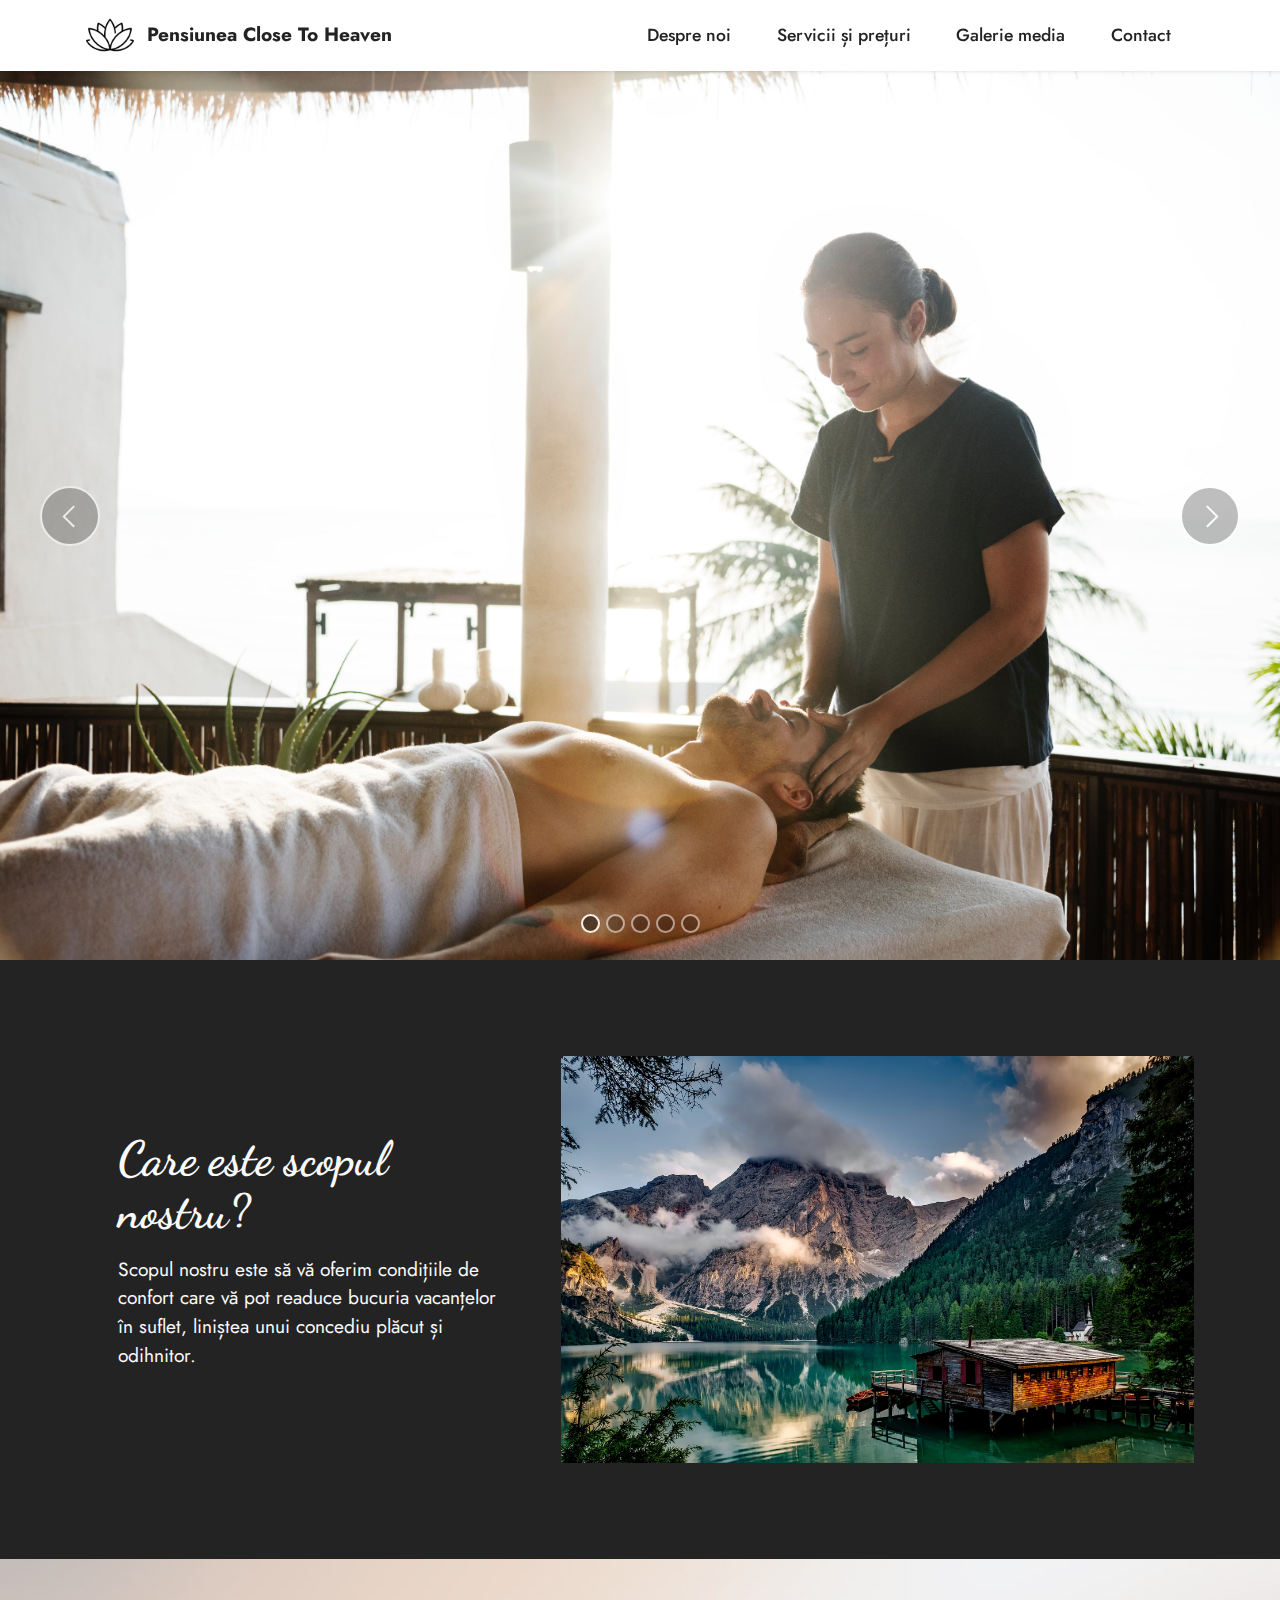
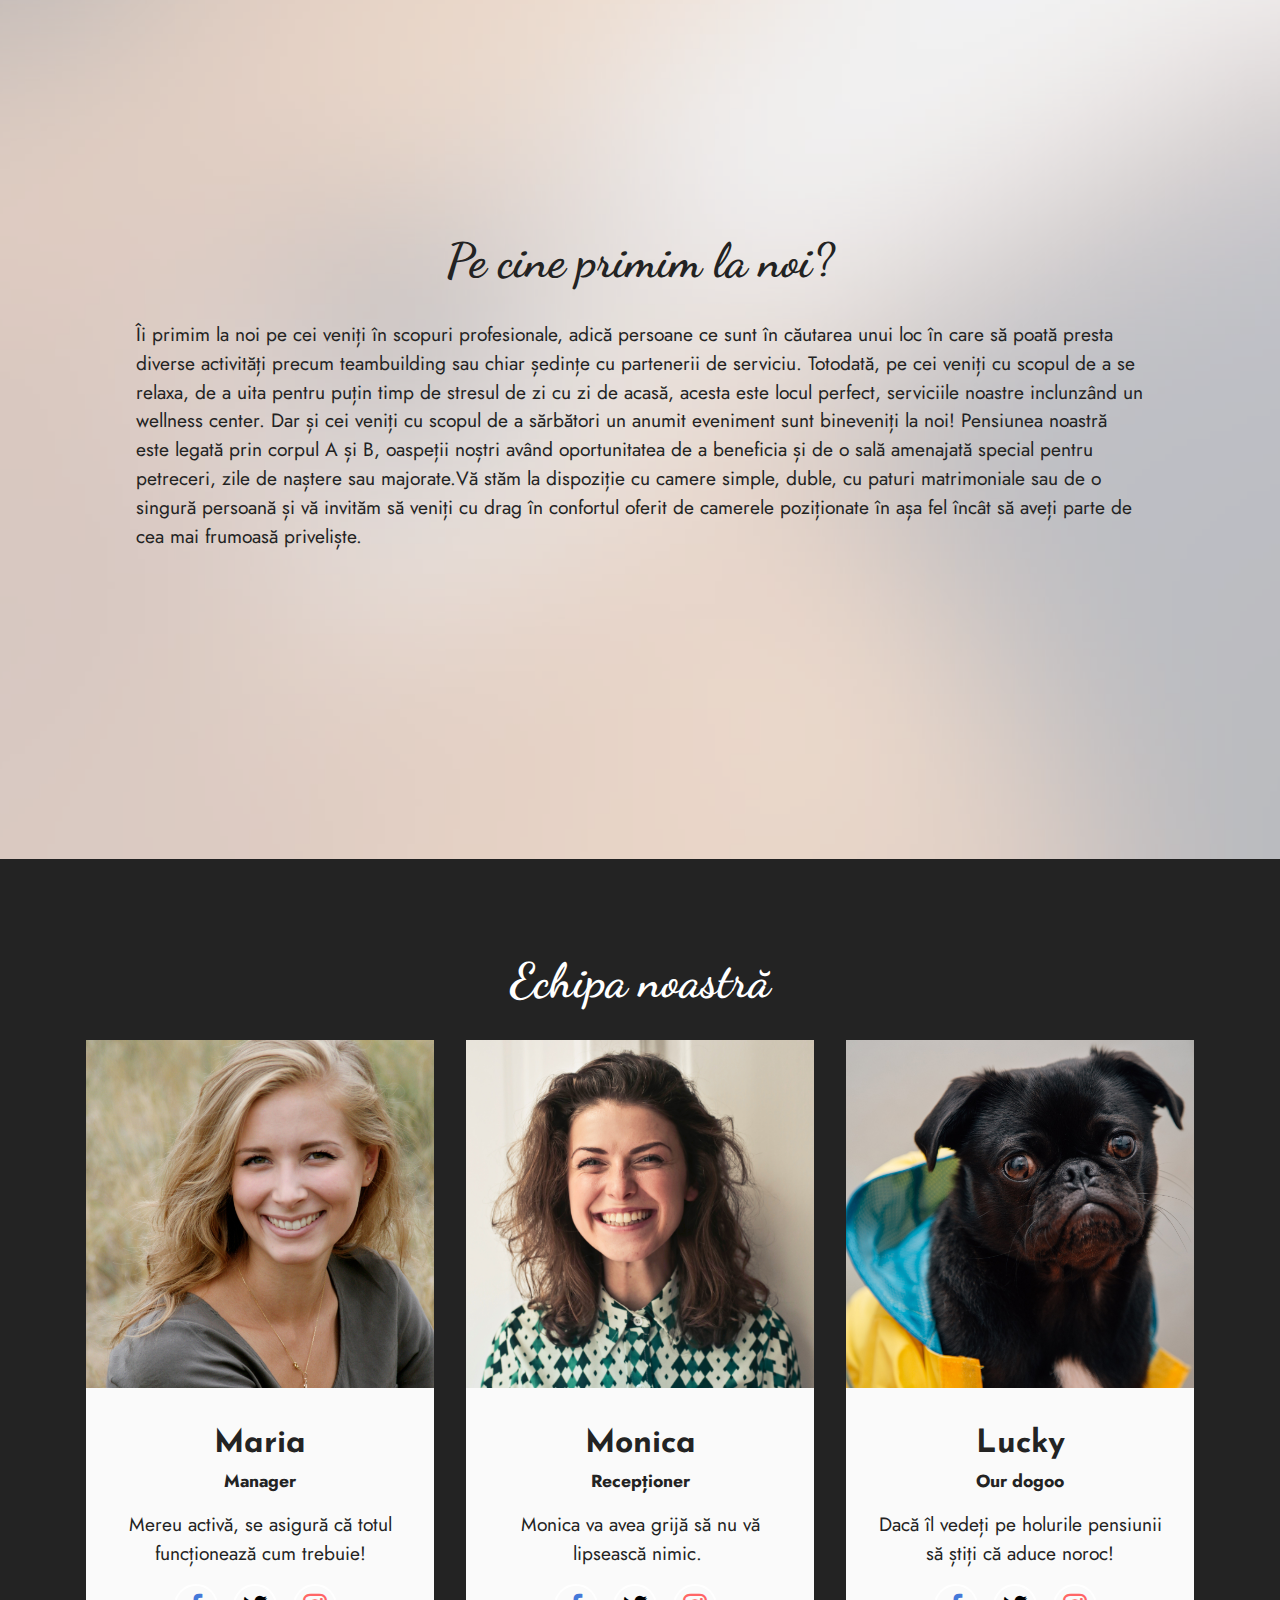
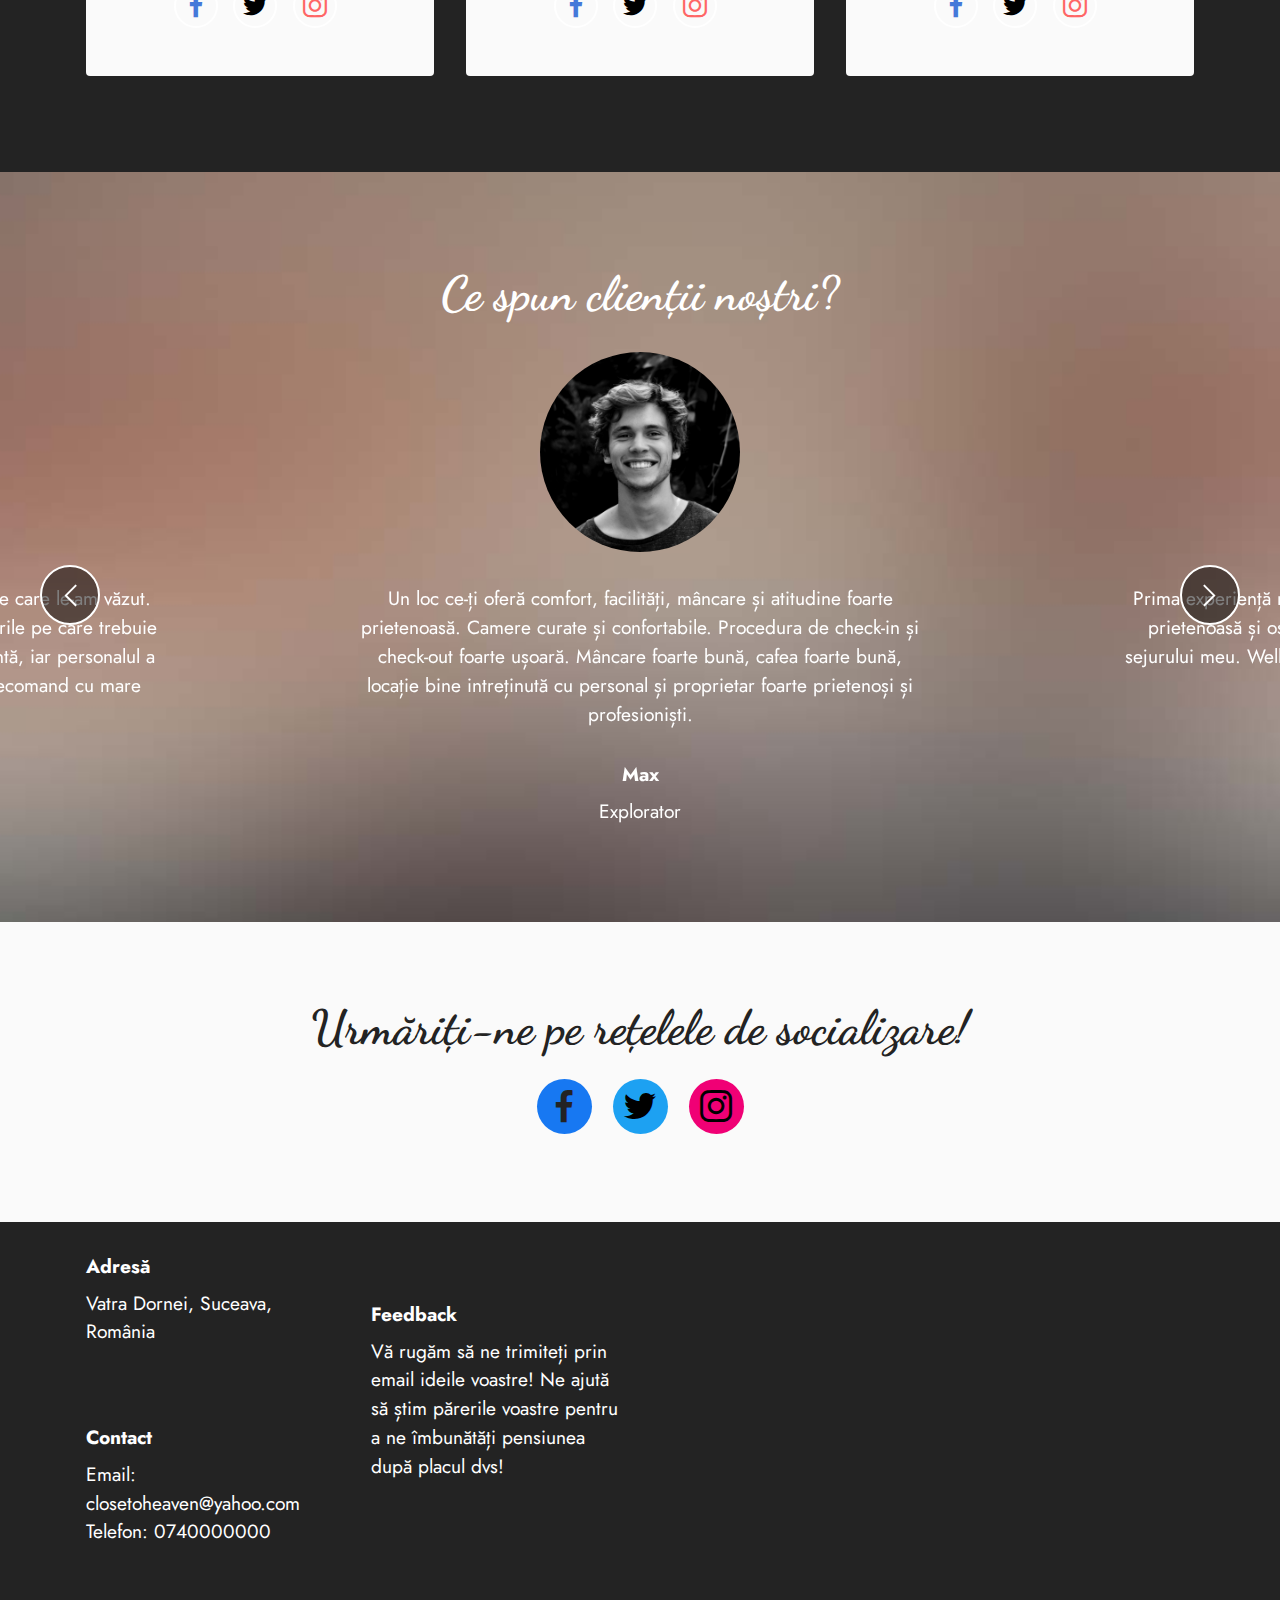
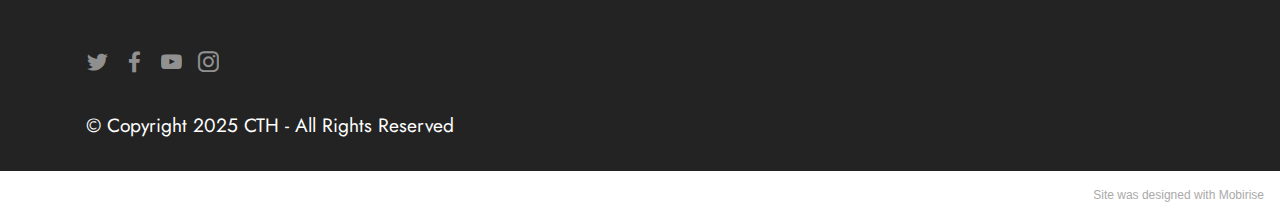
<file: index.html>
<!DOCTYPE html>
<html  >
<head>
  <!-- Site made with Mobirise Website Builder v5.5.8, https://mobirise.com -->
  <meta charset="UTF-8">
  <meta http-equiv="X-UA-Compatible" content="IE=edge">
  <meta name="generator" content="Mobirise v5.5.8, mobirise.com">
  <meta name="viewport" content="width=device-width, initial-scale=1, minimum-scale=1">
  <link rel="shortcut icon" href="assets/images/lotus.png" type="image/x-icon">
  <meta name="description" content="">
  
  
  <title>Despre noi</title>
  <link rel="stylesheet" href="assets/web/assets/mobirise-icons2/mobirise2.css">
  <link rel="stylesheet" href="assets/bootstrap/css/bootstrap.min.css">
  <link rel="stylesheet" href="assets/bootstrap/css/bootstrap-grid.min.css">
  <link rel="stylesheet" href="assets/bootstrap/css/bootstrap-reboot.min.css">
  <link rel="stylesheet" href="assets/dropdown/css/style.css">
  <link rel="stylesheet" href="assets/socicon/css/styles.css">
  <link rel="stylesheet" href="assets/theme/css/style.css">
  <link rel="preload" href="https://fonts.googleapis.com/css?family=Roboto+Slab:100,200,300,400,500,600,700,800,900&display=swap" as="style" onload="this.onload=null;this.rel='stylesheet'">
  <noscript><link rel="stylesheet" href="https://fonts.googleapis.com/css?family=Roboto+Slab:100,200,300,400,500,600,700,800,900&display=swap"></noscript>
  <link rel="preload" href="https://fonts.googleapis.com/css?family=Dancing+Script:400,500,600,700&display=swap" as="style" onload="this.onload=null;this.rel='stylesheet'">
  <noscript><link rel="stylesheet" href="https://fonts.googleapis.com/css?family=Dancing+Script:400,500,600,700&display=swap"></noscript>
  <link rel="preload" href="https://fonts.googleapis.com/css?family=Josefin+Sans:100,200,300,400,500,600,700,100i,200i,300i,400i,500i,600i,700i&display=swap" as="style" onload="this.onload=null;this.rel='stylesheet'">
  <noscript><link rel="stylesheet" href="https://fonts.googleapis.com/css?family=Josefin+Sans:100,200,300,400,500,600,700,100i,200i,300i,400i,500i,600i,700i&display=swap"></noscript>
  <link rel="preload" href="https://fonts.googleapis.com/css?family=Jost:100,200,300,400,500,600,700,800,900,100i,200i,300i,400i,500i,600i,700i,800i,900i&display=swap" as="style" onload="this.onload=null;this.rel='stylesheet'">
  <noscript><link rel="stylesheet" href="https://fonts.googleapis.com/css?family=Jost:100,200,300,400,500,600,700,800,900,100i,200i,300i,400i,500i,600i,700i,800i,900i&display=swap"></noscript>
  <link rel="preload" as="style" href="assets/mobirise/css/mbr-additional.css"><link rel="stylesheet" href="assets/mobirise/css/mbr-additional.css" type="text/css">
  
  
  
  
</head>
<body>
  
  <section data-bs-version="5.1" class="menu menu1 cid-sUjFfzLVn7" once="menu" id="menu1-10">
    

    <nav class="navbar navbar-dropdown navbar-fixed-top navbar-expand-lg">
        <div class="container">
            <div class="navbar-brand">
                <span class="navbar-logo">
                    <a href="https://mobiri.se">
                        <img src="assets/images/lotus.png" alt="Mobirise" style="height: 3rem;">
                    </a>
                </span>
                <span class="navbar-caption-wrap"><a class="navbar-caption text-black display-7" href="https://mobiri.se">Pensiunea Close To Heaven</a></span>
            </div>
            <button class="navbar-toggler" type="button" data-toggle="collapse" data-bs-toggle="collapse" data-target="#navbarSupportedContent" data-bs-target="#navbarSupportedContent" aria-controls="navbarNavAltMarkup" aria-expanded="false" aria-label="Toggle navigation">
                <div class="hamburger">
                    <span></span>
                    <span></span>
                    <span></span>
                    <span></span>
                </div>
            </button>
            <div class="collapse navbar-collapse" id="navbarSupportedContent">
                <ul class="navbar-nav nav-dropdown nav-right" data-app-modern-menu="true"><li class="nav-item"><a class="nav-link link text-black text-primary display-4" href="index.html">Despre noi</a></li>
                    <li class="nav-item"><a class="nav-link link text-black text-primary display-4" href="page1.html">
                            Servicii și prețuri</a></li>
                    <li class="nav-item"><a class="nav-link link text-black text-primary display-4" href="page2.html">Galerie media</a>
                    </li><li class="nav-item"><a class="nav-link link text-black text-primary display-4" href="page3.html">Contact</a></li></ul>
                
                
            </div>
        </div>
    </nav>
</section>

<section data-bs-version="5.1" class="slider1 cid-sU9jZKq3Vg mbr-fullscreen" id="slider1-3">
    
    <div class="carousel slide" id="sUjHEDwQ41" data-ride="carousel" data-bs-ride="carousel" data-interval="5000" data-bs-interval="5000">
        <ol class="carousel-indicators">
            <li data-slide-to="0" data-bs-slide-to="0" class="active" data-target="#sUjHEDwQ41" data-bs-target="#sUjHEDwQ41"></li>
            <li data-slide-to="1" data-bs-slide-to="1" data-target="#sUjHEDwQ41" data-bs-target="#sUjHEDwQ41"></li><li data-slide-to="2" data-bs-slide-to="2" data-target="#sUjHEDwQ41" data-bs-target="#sUjHEDwQ41"></li><li data-slide-to="3" data-bs-slide-to="3" data-target="#sUjHEDwQ41" data-bs-target="#sUjHEDwQ41"></li><li data-slide-to="4" data-bs-slide-to="4" data-target="#sUjHEDwQ41" data-bs-target="#sUjHEDwQ41"></li>
            
        </ol>
        <div class="carousel-inner">
            
            <div class="carousel-item slider-image item active">
                <div class="item-wrapper">
                    <img class="d-block w-100" src="assets/images/adult-aroma-aromatherapy.jpg" data-slide-to="0" data-bs-slide-to="0">
                    
                    
                </div>
            </div><div class="carousel-item slider-image item">
                <div class="item-wrapper">
                    <img class="d-block w-100" src="assets/images/sauna.jpg" data-slide-to="1" data-bs-slide-to="1">
                    
                    
                </div>
            </div><div class="carousel-item slider-image item">
                <div class="item-wrapper">
                    <img class="d-block w-100" src="assets/images/massage.jpg" data-slide-to="2" data-bs-slide-to="2">
                    
                    
                </div>
            </div><div class="carousel-item slider-image item">
                <div class="item-wrapper">
                    <img class="d-block w-100" src="assets/images/breakfast2.jpg" data-slide-to="3" data-bs-slide-to="3">
                    
                    
                </div>
            </div><div class="carousel-item slider-image item">
                <div class="item-wrapper">
                    <img class="d-block w-100" src="assets/images/bar.jpg" data-slide-to="4" data-bs-slide-to="4">
                    
                    
                </div>
            </div>
            
        </div>
        <a class="carousel-control carousel-control-prev" role="button" data-slide="prev" data-bs-slide="prev" href="#sUjHEDwQ41">
            <span class="mobi-mbri mobi-mbri-arrow-prev" aria-hidden="true"></span>
            <span class="sr-only visually-hidden">Previous</span>
        </a>
        <a class="carousel-control carousel-control-next" role="button" data-slide="next" data-bs-slide="next" href="#sUjHEDwQ41">
            <span class="mobi-mbri mobi-mbri-arrow-next" aria-hidden="true"></span>
            <span class="sr-only visually-hidden">Next</span>
        </a>
    </div>
</section>

<section data-bs-version="5.1" class="image2 cid-sU9nwUqSgV" id="image2-7">
    

    

    <div class="container">
        <div class="row align-items-center">
            <div class="col-12 col-lg-7">
                <div class="image-wrapper">
                    <img src="assets/images/cottage.jpg" alt="cabană">
                    
                </div>
            </div>
            <div class="col-12 col-lg">
                <div class="text-wrapper">
                    <h3 class="mbr-section-title mbr-fonts-style mb-3 display-2"><strong>Care este scopul nostru?</strong></h3>
                    <p class="mbr-text mbr-fonts-style display-7">Scopul nostru este să vă oferim condițiile de confort care vă pot readuce bucuria vacanțelor în suflet, liniștea unui concediu plăcut și odihnitor.</p>
                </div>
            </div>
        </div>
    </div>
</section>

<section data-bs-version="5.1" class="content4 cid-sUan4fIMvS mbr-fullscreen" id="content4-z">
    
    <div class="mbr-overlay" style="opacity: 0.7; background-color: rgb(255, 255, 255);">
    </div>
    <div class="container-fluid">
        <div class="row justify-content-center">
            <div class="title col-md-12 col-lg-10">
                <h3 class="mbr-section-title mbr-fonts-style align-center mb-4 display-2"><strong>Pe cine primim la noi?</strong></h3>
                <h4 class="mbr-section-subtitle align-center mbr-fonts-style mb-4 display-7">Îi primim la noi pe cei veniți în scopuri profesionale, adică persoane ce sunt în căutarea unui loc în care să poată presta diverse activități precum teambuilding sau chiar ședințe cu partenerii de serviciu. Totodată, pe cei veniți cu scopul de a se relaxa, de a uita pentru puțin timp de stresul de zi cu zi de acasă, acesta este locul perfect, serviciile noastre inclunzând un wellness center. Dar și cei veniți cu scopul de a sărbători un anumit eveniment sunt bineveniți la noi! Pensiunea noastră este legată prin corpul A și B, oaspeții noștri având oportunitatea de a beneficia și de o sală amenajată special pentru petreceri, zile de naștere sau majorate.Vă stăm la dispoziție cu camere simple, duble, cu paturi matrimoniale sau de o singură persoană și vă invităm să veniți cu drag în confortul oferit de camerele poziționate în așa fel încât să aveți parte de cea mai frumoasă priveliște.</h4>
                
            </div>
        </div>
    </div>
</section>

<section data-bs-version="5.1" class="team1 cid-sU9kh1TXMF" id="team1-5">
    

    
    <div class="container">
        <div class="row justify-content-center">
            <div class="col-12">
                <h3 class="mbr-section-title mbr-fonts-style align-center mb-4 display-2">
                    <strong>Echipa noastră</strong></h3>
                
            </div>
            <div class="col-sm-6 col-lg-4">
                <div class="card-wrap">
                    <div class="image-wrap">
                        <img src="assets/images/receptionera-2.jpg" alt="manager">
                    </div>
                    <div class="content-wrap">
                        <h5 class="mbr-section-title card-title mbr-fonts-style align-center m-0 display-5">
                            <strong>Maria</strong>
                        </h5>
                        <h6 class="mbr-role mbr-fonts-style align-center mb-3 display-4"><strong>Manager</strong></h6>
                        <p class="card-text mbr-fonts-style align-center display-7">Mereu activă, se asigură că totul funcționează cum trebuie!</p>
                        <div class="social-row display-7">
                            <div class="soc-item">
                                <a href="https://www.facebook.com/" target="_blank">
                                    <span class="mbr-iconfont socicon-facebook socicon" style="color: rgb(68, 121, 217); fill: rgb(68, 121, 217);"></span>
                                </a>
                            </div>
                            <div class="soc-item">
                                <a href="https://twitter.com/home?lang=ro" target="_blank">
                                    <span class="mbr-iconfont socicon-twitter socicon" style="color: rgb(0, 0, 0); fill: rgb(0, 0, 0);"></span>
                                </a>
                            </div>
                            <div class="soc-item">
                                <a href="https://www.instagram.com/" target="_blank">
                                    <span class="mbr-iconfont socicon-instagram socicon" style="color: rgb(255, 102, 102); fill: rgb(255, 102, 102);"></span>
                                </a>
                            </div>
                            
                            
                        </div>
                        
                    </div>
                </div>
            </div>

            <div class="col-sm-6 col-lg-4">
                <div class="card-wrap">
                    <div class="image-wrap">
                        <img src="assets/images/woman21.jpg" alt="recepționera">
                    </div>
                    <div class="content-wrap">
                        <h5 class="mbr-section-title card-title mbr-fonts-style align-center m-0 display-5"><strong>Monica</strong></h5>
                        <h6 class="mbr-role mbr-fonts-style align-center mb-3 display-4"><strong>Recepționer</strong></h6>
                        <p class="card-text mbr-fonts-style align-center display-7">Monica va avea grijă să nu vă lipsească nimic.&nbsp;</p>
                        <div class="social-row display-7">
                            <div class="soc-item">
                                <a href="https://www.facebook.com/" target="_blank">
                                    <span class="mbr-iconfont socicon-facebook socicon" style="color: rgb(68, 121, 217); fill: rgb(68, 121, 217);"></span>
                                </a>
                            </div>
                            <div class="soc-item">
                                <a href="https://twitter.com/home?lang=ro" target="_blank">
                                    <span class="mbr-iconfont socicon-twitter socicon" style="color: rgb(0, 0, 0); fill: rgb(0, 0, 0);"></span>
                                </a>
                            </div>
                            <div class="soc-item">
                                <a href="https://www.instagram.com/" target="_blank">
                                    <span class="mbr-iconfont socicon-instagram socicon" style="color: rgb(255, 102, 102); fill: rgb(255, 102, 102);"></span>
                                </a>
                            </div>
                            
                            
                        </div>
                        
                    </div>
                </div>
            </div>

            <div class="col-sm-6 col-lg-4">
                <div class="card-wrap">
                    <div class="image-wrap">
                        <img src="assets/images/dogoo-8.jpg" alt="">
                    </div>
                    <div class="content-wrap">
                        <h5 class="mbr-section-title card-title mbr-fonts-style align-center m-0 display-5"><strong>Lucky</strong></h5>
                        <h6 class="mbr-role mbr-fonts-style align-center mb-3 display-4"><strong>Our dogoo</strong></h6>
                        <p class="card-text mbr-fonts-style align-center display-7">Dacă îl vedeți pe holurile pensiunii să știți că aduce noroc!</p>
                        <div class="social-row display-7">
                            <div class="soc-item">
                                <a href="https://www.facebook.com/" target="_blank">
                                    <span class="mbr-iconfont socicon-facebook socicon" style="color: rgb(68, 121, 217); fill: rgb(68, 121, 217);"></span>
                                </a>
                            </div>
                            <div class="soc-item">
                                <a href="https://twitter.com/home?lang=ro" target="_blank">
                                    <span class="mbr-iconfont socicon-twitter socicon" style="color: rgb(0, 0, 0); fill: rgb(0, 0, 0);"></span>
                                </a>
                            </div>
                            <div class="soc-item">
                                <a href="https://www.instagram.com/" target="_blank">
                                    <span class="mbr-iconfont socicon-instagram socicon" style="color: rgb(255, 102, 102); fill: rgb(255, 102, 102);"></span>
                                </a>
                            </div>
                            
                            
                        </div>
                        
                    </div>
                </div>
            </div>

            
        </div>
    </div>
</section>

<section data-bs-version="5.1" class="people5 mbr-embla cid-sU9yqXu9Lp" id="people5-b">

    

    

    <div class="position-relative text-center">
        <h3 class="mb-4 mbr-fonts-style display-2">
            <strong>Ce spun clienții noștri?</strong></h3>

        <div class="embla" data-skip-snaps="true" data-align="center" data-loop="true" data-auto-play-interval="5" data-draggable="true">
            <div class="embla__viewport container-fluid">
                <div class="embla__container">
                    
                    <div class="embla__slide slider-image item active" style="margin-left: 6rem; margin-right: 6rem;">
                        <div class="user">
                            <div class="user_image">
                                <div class="item-wrapper position-relative">
                                    <img src="assets/images/man17-1.jpg" data-slide-to="0" data-bs-slide-to="0">
                                </div>
                            </div>
                            <div class="user_text mb-4">
                                <p class="mbr-fonts-style display-7">Un loc ce-ți oferă comfort, facilități, mâncare și atitudine foarte prietenoasă. Camere curate și confortabile. Procedura de check-in și check-out foarte ușoară. Mâncare foarte bună, cafea foarte bună, locație bine intreținută cu personal și proprietar foarte prietenoși și profesioniști.</p>
                            </div>
                            <div class="user_name mbr-fonts-style mb-2 display-7"><strong>Max</strong></div>
                            <div class="user_desk mbr-fonts-style display-7">
                                Explorator</div>
                        </div>
                    </div><div class="embla__slide slider-image item active" style="margin-left: 6rem; margin-right: 6rem;">
                        <div class="user">
                            <div class="user_image">
                                <div class="item-wrapper position-relative">
                                    <img src="assets/images/woman19.jpg" data-slide-to="1" data-bs-slide-to="1">
                                </div>
                            </div>
                            <div class="user_text mb-4">
                                <p class="mbr-fonts-style display-7">Prima experiență m-a lăsat profund impresionată! Toată lumea este prietenoasă și ospitalieră. M-am simțit foarte bine pe parcursul sejurului meu. Wellness center-ul mi-a adus relaxarea de care aveam nevoie.</p>
                            </div>
                            <div class="user_name mbr-fonts-style mb-2 display-7"><strong>Ioana</strong></div>
                            <div class="user_desk mbr-fonts-style display-7">
                                Studentă</div>
                        </div>
                    </div><div class="embla__slide slider-image item" style="margin-left: 6rem; margin-right: 6rem;">
                        <div class="user">
                            <div class="user_image">
                                <div class="item-wrapper position-relative">
                                    <img src="assets/images/woman29.jpg" data-slide-to="2" data-bs-slide-to="2">
                                </div>
                            </div>
                            <div class="user_text mb-4">
                                <p class="mbr-fonts-style display-7">Am venit pentru doar două zile și sunt sigură că dacă voi mai veni o dată aici, nu o să mai vreau să plec. Deja m-am împrietenit cu Lucky și abia aștept să-i fac și lui cunoștință cu Sara, labradorul meu.</p>
                            </div>
                            <div class="user_name mbr-fonts-style mb-2 display-7">
                                <strong>Alina</strong></div>
                            <div class="user_desk mbr-fonts-style display-7">
                                Designer</div>
                        </div>
                    </div>
                    <div class="embla__slide slider-image item" style="margin-left: 6rem; margin-right: 6rem;">
                        <div class="user">
                            <div class="user_image">
                                <div class="item-wrapper position-relative">
                                    <img src="assets/images/woman33.jpg" data-slide-to="3" data-bs-slide-to="3">
                                </div>
                            </div>
                            <div class="user_text mb-4">
                                <p class="mbr-fonts-style display-7">Cu siguranță una din cele mai frumoase locații pe care le-am văzut. Îmi place să călătoresc, iar acesta e unul din locurile pe care trebuie și voi neapărat să-l vizitați. Mâncarea este excelentă, iar personalul a avut grijă ca șederea mea să fie una plăcută. Recomand cu mare drag!</p>
                            </div>
                            <div class="user_name mbr-fonts-style mb-2 display-7"><strong>Anca</strong></div>
                            <div class="user_desk mbr-fonts-style display-7">Blogger</div>
                        </div>
                    </div>
                </div>
            </div>
            <button class="embla__button embla__button--prev">
                <span class="mobi-mbri mobi-mbri-arrow-prev mbr-iconfont" aria-hidden="true"></span>
                <span class="sr-only visually-hidden visually-hidden">Previous</span>
            </button>
            <button class="embla__button embla__button--next">
                <span class="mobi-mbri mobi-mbri-arrow-next mbr-iconfont" aria-hidden="true"></span>
                <span class="sr-only visually-hidden visually-hidden">Next</span>
            </button>
        </div>
    </div>
</section>

<section data-bs-version="5.1" class="share3 cid-sU9sNVQe1f" id="share3-8">
    
     
    
    

    <div class="container">
        <div class="media-container-row">
            <div class="col-12">
                <h3 class="mbr-section-title align-center mb-3 mbr-fonts-style display-2"><strong>Urmăriți-ne pe rețelele de socializare!</strong>
                </h3>
                <div class="social-list align-center">
                   
                    <a class="iconfont-wrapper bg-facebook m-2 " target="_blank" href="https://www.facebook.com/">
                            <span class="socicon-facebook socicon" style="color: rgb(35, 35, 35); fill: rgb(35, 35, 35);"></span>
                        </a>
                        <a class="iconfont-wrapper bg-twitter m-2" href="https://twitter.com/home?lang=ro" target="_blank">
                            <span class="socicon-twitter socicon" style="color: rgb(0, 0, 0); fill: rgb(0, 0, 0);"></span>
                        </a>
                        <a class="iconfont-wrapper bg-instagram m-2" href="https://www.instagram.com/" target="_blank">
                            <span class="socicon-instagram socicon" style="color: rgb(0, 0, 0); fill: rgb(0, 0, 0);"></span>
                        </a>
                        
                        
                        
                        
                        
                        
                        
                        
                </div>
            </div>
        </div>
    </div>
</section>

<section data-bs-version="5.1" class="footer6 cid-sUahqqloy4" once="footers" id="footer6-x">

    

    

    <div class="container">
        <div class="row content mbr-white">
            <div class="col-12 col-md-3 mbr-fonts-style display-7">
                <h5 class="mbr-section-subtitle mbr-fonts-style mb-2 display-7">
                    <strong>Adresă</strong></h5>
                <p class="mbr-text mbr-fonts-style display-7">Vatra Dornei, Suceava, România</p> <br>
                <h5 class="mbr-section-subtitle mbr-fonts-style mb-2 mt-4 display-7">
                    <strong>Contact</strong></h5>
                <p class="mbr-text mbr-fonts-style mb-4 display-7">
                    Email: closetoheaven@yahoo.com<br>Telefon: 0740000000<br><br></p>
            </div>
            <div class="col-12 col-md-3 mbr-fonts-style display-7">
                <h5 class="mbr-section-subtitle mbr-fonts-style mb-2 display-7"></h5>
                <ul class="list mbr-fonts-style mb-4 display-4"></ul>
                <h5 class="mbr-section-subtitle mbr-fonts-style mb-2 mt-5 display-7">
                    <strong>Feedback</strong>
                </h5>
                <p class="mbr-text mbr-fonts-style mb-4 display-7">
                    Vă rugăm să ne trimiteți prin email ideile voastre! Ne ajută să știm părerile voastre pentru a ne îmbunătăți pensiunea după placul dvs!</p>
            </div>
            <div class="col-12 col-md-6">
                <div class="google-map"><iframe frameborder="0" style="border:0" src="https://www.google.com/maps/embed?pb=!1m18!1m12!1m3!1d43251.5508939403!2d25.322219703166823!3d47.349064920850296!2m3!1f0!2f0!3f0!3m2!1i1024!2i768!4f13.1!3m3!1m2!1s0x473593b2313399d9%3A0xe49405b751778c57!2sVatra%20Dornei!5e0!3m2!1sro!2sro!4v1641862672357!5m2!1sro!2sro" allowfullscreen=""></iframe></div>
            </div>
            <div class="col-md-6">
                <div class="social-list align-left">
                    <div class="soc-item">
                        <a href="https://twitter.com/home?lang=ro" target="_blank">
                            <span class="mbr-iconfont mbr-iconfont-social socicon-twitter socicon" style="color: rgb(250, 250, 250); fill: rgb(250, 250, 250);"></span>
                        </a>
                    </div>
                    <div class="soc-item">
                        <a href="https://www.facebook.com/" target="_blank">
                            <span class="mbr-iconfont mbr-iconfont-social socicon-facebook socicon"></span>
                        </a>
                    </div>
                    <div class="soc-item">
                        <a href="https://www.youtube.com/" target="_blank">
                            <span class="mbr-iconfont mbr-iconfont-social socicon-youtube socicon"></span>
                        </a>
                    </div>
                    <div class="soc-item">
                        <a href="https://www.instagram.com/" target="_blank">
                            <span class="mbr-iconfont mbr-iconfont-social socicon-instagram socicon"></span>
                        </a>
                    </div>
                    
                    
                </div>
            </div>
        </div>
        <div class="footer-lower">
            <div class="media-container-row">
                <div class="col-sm-12">
                    <hr>
                </div>
            </div>
            <div class="col-sm-12 copyright pl-0">
                <p class="mbr-text mbr-fonts-style mbr-white display-7">
                    © Copyright 2025 CTH - All Rights Reserved
                </p>
            </div>
        </div>
    </div>
</section><section style="background-color: #fff; font-family: -apple-system, BlinkMacSystemFont, 'Segoe UI', 'Roboto', 'Helvetica Neue', Arial, sans-serif; color:#aaa; font-size:12px; padding: 0; align-items: center; display: flex;"><a href="https://mobirise.site/k" style="flex: 1 1; height: 3rem; padding-left: 1rem;"></a><p style="flex: 0 0 auto; margin:0; padding-right:1rem;">Site was <a href="https://mobirise.site/g" style="color:#aaa;">designed</a> with Mobirise</p></section><script src="assets/bootstrap/js/bootstrap.bundle.min.js"></script>  <script src="assets/smoothscroll/smooth-scroll.js"></script>  <script src="assets/ytplayer/index.js"></script>  <script src="assets/dropdown/js/navbar-dropdown.js"></script>  <script src="assets/embla/embla.min.js"></script>  <script src="assets/embla/script.js"></script>  <script src="assets/theme/js/script.js"></script>  
  
  
 <div id="scrollToTop" class="scrollToTop mbr-arrow-up"><a style="text-align: center;"><i class="mbr-arrow-up-icon mbr-arrow-up-icon-cm cm-icon cm-icon-smallarrow-up"></i></a></div>
  </body>
</html>
</file>
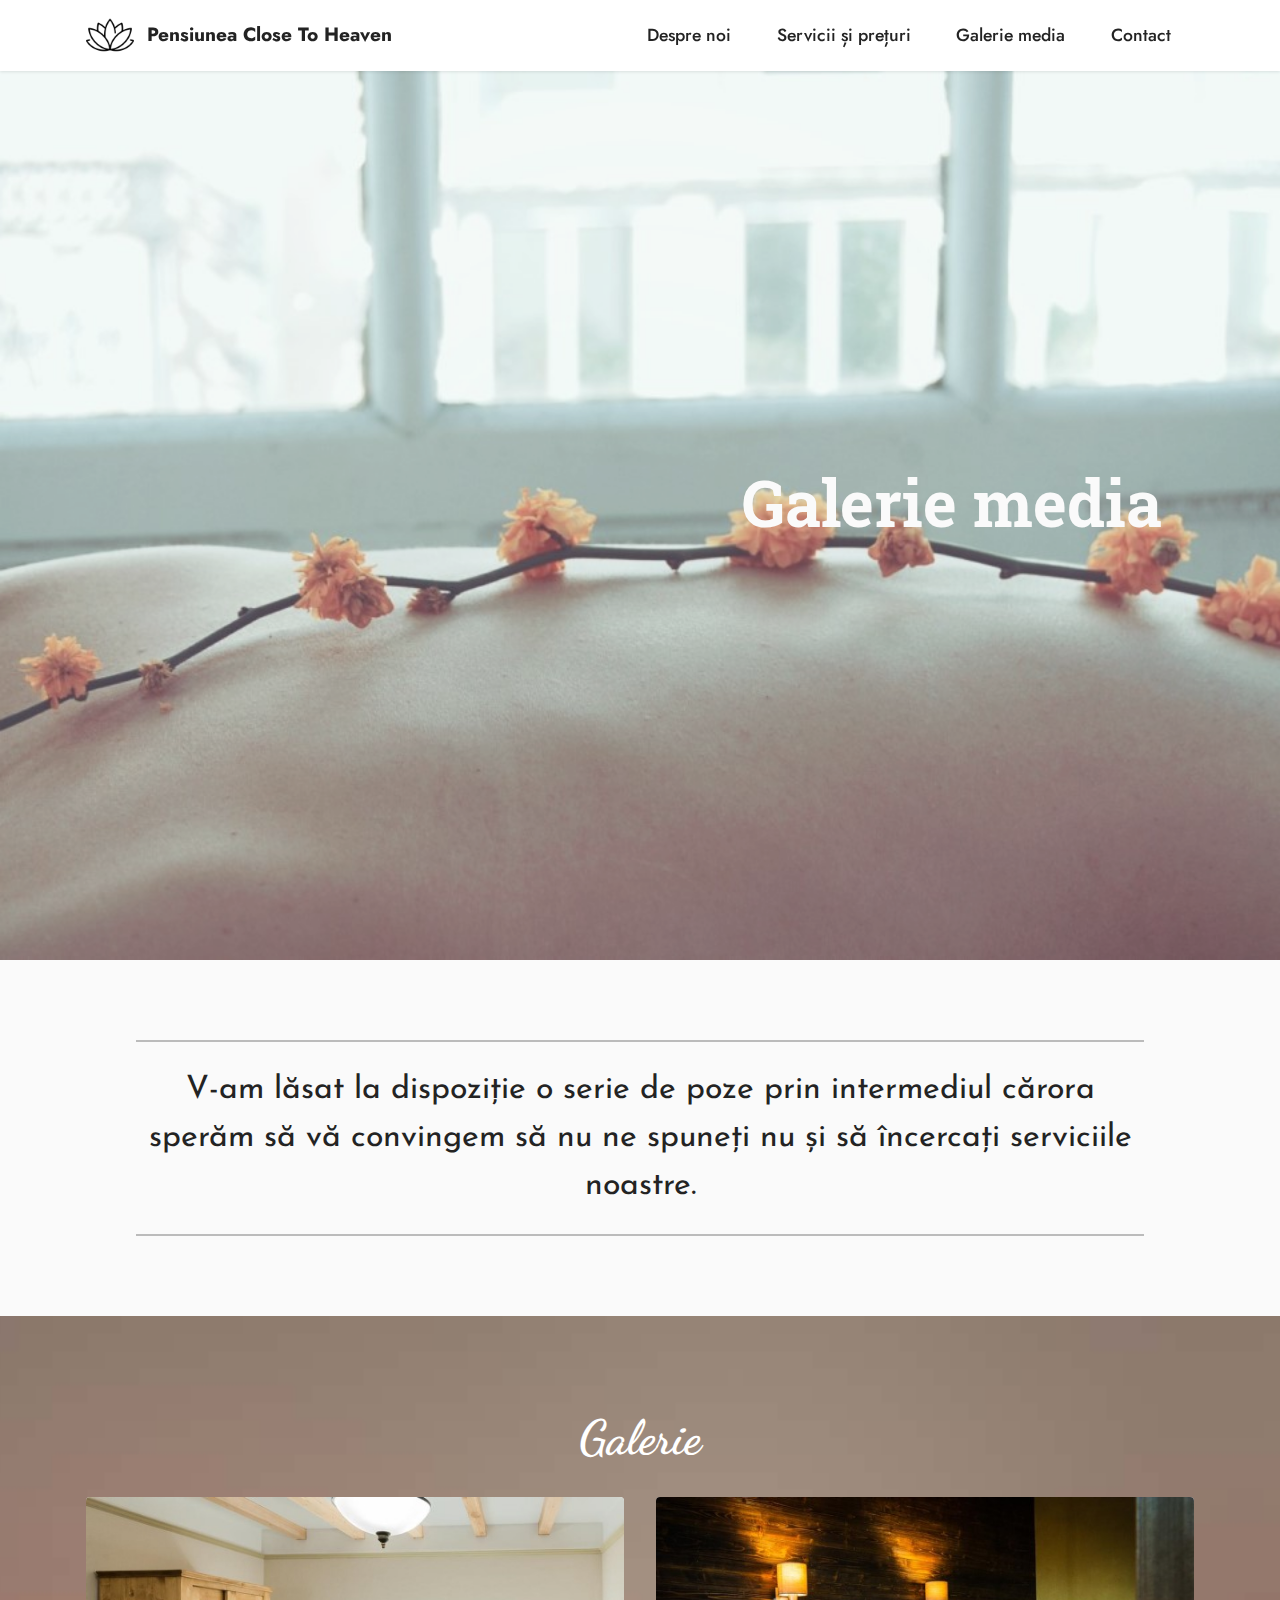
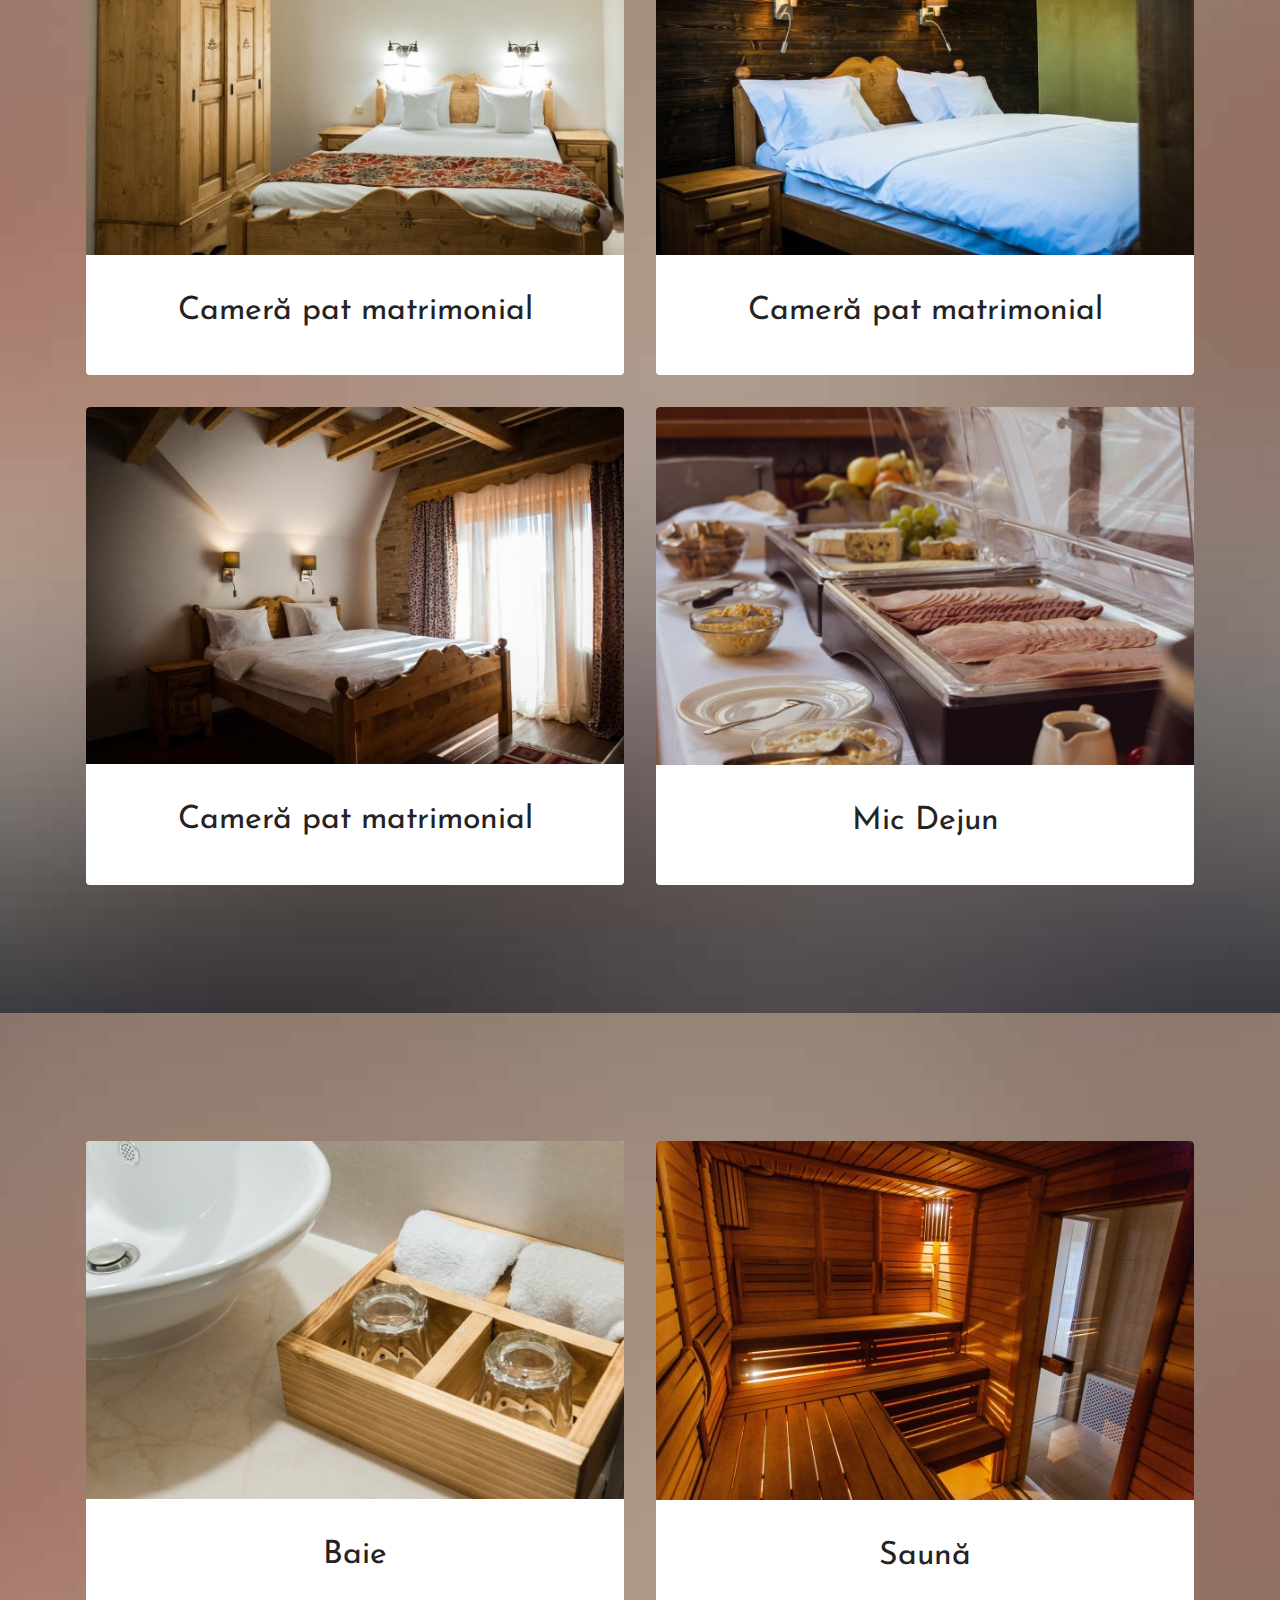
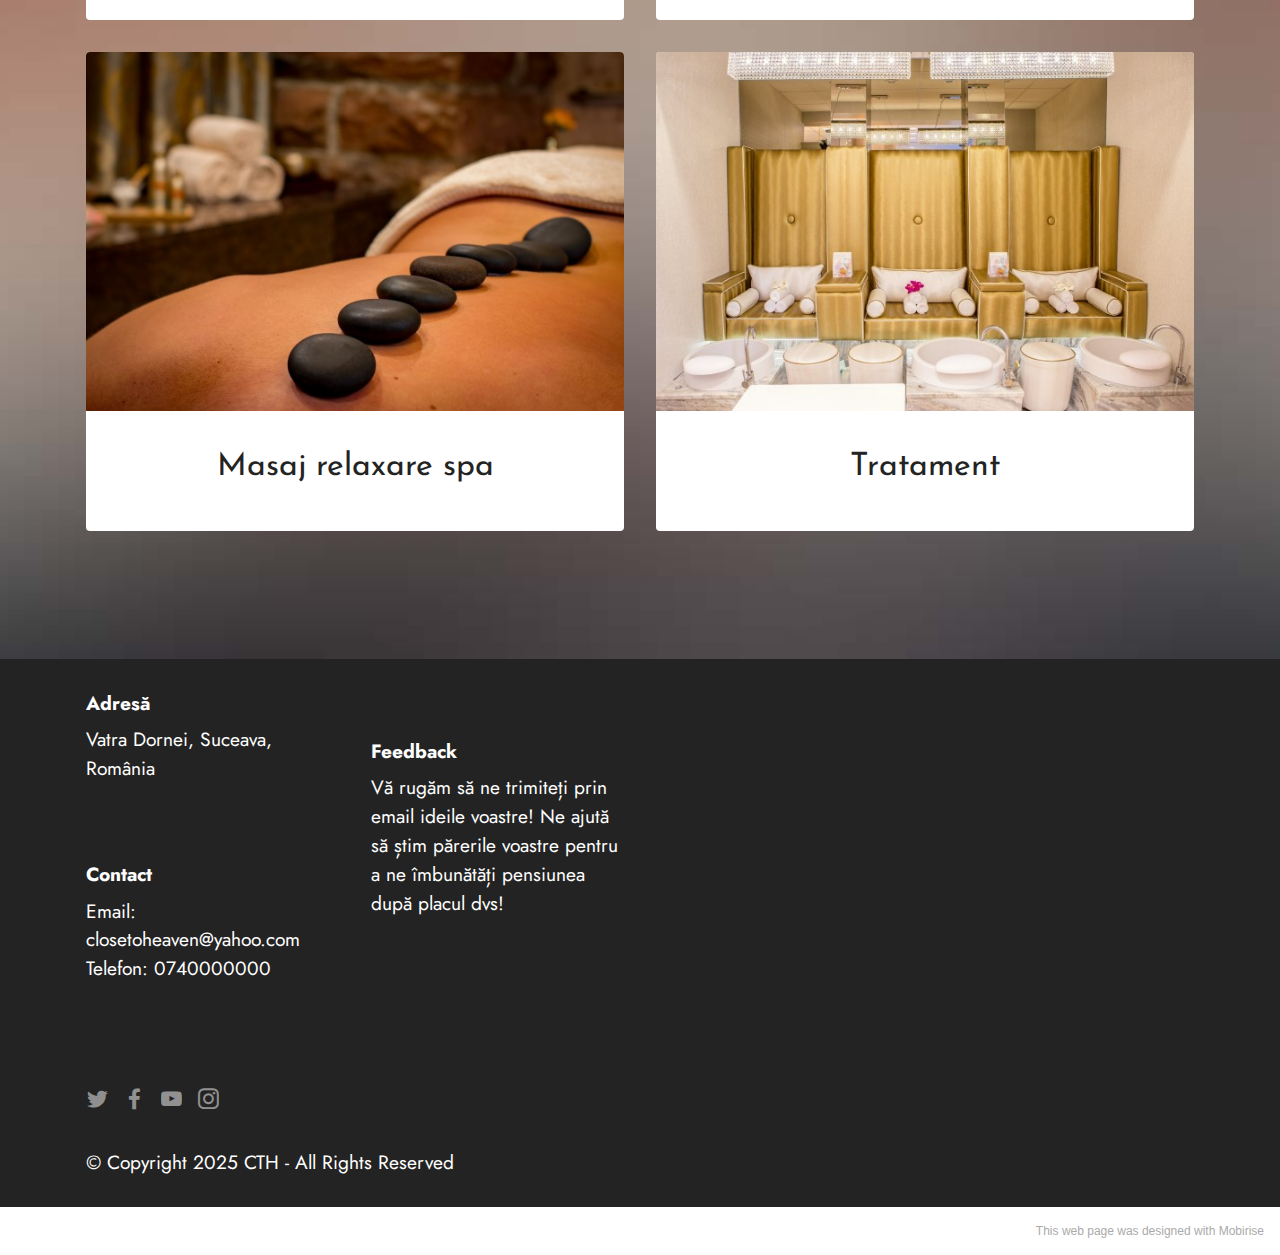
<file: page2.html>
<!DOCTYPE html>
<html  >
<head>
  <!-- Site made with Mobirise Website Builder v5.5.8, https://mobirise.com -->
  <meta charset="UTF-8">
  <meta http-equiv="X-UA-Compatible" content="IE=edge">
  <meta name="generator" content="Mobirise v5.5.8, mobirise.com">
  <meta name="viewport" content="width=device-width, initial-scale=1, minimum-scale=1">
  <link rel="shortcut icon" href="assets/images/lotus.png" type="image/x-icon">
  <meta name="description" content="">
  
  
  <title>Galerie media</title>
  <link rel="stylesheet" href="assets/bootstrap/css/bootstrap.min.css">
  <link rel="stylesheet" href="assets/bootstrap/css/bootstrap-grid.min.css">
  <link rel="stylesheet" href="assets/bootstrap/css/bootstrap-reboot.min.css">
  <link rel="stylesheet" href="assets/dropdown/css/style.css">
  <link rel="stylesheet" href="assets/socicon/css/styles.css">
  <link rel="stylesheet" href="assets/theme/css/style.css">
  <link rel="preload" href="https://fonts.googleapis.com/css?family=Roboto+Slab:100,200,300,400,500,600,700,800,900&display=swap" as="style" onload="this.onload=null;this.rel='stylesheet'">
  <noscript><link rel="stylesheet" href="https://fonts.googleapis.com/css?family=Roboto+Slab:100,200,300,400,500,600,700,800,900&display=swap"></noscript>
  <link rel="preload" href="https://fonts.googleapis.com/css?family=Dancing+Script:400,500,600,700&display=swap" as="style" onload="this.onload=null;this.rel='stylesheet'">
  <noscript><link rel="stylesheet" href="https://fonts.googleapis.com/css?family=Dancing+Script:400,500,600,700&display=swap"></noscript>
  <link rel="preload" href="https://fonts.googleapis.com/css?family=Josefin+Sans:100,200,300,400,500,600,700,100i,200i,300i,400i,500i,600i,700i&display=swap" as="style" onload="this.onload=null;this.rel='stylesheet'">
  <noscript><link rel="stylesheet" href="https://fonts.googleapis.com/css?family=Josefin+Sans:100,200,300,400,500,600,700,100i,200i,300i,400i,500i,600i,700i&display=swap"></noscript>
  <link rel="preload" href="https://fonts.googleapis.com/css?family=Jost:100,200,300,400,500,600,700,800,900,100i,200i,300i,400i,500i,600i,700i,800i,900i&display=swap" as="style" onload="this.onload=null;this.rel='stylesheet'">
  <noscript><link rel="stylesheet" href="https://fonts.googleapis.com/css?family=Jost:100,200,300,400,500,600,700,800,900,100i,200i,300i,400i,500i,600i,700i,800i,900i&display=swap"></noscript>
  <link rel="preload" as="style" href="assets/mobirise/css/mbr-additional.css"><link rel="stylesheet" href="assets/mobirise/css/mbr-additional.css" type="text/css">
  
  
  
  
</head>
<body>
  
  <section data-bs-version="5.1" class="menu menu1 cid-sUjFfzLVn7" once="menu" id="menu1-10">
    

    <nav class="navbar navbar-dropdown navbar-fixed-top navbar-expand-lg">
        <div class="container">
            <div class="navbar-brand">
                <span class="navbar-logo">
                    <a href="https://mobiri.se">
                        <img src="assets/images/lotus.png" alt="Mobirise" style="height: 3rem;">
                    </a>
                </span>
                <span class="navbar-caption-wrap"><a class="navbar-caption text-black display-7" href="https://mobiri.se">Pensiunea Close To Heaven</a></span>
            </div>
            <button class="navbar-toggler" type="button" data-toggle="collapse" data-bs-toggle="collapse" data-target="#navbarSupportedContent" data-bs-target="#navbarSupportedContent" aria-controls="navbarNavAltMarkup" aria-expanded="false" aria-label="Toggle navigation">
                <div class="hamburger">
                    <span></span>
                    <span></span>
                    <span></span>
                    <span></span>
                </div>
            </button>
            <div class="collapse navbar-collapse" id="navbarSupportedContent">
                <ul class="navbar-nav nav-dropdown nav-right" data-app-modern-menu="true"><li class="nav-item"><a class="nav-link link text-black text-primary display-4" href="index.html">Despre noi</a></li>
                    <li class="nav-item"><a class="nav-link link text-black text-primary display-4" href="page1.html">
                            Servicii și prețuri</a></li>
                    <li class="nav-item"><a class="nav-link link text-black text-primary display-4" href="page2.html">Galerie media</a>
                    </li><li class="nav-item"><a class="nav-link link text-black text-primary display-4" href="page3.html">Contact</a></li></ul>
                
                
            </div>
        </div>
    </nav>
</section>

<section data-bs-version="5.1" class="header3 cid-sUa8I3Jf3g mbr-fullscreen" id="header3-q">

    

    <div class="mbr-overlay" style="opacity: 0.2; background-color: rgb(255, 255, 255);"></div>

    <div class="align-center container-fluid">
        <div class="row justify-content-end">
            <div class="col-12 col-lg-6">
                <h1 class="mbr-section-title mbr-fonts-style mb-3 display-1"><strong>Galerie media</strong></h1>
                
                
                
            </div>
        </div>
    </div>
</section>

<section data-bs-version="5.1" class="content6 cid-sUa8NbjE9R" id="content6-r">
    
    <div class="container-fluid">
        <div class="row justify-content-center">
            <div class="col-md-12 col-lg-10">
                <hr class="line">
                <p class="mbr-text align-center mbr-fonts-style my-4 display-5">V-am lăsat la dispoziție o serie de poze prin intermediul cărora sperăm să vă convingem să nu ne spuneți nu și să încercați serviciile noastre.</p>
                <hr class="line">
            </div>
        </div>
    </div>
</section>

<section data-bs-version="5.1" class="gallery2 cid-sUa8Fk9pSh" id="gallery2-p">
    
    
    <div class="container">
        <div class="mbr-section-head">
            <h4 class="mbr-section-title mbr-fonts-style align-center mb-0 display-2"><strong>Galerie</strong></h4>
            
        </div>
        <div class="row mt-4">
            <div class="item features-image сol-12 col-md-6 col-lg-6">
                <div class="item-wrapper">
                    <div class="item-img">
                        <img src="assets/images/bedroom2-1.jpg" alt="">
                    </div>
                    <div class="item-content">
                        <h5 class="item-title mbr-fonts-style display-5">Cameră pat matrimonial</h5>
                        
                        
                    </div>
                    
                </div>
            </div>
            <div class="item features-image сol-12 col-md-6 col-lg-6">
                <div class="item-wrapper">
                    <div class="item-img">
                        <img src="assets/images/bedroom9.jpg" alt="">
                    </div>
                    <div class="item-content">
                        <h5 class="item-title mbr-fonts-style display-5">Cameră pat matrimonial</h5>
                        
                        
                    </div>
                    
                </div>
            </div>
            <div class="item features-image сol-12 col-md-6 col-lg-6">
                <div class="item-wrapper">
                    <div class="item-img">
                        <img src="assets/images/bedroom7.jpg" alt="">
                    </div>
                    <div class="item-content">
                        <h5 class="item-title mbr-fonts-style display-5">Cameră pat matrimonial</h5>
                        
                        
                    </div>
                    
                </div>
            </div>
            <div class="item features-image сol-12 col-md-6 col-lg-6">
                <div class="item-wrapper">
                    <div class="item-img">
                        <img src="assets/images/breakfast.jpg" alt="" title="">
                    </div>
                    <div class="item-content">
                        <h5 class="item-title mbr-fonts-style display-5">Mic Dejun</h5>
                        
                        
                    </div>
                    
                </div>
            </div>
        </div>
    </div>
</section>

<section data-bs-version="5.1" class="gallery2 cid-sUaa67OS5U" id="gallery2-s">
    
    
    <div class="container">
        
        <div class="row mt-4">
            <div class="item features-image сol-12 col-md-6 col-lg-6">
                <div class="item-wrapper">
                    <div class="item-img">
                        <img src="assets/images/bathroom5.jpg" alt="">
                    </div>
                    <div class="item-content">
                        <h5 class="item-title mbr-fonts-style display-5">Baie</h5>
                        
                        
                    </div>
                    
                </div>
            </div>
            <div class="item features-image сol-12 col-md-6 col-lg-6">
                <div class="item-wrapper">
                    <div class="item-img">
                        <img src="assets/images/sauna3.jpg" alt="">
                    </div>
                    <div class="item-content">
                        <h5 class="item-title mbr-fonts-style display-5">Saună</h5>
                        
                        
                    </div>
                    
                </div>
            </div>
            <div class="item features-image сol-12 col-md-6 col-lg-6">
                <div class="item-wrapper">
                    <div class="item-img">
                        <img src="assets/images/spa.jpg" alt="">
                    </div>
                    <div class="item-content">
                        <h5 class="item-title mbr-fonts-style display-5">Masaj relaxare spa</h5>
                        
                        
                    </div>
                    
                </div>
            </div>
            <div class="item features-image сol-12 col-md-6 col-lg-6">
                <div class="item-wrapper">
                    <div class="item-img">
                        <img src="assets/images/tratament.jpg" alt="" title="">
                    </div>
                    <div class="item-content">
                        <h5 class="item-title mbr-fonts-style display-5">Tratament</h5>
                        
                        
                    </div>
                    
                </div>
            </div>
        </div>
    </div>
</section>

<section data-bs-version="5.1" class="footer6 cid-sUahqqloy4" once="footers" id="footer6-x">

    

    

    <div class="container">
        <div class="row content mbr-white">
            <div class="col-12 col-md-3 mbr-fonts-style display-7">
                <h5 class="mbr-section-subtitle mbr-fonts-style mb-2 display-7">
                    <strong>Adresă</strong></h5>
                <p class="mbr-text mbr-fonts-style display-7">Vatra Dornei, Suceava, România</p> <br>
                <h5 class="mbr-section-subtitle mbr-fonts-style mb-2 mt-4 display-7">
                    <strong>Contact</strong></h5>
                <p class="mbr-text mbr-fonts-style mb-4 display-7">
                    Email: closetoheaven@yahoo.com<br>Telefon: 0740000000<br><br></p>
            </div>
            <div class="col-12 col-md-3 mbr-fonts-style display-7">
                <h5 class="mbr-section-subtitle mbr-fonts-style mb-2 display-7"></h5>
                <ul class="list mbr-fonts-style mb-4 display-4"></ul>
                <h5 class="mbr-section-subtitle mbr-fonts-style mb-2 mt-5 display-7">
                    <strong>Feedback</strong>
                </h5>
                <p class="mbr-text mbr-fonts-style mb-4 display-7">
                    Vă rugăm să ne trimiteți prin email ideile voastre! Ne ajută să știm părerile voastre pentru a ne îmbunătăți pensiunea după placul dvs!</p>
            </div>
            <div class="col-12 col-md-6">
                <div class="google-map"><iframe frameborder="0" style="border:0" src="https://www.google.com/maps/embed?pb=!1m18!1m12!1m3!1d43251.5508939403!2d25.322219703166823!3d47.349064920850296!2m3!1f0!2f0!3f0!3m2!1i1024!2i768!4f13.1!3m3!1m2!1s0x473593b2313399d9%3A0xe49405b751778c57!2sVatra%20Dornei!5e0!3m2!1sro!2sro!4v1641862672357!5m2!1sro!2sro" allowfullscreen=""></iframe></div>
            </div>
            <div class="col-md-6">
                <div class="social-list align-left">
                    <div class="soc-item">
                        <a href="https://twitter.com/home?lang=ro" target="_blank">
                            <span class="mbr-iconfont mbr-iconfont-social socicon-twitter socicon" style="color: rgb(250, 250, 250); fill: rgb(250, 250, 250);"></span>
                        </a>
                    </div>
                    <div class="soc-item">
                        <a href="https://www.facebook.com/" target="_blank">
                            <span class="mbr-iconfont mbr-iconfont-social socicon-facebook socicon"></span>
                        </a>
                    </div>
                    <div class="soc-item">
                        <a href="https://www.youtube.com/" target="_blank">
                            <span class="mbr-iconfont mbr-iconfont-social socicon-youtube socicon"></span>
                        </a>
                    </div>
                    <div class="soc-item">
                        <a href="https://www.instagram.com/" target="_blank">
                            <span class="mbr-iconfont mbr-iconfont-social socicon-instagram socicon"></span>
                        </a>
                    </div>
                    
                    
                </div>
            </div>
        </div>
        <div class="footer-lower">
            <div class="media-container-row">
                <div class="col-sm-12">
                    <hr>
                </div>
            </div>
            <div class="col-sm-12 copyright pl-0">
                <p class="mbr-text mbr-fonts-style mbr-white display-7">
                    © Copyright 2025 CTH - All Rights Reserved
                </p>
            </div>
        </div>
    </div>
</section><section style="background-color: #fff; font-family: -apple-system, BlinkMacSystemFont, 'Segoe UI', 'Roboto', 'Helvetica Neue', Arial, sans-serif; color:#aaa; font-size:12px; padding: 0; align-items: center; display: flex;"><a href="https://mobirise.site/a" style="flex: 1 1; height: 3rem; padding-left: 1rem;"></a><p style="flex: 0 0 auto; margin:0; padding-right:1rem;">This <a href="https://mobirise.site/e" style="color:#aaa;">web page</a> was designed with Mobirise</p></section><script src="assets/bootstrap/js/bootstrap.bundle.min.js"></script>  <script src="assets/smoothscroll/smooth-scroll.js"></script>  <script src="assets/ytplayer/index.js"></script>  <script src="assets/dropdown/js/navbar-dropdown.js"></script>  <script src="assets/theme/js/script.js"></script>  
  
  
 <div id="scrollToTop" class="scrollToTop mbr-arrow-up"><a style="text-align: center;"><i class="mbr-arrow-up-icon mbr-arrow-up-icon-cm cm-icon cm-icon-smallarrow-up"></i></a></div>
  </body>
</html>
</file>
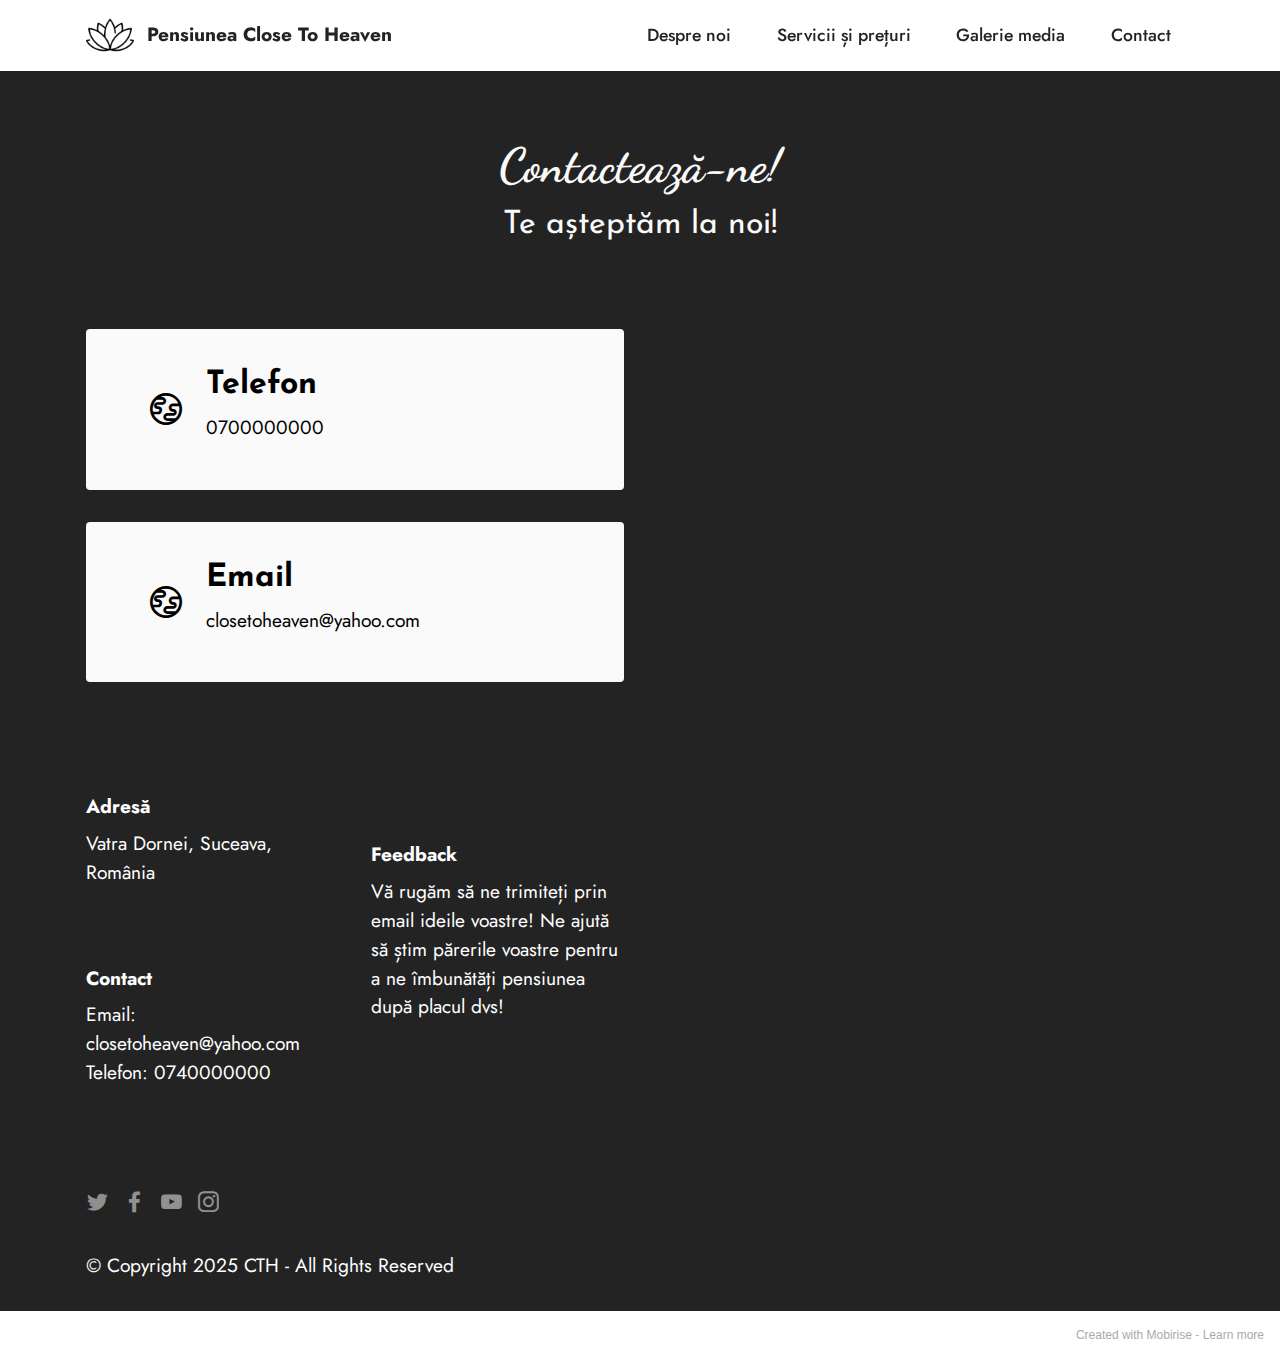
<file: page3.html>
<!DOCTYPE html>
<html  >
<head>
  <!-- Site made with Mobirise Website Builder v5.5.8, https://mobirise.com -->
  <meta charset="UTF-8">
  <meta http-equiv="X-UA-Compatible" content="IE=edge">
  <meta name="generator" content="Mobirise v5.5.8, mobirise.com">
  <meta name="viewport" content="width=device-width, initial-scale=1, minimum-scale=1">
  <link rel="shortcut icon" href="assets/images/lotus.png" type="image/x-icon">
  <meta name="description" content="">
  
  
  <title>Contact</title>
  <link rel="stylesheet" href="assets/web/assets/mobirise-icons2/mobirise2.css">
  <link rel="stylesheet" href="assets/bootstrap/css/bootstrap.min.css">
  <link rel="stylesheet" href="assets/bootstrap/css/bootstrap-grid.min.css">
  <link rel="stylesheet" href="assets/bootstrap/css/bootstrap-reboot.min.css">
  <link rel="stylesheet" href="assets/dropdown/css/style.css">
  <link rel="stylesheet" href="assets/socicon/css/styles.css">
  <link rel="stylesheet" href="assets/theme/css/style.css">
  <link rel="preload" href="https://fonts.googleapis.com/css?family=Roboto+Slab:100,200,300,400,500,600,700,800,900&display=swap" as="style" onload="this.onload=null;this.rel='stylesheet'">
  <noscript><link rel="stylesheet" href="https://fonts.googleapis.com/css?family=Roboto+Slab:100,200,300,400,500,600,700,800,900&display=swap"></noscript>
  <link rel="preload" href="https://fonts.googleapis.com/css?family=Dancing+Script:400,500,600,700&display=swap" as="style" onload="this.onload=null;this.rel='stylesheet'">
  <noscript><link rel="stylesheet" href="https://fonts.googleapis.com/css?family=Dancing+Script:400,500,600,700&display=swap"></noscript>
  <link rel="preload" href="https://fonts.googleapis.com/css?family=Josefin+Sans:100,200,300,400,500,600,700,100i,200i,300i,400i,500i,600i,700i&display=swap" as="style" onload="this.onload=null;this.rel='stylesheet'">
  <noscript><link rel="stylesheet" href="https://fonts.googleapis.com/css?family=Josefin+Sans:100,200,300,400,500,600,700,100i,200i,300i,400i,500i,600i,700i&display=swap"></noscript>
  <link rel="preload" href="https://fonts.googleapis.com/css?family=Jost:100,200,300,400,500,600,700,800,900,100i,200i,300i,400i,500i,600i,700i,800i,900i&display=swap" as="style" onload="this.onload=null;this.rel='stylesheet'">
  <noscript><link rel="stylesheet" href="https://fonts.googleapis.com/css?family=Jost:100,200,300,400,500,600,700,800,900,100i,200i,300i,400i,500i,600i,700i,800i,900i&display=swap"></noscript>
  <link rel="preload" as="style" href="assets/mobirise/css/mbr-additional.css"><link rel="stylesheet" href="assets/mobirise/css/mbr-additional.css" type="text/css">
  
  
  
  
</head>
<body>
  
  <section data-bs-version="5.1" class="menu menu1 cid-sUjFfzLVn7" once="menu" id="menu1-10">
    

    <nav class="navbar navbar-dropdown navbar-fixed-top navbar-expand-lg">
        <div class="container">
            <div class="navbar-brand">
                <span class="navbar-logo">
                    <a href="https://mobiri.se">
                        <img src="assets/images/lotus.png" alt="Mobirise" style="height: 3rem;">
                    </a>
                </span>
                <span class="navbar-caption-wrap"><a class="navbar-caption text-black display-7" href="https://mobiri.se">Pensiunea Close To Heaven</a></span>
            </div>
            <button class="navbar-toggler" type="button" data-toggle="collapse" data-bs-toggle="collapse" data-target="#navbarSupportedContent" data-bs-target="#navbarSupportedContent" aria-controls="navbarNavAltMarkup" aria-expanded="false" aria-label="Toggle navigation">
                <div class="hamburger">
                    <span></span>
                    <span></span>
                    <span></span>
                    <span></span>
                </div>
            </button>
            <div class="collapse navbar-collapse" id="navbarSupportedContent">
                <ul class="navbar-nav nav-dropdown nav-right" data-app-modern-menu="true"><li class="nav-item"><a class="nav-link link text-black text-primary display-4" href="index.html">Despre noi</a></li>
                    <li class="nav-item"><a class="nav-link link text-black text-primary display-4" href="page1.html">
                            Servicii și prețuri</a></li>
                    <li class="nav-item"><a class="nav-link link text-black text-primary display-4" href="page2.html">Galerie media</a>
                    </li><li class="nav-item"><a class="nav-link link text-black text-primary display-4" href="page3.html">Contact</a></li></ul>
                
                
            </div>
        </div>
    </nav>
</section>

<section data-bs-version="5.1" class="contacts3 map1 cid-sUabl2Rhrb" id="contacts3-u">

    
    
    <div class="container">
        <div class="mbr-section-head">
            <h3 class="mbr-section-title mbr-fonts-style align-center mb-0 display-2">
                <strong>Contactează-ne!</strong></h3>
            <h4 class="mbr-section-subtitle mbr-fonts-style align-center mb-0 mt-2 display-5"><div>Te așteptăm la noi!
</div><div><br></div><div>
</div><div>
</div></h4>
        </div>
        <div class="row justify-content-center mt-4">
            <div class="card col-12 col-md-6">
                <div class="card-wrapper">
                    <div class="image-wrapper">
                        <span class="mbr-iconfont mobi-mbri-globe mobi-mbri" style="color: rgb(0, 0, 0); fill: rgb(0, 0, 0);"></span>
                    </div>
                    <div class="text-wrapper">
                        <h6 class="card-title mbr-fonts-style mb-1 display-5">
                            <strong>Telefon</strong></h6>
                        <p class="mbr-text mbr-fonts-style display-7">0700000000</p>
                    </div>
                </div>
                <div class="card-wrapper">
                    <div class="image-wrapper">
                        <span class="mbr-iconfont mobi-mbri-globe mobi-mbri" style="color: rgb(0, 0, 0); fill: rgb(0, 0, 0);"></span>
                    </div>
                    <div class="text-wrapper">
                        <h6 class="card-title mbr-fonts-style mb-1 display-5">
                            <strong>Email</strong>
                        </h6>
                        <p class="mbr-text mbr-fonts-style display-7">closetoheaven@yahoo.com</p>
                    </div>
                </div>
            </div>
            <div class="map-wrapper col-12 col-md-6">
                <div class="google-map"><iframe frameborder="0" style="border:0" src="https://www.google.com/maps/embed?pb=!1m18!1m12!1m3!1d43251.5508939403!2d25.322219703166823!3d47.349064920850296!2m3!1f0!2f0!3f0!3m2!1i1024!2i768!4f13.1!3m3!1m2!1s0x473593b2313399d9%3A0xe49405b751778c57!2sVatra%20Dornei%2C%20Rom%C3%A2nia!5e0!3m2!1sro!2sus!4v1641860664433!5m2!1sro!2sus" allowfullscreen=""></iframe></div>
            </div>
        </div>
    </div>
</section>

<section data-bs-version="5.1" class="footer6 cid-sUahqqloy4" once="footers" id="footer6-x">

    

    

    <div class="container">
        <div class="row content mbr-white">
            <div class="col-12 col-md-3 mbr-fonts-style display-7">
                <h5 class="mbr-section-subtitle mbr-fonts-style mb-2 display-7">
                    <strong>Adresă</strong></h5>
                <p class="mbr-text mbr-fonts-style display-7">Vatra Dornei, Suceava, România</p> <br>
                <h5 class="mbr-section-subtitle mbr-fonts-style mb-2 mt-4 display-7">
                    <strong>Contact</strong></h5>
                <p class="mbr-text mbr-fonts-style mb-4 display-7">
                    Email: closetoheaven@yahoo.com<br>Telefon: 0740000000<br><br></p>
            </div>
            <div class="col-12 col-md-3 mbr-fonts-style display-7">
                <h5 class="mbr-section-subtitle mbr-fonts-style mb-2 display-7"></h5>
                <ul class="list mbr-fonts-style mb-4 display-4"></ul>
                <h5 class="mbr-section-subtitle mbr-fonts-style mb-2 mt-5 display-7">
                    <strong>Feedback</strong>
                </h5>
                <p class="mbr-text mbr-fonts-style mb-4 display-7">
                    Vă rugăm să ne trimiteți prin email ideile voastre! Ne ajută să știm părerile voastre pentru a ne îmbunătăți pensiunea după placul dvs!</p>
            </div>
            <div class="col-12 col-md-6">
                <div class="google-map"><iframe frameborder="0" style="border:0" src="https://www.google.com/maps/embed?pb=!1m18!1m12!1m3!1d43251.5508939403!2d25.322219703166823!3d47.349064920850296!2m3!1f0!2f0!3f0!3m2!1i1024!2i768!4f13.1!3m3!1m2!1s0x473593b2313399d9%3A0xe49405b751778c57!2sVatra%20Dornei!5e0!3m2!1sro!2sro!4v1641862672357!5m2!1sro!2sro" allowfullscreen=""></iframe></div>
            </div>
            <div class="col-md-6">
                <div class="social-list align-left">
                    <div class="soc-item">
                        <a href="https://twitter.com/home?lang=ro" target="_blank">
                            <span class="mbr-iconfont mbr-iconfont-social socicon-twitter socicon" style="color: rgb(250, 250, 250); fill: rgb(250, 250, 250);"></span>
                        </a>
                    </div>
                    <div class="soc-item">
                        <a href="https://www.facebook.com/" target="_blank">
                            <span class="mbr-iconfont mbr-iconfont-social socicon-facebook socicon"></span>
                        </a>
                    </div>
                    <div class="soc-item">
                        <a href="https://www.youtube.com/" target="_blank">
                            <span class="mbr-iconfont mbr-iconfont-social socicon-youtube socicon"></span>
                        </a>
                    </div>
                    <div class="soc-item">
                        <a href="https://www.instagram.com/" target="_blank">
                            <span class="mbr-iconfont mbr-iconfont-social socicon-instagram socicon"></span>
                        </a>
                    </div>
                    
                    
                </div>
            </div>
        </div>
        <div class="footer-lower">
            <div class="media-container-row">
                <div class="col-sm-12">
                    <hr>
                </div>
            </div>
            <div class="col-sm-12 copyright pl-0">
                <p class="mbr-text mbr-fonts-style mbr-white display-7">
                    © Copyright 2025 CTH - All Rights Reserved
                </p>
            </div>
        </div>
    </div>
</section><section style="background-color: #fff; font-family: -apple-system, BlinkMacSystemFont, 'Segoe UI', 'Roboto', 'Helvetica Neue', Arial, sans-serif; color:#aaa; font-size:12px; padding: 0; align-items: center; display: flex;"><a href="https://mobirise.site/s" style="flex: 1 1; height: 3rem; padding-left: 1rem;"></a><p style="flex: 0 0 auto; margin:0; padding-right:1rem;">Created with Mobirise - <a href="https://mobirise.site/m" style="color:#aaa;">Learn more</a></p></section><script src="assets/bootstrap/js/bootstrap.bundle.min.js"></script>  <script src="assets/smoothscroll/smooth-scroll.js"></script>  <script src="assets/ytplayer/index.js"></script>  <script src="assets/dropdown/js/navbar-dropdown.js"></script>  <script src="assets/theme/js/script.js"></script>  
  
  
 <div id="scrollToTop" class="scrollToTop mbr-arrow-up"><a style="text-align: center;"><i class="mbr-arrow-up-icon mbr-arrow-up-icon-cm cm-icon cm-icon-smallarrow-up"></i></a></div>
  </body>
</html>
</file>
<file: assets/web/assets/mobirise-icons2/mobirise2.css>
@font-face {
  font-family: 'Moririse2';
  font-display: swap;
  src:  url('mobirise2.eot?f2bix4');
  src:  url('mobirise2.eot?f2bix4#iefix') format('embedded-opentype'),
    url('mobirise2.ttf?f2bix4') format('truetype'),
    url('mobirise2.woff?f2bix4') format('woff'),
    url('mobirise2.svg?f2bix4#mobirise2') format('svg');
  font-weight: normal;
  font-style: normal;
}

[class^="mobi-"], [class*=" mobi-"] {
  /* use !important to prevent issues with browser extensions that change fonts */
  font-family: 'Moririse2' !important;
  speak: none;
  font-style: normal;
  font-weight: normal;
  font-variant: normal;
  text-transform: none;
  line-height: 1;

  /* Better Font Rendering =========== */
  -webkit-font-smoothing: antialiased;
  -moz-osx-font-smoothing: grayscale;
}

.mobi-mbri-add-submenu:before {
  content: "\e900";
}
.mobi-mbri-alert:before {
  content: "\e901";
}
.mobi-mbri-align-center:before {
  content: "\e902";
}
.mobi-mbri-align-justify:before {
  content: "\e903";
}
.mobi-mbri-align-left:before {
  content: "\e904";
}
.mobi-mbri-align-right:before {
  content: "\e905";
}
.mobi-mbri-android:before {
  content: "\e906";
}
.mobi-mbri-apple:before {
  content: "\e907";
}
.mobi-mbri-arrow-down:before {
  content: "\e908";
}
.mobi-mbri-arrow-next:before {
  content: "\e909";
}
.mobi-mbri-arrow-prev:before {
  content: "\e90a";
}
.mobi-mbri-arrow-up:before {
  content: "\e90b";
}
.mobi-mbri-bold:before {
  content: "\e90c";
}
.mobi-mbri-bookmark:before {
  content: "\e90d";
}
.mobi-mbri-bootstrap:before {
  content: "\e90e";
}
.mobi-mbri-briefcase:before {
  content: "\e90f";
}
.mobi-mbri-browse:before {
  content: "\e910";
}
.mobi-mbri-bulleted-list:before {
  content: "\e911";
}
.mobi-mbri-calendar:before {
  content: "\e912";
}
.mobi-mbri-camera:before {
  content: "\e913";
}
.mobi-mbri-cart-add:before {
  content: "\e914";
}
.mobi-mbri-cart-full:before {
  content: "\e915";
}
.mobi-mbri-cash:before {
  content: "\e916";
}
.mobi-mbri-change-style:before {
  content: "\e917";
}
.mobi-mbri-chat:before {
  content: "\e918";
}
.mobi-mbri-clock:before {
  content: "\e919";
}
.mobi-mbri-close:before {
  content: "\e91a";
}
.mobi-mbri-cloud:before {
  content: "\e91b";
}
.mobi-mbri-code:before {
  content: "\e91c";
}
.mobi-mbri-contact-form:before {
  content: "\e91d";
}
.mobi-mbri-credit-card:before {
  content: "\e91e";
}
.mobi-mbri-cursor-click:before {
  content: "\e91f";
}
.mobi-mbri-cust-feedback:before {
  content: "\e920";
}
.mobi-mbri-database:before {
  content: "\e921";
}
.mobi-mbri-delivery:before {
  content: "\e922";
}
.mobi-mbri-desktop:before {
  content: "\e923";
}
.mobi-mbri-devices:before {
  content: "\e924";
}
.mobi-mbri-down:before {
  content: "\e925";
}
.mobi-mbri-download-2:before {
  content: "\e926";
}
.mobi-mbri-download:before {
  content: "\e927";
}
.mobi-mbri-drag-n-drop-2:before {
  content: "\e928";
}
.mobi-mbri-drag-n-drop:before {
  content: "\e929";
}
.mobi-mbri-edit-2:before {
  content: "\e92a";
}
.mobi-mbri-edit:before {
  content: "\e92b";
}
.mobi-mbri-error:before {
  content: "\e92c";
}
.mobi-mbri-extension:before {
  content: "\e92d";
}
.mobi-mbri-features:before {
  content: "\e92e";
}
.mobi-mbri-file:before {
  content: "\e92f";
}
.mobi-mbri-flag:before {
  content: "\e930";
}
.mobi-mbri-folder:before {
  content: "\e931";
}
.mobi-mbri-gift:before {
  content: "\e932";
}
.mobi-mbri-github:before {
  content: "\e933";
}
.mobi-mbri-globe-2:before {
  content: "\e934";
}
.mobi-mbri-globe:before {
  content: "\e935";
}
.mobi-mbri-growing-chart:before {
  content: "\e936";
}
.mobi-mbri-hearth:before {
  content: "\e937";
}
.mobi-mbri-help:before {
  content: "\e938";
}
.mobi-mbri-home:before {
  content: "\e939";
}
.mobi-mbri-hot-cup:before {
  content: "\e93a";
}
.mobi-mbri-idea:before {
  content: "\e93b";
}
.mobi-mbri-image-gallery:before {
  content: "\e93c";
}
.mobi-mbri-image-slider:before {
  content: "\e93d";
}
.mobi-mbri-info:before {
  content: "\e93e";
}
.mobi-mbri-italic:before {
  content: "\e93f";
}
.mobi-mbri-key:before {
  content: "\e940";
}
.mobi-mbri-laptop:before {
  content: "\e941";
}
.mobi-mbri-layers:before {
  content: "\e942";
}
.mobi-mbri-left-right:before {
  content: "\e943";
}
.mobi-mbri-left:before {
  content: "\e944";
}
.mobi-mbri-letter:before {
  content: "\e945";
}
.mobi-mbri-like:before {
  content: "\e946";
}
.mobi-mbri-link:before {
  content: "\e947";
}
.mobi-mbri-lock:before {
  content: "\e948";
}
.mobi-mbri-login:before {
  content: "\e949";
}
.mobi-mbri-logout:before {
  content: "\e94a";
}
.mobi-mbri-magic-stick:before {
  content: "\e94b";
}
.mobi-mbri-map-pin:before {
  content: "\e94c";
}
.mobi-mbri-menu:before {
  content: "\e94d";
}
.mobi-mbri-mobile-2:before {
  content: "\e94e";
}
.mobi-mbri-mobile-horizontal:before {
  content: "\e94f";
}
.mobi-mbri-mobile:before {
  content: "\e950";
}
.mobi-mbri-mobirise:before {
  content: "\e951";
}
.mobi-mbri-more-horizontal:before {
  content: "\e952";
}
.mobi-mbri-more-vertical:before {
  content: "\e953";
}
.mobi-mbri-music:before {
  content: "\e954";
}
.mobi-mbri-new-file:before {
  content: "\e955";
}
.mobi-mbri-numbered-list:before {
  content: "\e956";
}
.mobi-mbri-opened-folder:before {
  content: "\e957";
}
.mobi-mbri-pages:before {
  content: "\e958";
}
.mobi-mbri-paper-plane:before {
  content: "\e959";
}
.mobi-mbri-paperclip:before {
  content: "\e95a";
}
.mobi-mbri-phone:before {
  content: "\e95b";
}
.mobi-mbri-photo:before {
  content: "\e95c";
}
.mobi-mbri-photos:before {
  content: "\e95d";
}
.mobi-mbri-pin:before {
  content: "\e95e";
}
.mobi-mbri-play:before {
  content: "\e95f";
}
.mobi-mbri-plus:before {
  content: "\e960";
}
.mobi-mbri-preview:before {
  content: "\e961";
}
.mobi-mbri-print:before {
  content: "\e962";
}
.mobi-mbri-protect:before {
  content: "\e963";
}
.mobi-mbri-question:before {
  content: "\e964";
}
.mobi-mbri-quote-left:before {
  content: "\e965";
}
.mobi-mbri-quote-right:before {
  content: "\e966";
}
.mobi-mbri-redo:before {
  content: "\e967";
}
.mobi-mbri-refresh:before {
  content: "\e968";
}
.mobi-mbri-responsive-2:before {
  content: "\e969";
}
.mobi-mbri-responsive:before {
  content: "\e96a";
}
.mobi-mbri-right:before {
  content: "\e96b";
}
.mobi-mbri-rocket:before {
  content: "\e96c";
}
.mobi-mbri-sad-face:before {
  content: "\e96d";
}
.mobi-mbri-sale:before {
  content: "\e96e";
}
.mobi-mbri-save:before {
  content: "\e96f";
}
.mobi-mbri-search:before {
  content: "\e970";
}
.mobi-mbri-setting-2:before {
  content: "\e971";
}
.mobi-mbri-setting-3:before {
  content: "\e972";
}
.mobi-mbri-setting:before {
  content: "\e973";
}
.mobi-mbri-share:before {
  content: "\e974";
}
.mobi-mbri-shopping-bag:before {
  content: "\e975";
}
.mobi-mbri-shopping-basket:before {
  content: "\e976";
}
.mobi-mbri-shopping-cart:before {
  content: "\e977";
}
.mobi-mbri-sites:before {
  content: "\e978";
}
.mobi-mbri-smile-face:before {
  content: "\e979";
}
.mobi-mbri-speed:before {
  content: "\e97a";
}
.mobi-mbri-star:before {
  content: "\e97b";
}
.mobi-mbri-success:before {
  content: "\e97c";
}
.mobi-mbri-sun:before {
  content: "\e97d";
}
.mobi-mbri-sun2:before {
  content: "\e97e";
}
.mobi-mbri-tablet-vertical:before {
  content: "\e97f";
}
.mobi-mbri-tablet:before {
  content: "\e980";
}
.mobi-mbri-target:before {
  content: "\e981";
}
.mobi-mbri-timer:before {
  content: "\e982";
}
.mobi-mbri-to-ftp:before {
  content: "\e983";
}
.mobi-mbri-to-local-drive:before {
  content: "\e984";
}
.mobi-mbri-touch-swipe:before {
  content: "\e985";
}
.mobi-mbri-touch:before {
  content: "\e986";
}
.mobi-mbri-trash:before {
  content: "\e987";
}
.mobi-mbri-underline:before {
  content: "\e988";
}
.mobi-mbri-undo:before {
  content: "\e989";
}
.mobi-mbri-unlink:before {
  content: "\e98a";
}
.mobi-mbri-unlock:before {
  content: "\e98b";
}
.mobi-mbri-up-down:before {
  content: "\e98c";
}
.mobi-mbri-up:before {
  content: "\e98d";
}
.mobi-mbri-update:before {
  content: "\e98e";
}
.mobi-mbri-upload-2:before {
  content: "\e98f";
}
.mobi-mbri-upload:before {
  content: "\e990";
}
.mobi-mbri-user-2:before {
  content: "\e991";
}
.mobi-mbri-user:before {
  content: "\e992";
}
.mobi-mbri-users:before {
  content: "\e993";
}
.mobi-mbri-video-play:before {
  content: "\e994";
}
.mobi-mbri-video:before {
  content: "\e995";
}
.mobi-mbri-watch:before {
  content: "\e996";
}
.mobi-mbri-website-theme-2:before {
  content: "\e997";
}
.mobi-mbri-website-theme:before {
  content: "\e998";
}
.mobi-mbri-wifi:before {
  content: "\e999";
}
.mobi-mbri-windows:before {
  content: "\e99a";
}
.mobi-mbri-zoom-in:before {
  content: "\e99b";
}
.mobi-mbri-zoom-out:before {
  content: "\e99c";
}
</file>
<file: assets/dropdown/css/style.css>
.navbar-dropdown {
  left: 0;
  padding: 0;
  position: absolute;
  right: 0;
  top: 0;
  transition: all 0.45s ease;
  z-index: 1030;
  background: #282828; }
  .navbar-dropdown .navbar-logo {
    margin-right: 0.8rem;
    transition: margin 0.3s ease-in-out;
    vertical-align: middle; }
    .navbar-dropdown .navbar-logo img {
      height: 3.125rem;
      transition: all 0.3s ease-in-out; }
    .navbar-dropdown .navbar-logo.mbr-iconfont {
      font-size: 3.125rem;
      line-height: 3.125rem; }
  .navbar-dropdown .navbar-caption {
    font-weight: 700;
    white-space: normal;
    vertical-align: -4px;
    line-height: 3.125rem !important; }
    .navbar-dropdown .navbar-caption, .navbar-dropdown .navbar-caption:hover {
      color: inherit;
      text-decoration: none; }
  .navbar-dropdown .mbr-iconfont + .navbar-caption {
    vertical-align: -1px; }
  .navbar-dropdown.navbar-fixed-top {
    position: fixed; }
  .navbar-dropdown .navbar-brand span {
    vertical-align: -4px; }
  .navbar-dropdown.bg-color.transparent {
    background: none; }
  .navbar-dropdown.navbar-short .navbar-brand {
    padding: 0.625rem 0; }
    .navbar-dropdown.navbar-short .navbar-brand span {
      vertical-align: -1px; }
  .navbar-dropdown.navbar-short .navbar-caption {
    line-height: 2.375rem !important;
    vertical-align: -2px; }
  .navbar-dropdown.navbar-short .navbar-logo {
    margin-right: 0.5rem; }
    .navbar-dropdown.navbar-short .navbar-logo img {
      height: 2.375rem; }
    .navbar-dropdown.navbar-short .navbar-logo.mbr-iconfont {
      font-size: 2.375rem;
      line-height: 2.375rem; }
  .navbar-dropdown.navbar-short .mbr-table-cell {
    height: 3.625rem; }
  .navbar-dropdown .navbar-close {
    left: 0.6875rem;
    position: fixed;
    top: 0.75rem;
    z-index: 1000; }
  .navbar-dropdown .hamburger-icon {
    content: "";
    display: inline-block;
    vertical-align: middle;
    width: 16px;
    -webkit-box-shadow: 0 -6px 0 1px #282828,0 0 0 1px #282828,0 6px 0 1px #282828;
    -moz-box-shadow: 0 -6px 0 1px #282828,0 0 0 1px #282828,0 6px 0 1px #282828;
    box-shadow: 0 -6px 0 1px #282828,0 0 0 1px #282828,0 6px 0 1px #282828; }

.dropdown-menu .dropdown-toggle[data-toggle="dropdown-submenu"]::after {
  border-bottom: 0.35em solid transparent;
  border-left: 0.35em solid;
  border-right: 0;
  border-top: 0.35em solid transparent;
  margin-left: 0.3rem; }

.dropdown-menu .dropdown-item:focus {
  outline: 0; }

.nav-dropdown {
  font-size: 0.75rem;
  font-weight: 500;
  height: auto !important; }
  .nav-dropdown .nav-btn {
    padding-left: 1rem; }
  .nav-dropdown .link {
    margin: .667em 1.667em;
    font-weight: 500;
    padding: 0;
    transition: color .2s ease-in-out; }
    .nav-dropdown .link.dropdown-toggle {
      margin-right: 2.583em; }
      .nav-dropdown .link.dropdown-toggle::after {
        margin-left: .25rem;
        border-top: 0.35em solid;
        border-right: 0.35em solid transparent;
        border-left: 0.35em solid transparent;
        border-bottom: 0; }
      .nav-dropdown .link.dropdown-toggle[aria-expanded="true"] {
        margin: 0;
        padding: 0.667em 3.263em  0.667em 1.667em; }
  .nav-dropdown .link::after,
  .nav-dropdown .dropdown-item::after {
    color: inherit; }
  .nav-dropdown .btn {
    font-size: 0.75rem;
    font-weight: 700;
    letter-spacing: 0;
    margin-bottom: 0;
    padding-left: 1.25rem;
    padding-right: 1.25rem; }
  .nav-dropdown .dropdown-menu {
    border-radius: 0;
    border: 0;
    left: 0;
    margin: 0;
    padding-bottom: 1.25rem;
    padding-top: 1.25rem;
    position: relative; }
  .nav-dropdown .dropdown-submenu {
    margin-left: 0.125rem;
    top: 0; }
  .nav-dropdown .dropdown-item {
    font-weight: 500;
    line-height: 2;
    padding: 0.3846em 4.615em 0.3846em 1.5385em;
    position: relative;
    transition: color .2s ease-in-out, background-color .2s ease-in-out; }
    .nav-dropdown .dropdown-item::after {
      margin-top: -0.3077em;
      position: absolute;
      right: 1.1538em;
      top: 50%; }
    .nav-dropdown .dropdown-item:focus, .nav-dropdown .dropdown-item:hover {
      background: none; }

@media (max-width: 767px) {
  .nav-dropdown.navbar-toggleable-sm {
    bottom: 0;
    display: none;
    left: 0;
    overflow-x: hidden;
    position: fixed;
    top: 0;
    transform: translateX(-100%);
    -ms-transform: translateX(-100%);
    -webkit-transform: translateX(-100%);
    width: 18.75rem;
    z-index: 999; } }
.nav-dropdown.navbar-toggleable-xl {
  bottom: 0;
  display: none;
  left: 0;
  overflow-x: hidden;
  position: fixed;
  top: 0;
  transform: translateX(-100%);
  -ms-transform: translateX(-100%);
  -webkit-transform: translateX(-100%);
  width: 18.75rem;
  z-index: 999; }

.nav-dropdown-sm {
  display: block !important;
  overflow-x: hidden;
  overflow: auto;
  padding-top: 3.875rem; }
  .nav-dropdown-sm::after {
    content: "";
    display: block;
    height: 3rem;
    width: 100%; }
  .nav-dropdown-sm.collapse.in ~ .navbar-close {
    display: block !important; }
  .nav-dropdown-sm.collapsing, .nav-dropdown-sm.collapse.in {
    transform: translateX(0);
    -ms-transform: translateX(0);
    -webkit-transform: translateX(0);
    transition: all 0.25s ease-out;
    -webkit-transition: all 0.25s ease-out;
    background: #282828; }
  .nav-dropdown-sm.collapsing[aria-expanded="false"] {
    transform: translateX(-100%);
    -ms-transform: translateX(-100%);
    -webkit-transform: translateX(-100%); }
  .nav-dropdown-sm .nav-item {
    display: block;
    margin-left: 0 !important;
    padding-left: 0; }
  .nav-dropdown-sm .link,
  .nav-dropdown-sm .dropdown-item {
    border-top: 1px dotted rgba(255, 255, 255, 0.1);
    font-size: 0.8125rem;
    line-height: 1.6;
    margin: 0 !important;
    padding: 0.875rem 2.4rem 0.875rem 1.5625rem !important;
    position: relative;
    white-space: normal; }
    .nav-dropdown-sm .link:focus, .nav-dropdown-sm .link:hover,
    .nav-dropdown-sm .dropdown-item:focus,
    .nav-dropdown-sm .dropdown-item:hover {
      background: rgba(0, 0, 0, 0.2) !important;
      color: #c0a375; }
  .nav-dropdown-sm .nav-btn {
    position: relative;
    padding: 1.5625rem 1.5625rem 0 1.5625rem; }
    .nav-dropdown-sm .nav-btn::before {
      border-top: 1px dotted rgba(255, 255, 255, 0.1);
      content: "";
      left: 0;
      position: absolute;
      top: 0;
      width: 100%; }
    .nav-dropdown-sm .nav-btn + .nav-btn {
      padding-top: 0.625rem; }
      .nav-dropdown-sm .nav-btn + .nav-btn::before {
        display: none; }
  .nav-dropdown-sm .btn {
    padding: 0.625rem 0; }
  .nav-dropdown-sm .dropdown-toggle[data-toggle="dropdown-submenu"]::after {
    margin-left: .25rem;
    border-top: 0.35em solid;
    border-right: 0.35em solid transparent;
    border-left: 0.35em solid transparent;
    border-bottom: 0; }
  .nav-dropdown-sm .dropdown-toggle[data-toggle="dropdown-submenu"][aria-expanded="true"]::after {
    border-top: 0;
    border-right: 0.35em solid transparent;
    border-left: 0.35em solid transparent;
    border-bottom: 0.35em solid; }
  .nav-dropdown-sm .dropdown-menu {
    margin: 0;
    padding: 0;
    position: relative;
    top: 0;
    left: 0;
    width: 100%;
    border: 0;
    float: none;
    border-radius: 0;
    background: none; }
  .nav-dropdown-sm .dropdown-submenu {
    left: 100%;
    margin-left: 0.125rem;
    margin-top: -1.25rem;
    top: 0; }

.navbar-toggleable-sm .nav-dropdown .dropdown-menu {
  position: absolute; }

.navbar-toggleable-sm .nav-dropdown .dropdown-submenu {
  left: 100%;
  margin-left: 0.125rem;
  margin-top: -1.25rem;
  top: 0; }

.navbar-toggleable-sm.opened .nav-dropdown .dropdown-menu {
  position: relative; }

.navbar-toggleable-sm.opened .nav-dropdown .dropdown-submenu {
  left: 0;
  margin-left: 00rem;
  margin-top: 0rem;
  top: 0; }

.is-builder .nav-dropdown.collapsing {
  transition: none !important; }
</file>
<file: assets/socicon/css/styles.css>
@charset "UTF-8";

@font-face {
  font-family: 'Socicon';
  src:  url('../fonts/socicon.eot');
  src:  url('../fonts/socicon.eot?#iefix') format('embedded-opentype'),
    url('../fonts/socicon.woff2') format('woff2'),
    url('../fonts/socicon.ttf') format('truetype'),
    url('../fonts/socicon.woff') format('woff'),
    url('../fonts/socicon.svg#socicon') format('svg');
  font-weight: normal;
  font-style: normal;
  font-display: swap;
}

[data-icon]:before {
  font-family: "socicon" !important;
  content: attr(data-icon);
  font-style: normal !important;
  font-weight: normal !important;
  font-variant: normal !important;
  text-transform: none !important;
  speak: none;
  line-height: 1;
  -webkit-font-smoothing: antialiased;
  -moz-osx-font-smoothing: grayscale;
}

[class^="socicon-"], [class*=" socicon-"] {
  /* use !important to prevent issues with browser extensions that change fonts */
  font-family: 'Socicon' !important;
  speak: none;
  font-style: normal;
  font-weight: normal;
  font-variant: normal;
  text-transform: none;
  line-height: 1;

  /* Better Font Rendering =========== */
  -webkit-font-smoothing: antialiased;
  -moz-osx-font-smoothing: grayscale;
}

.socicon-eitaa:before {
  content: "\e97c";
}
.socicon-soroush:before {
  content: "\e97d";
}
.socicon-bale:before {
  content: "\e97e";
}
.socicon-zazzle:before {
  content: "\e97b";
}
.socicon-society6:before {
  content: "\e97a";
}
.socicon-redbubble:before {
  content: "\e979";
}
.socicon-avvo:before {
  content: "\e978";
}
.socicon-stitcher:before {
  content: "\e977";
}
.socicon-googlehangouts:before {
  content: "\e974";
}
.socicon-dlive:before {
  content: "\e975";
}
.socicon-vsco:before {
  content: "\e976";
}
.socicon-flipboard:before {
  content: "\e973";
}
.socicon-ubuntu:before {
  content: "\e958";
}
.socicon-artstation:before {
  content: "\e959";
}
.socicon-invision:before {
  content: "\e95a";
}
.socicon-torial:before {
  content: "\e95b";
}
.socicon-collectorz:before {
  content: "\e95c";
}
.socicon-seenthis:before {
  content: "\e95d";
}
.socicon-googleplaymusic:before {
  content: "\e95e";
}
.socicon-debian:before {
  content: "\e95f";
}
.socicon-filmfreeway:before {
  content: "\e960";
}
.socicon-gnome:before {
  content: "\e961";
}
.socicon-itchio:before {
  content: "\e962";
}
.socicon-jamendo:before {
  content: "\e963";
}
.socicon-mix:before {
  content: "\e964";
}
.socicon-sharepoint:before {
  content: "\e965";
}
.socicon-tinder:before {
  content: "\e966";
}
.socicon-windguru:before {
  content: "\e967";
}
.socicon-cdbaby:before {
  content: "\e968";
}
.socicon-elementaryos:before {
  content: "\e969";
}
.socicon-stage32:before {
  content: "\e96a";
}
.socicon-tiktok:before {
  content: "\e96b";
}
.socicon-gitter:before {
  content: "\e96c";
}
.socicon-letterboxd:before {
  content: "\e96d";
}
.socicon-threema:before {
  content: "\e96e";
}
.socicon-splice:before {
  content: "\e96f";
}
.socicon-metapop:before {
  content: "\e970";
}
.socicon-naver:before {
  content: "\e971";
}
.socicon-remote:before {
  content: "\e972";
}
.socicon-internet:before {
  content: "\e957";
}
.socicon-moddb:before {
  content: "\e94b";
}
.socicon-indiedb:before {
  content: "\e94c";
}
.socicon-traxsource:before {
  content: "\e94d";
}
.socicon-gamefor:before {
  content: "\e94e";
}
.socicon-pixiv:before {
  content: "\e94f";
}
.socicon-myanimelist:before {
  content: "\e950";
}
.socicon-blackberry:before {
  content: "\e951";
}
.socicon-wickr:before {
  content: "\e952";
}
.socicon-spip:before {
  content: "\e953";
}
.socicon-napster:before {
  content: "\e954";
}
.socicon-beatport:before {
  content: "\e955";
}
.socicon-hackerone:before {
  content: "\e956";
}
.socicon-hackernews:before {
  content: "\e946";
}
.socicon-smashwords:before {
  content: "\e947";
}
.socicon-kobo:before {
  content: "\e948";
}
.socicon-bookbub:before {
  content: "\e949";
}
.socicon-mailru:before {
  content: "\e94a";
}
.socicon-gitlab:before {
  content: "\e945";
}
.socicon-instructables:before {
  content: "\e944";
}
.socicon-portfolio:before {
  content: "\e943";
}
.socicon-codered:before {
  content: "\e940";
}
.socicon-origin:before {
  content: "\e941";
}
.socicon-nextdoor:before {
  content: "\e942";
}
.socicon-udemy:before {
  content: "\e93f";
}
.socicon-livemaster:before {
  content: "\e93e";
}
.socicon-crunchbase:before {
  content: "\e93b";
}
.socicon-homefy:before {
  content: "\e93c";
}
.socicon-calendly:before {
  content: "\e93d";
}
.socicon-realtor:before {
  content: "\e90f";
}
.socicon-tidal:before {
  content: "\e910";
}
.socicon-qobuz:before {
  content: "\e911";
}
.socicon-natgeo:before {
  content: "\e912";
}
.socicon-mastodon:before {
  content: "\e913";
}
.socicon-unsplash:before {
  content: "\e914";
}
.socicon-homeadvisor:before {
  content: "\e915";
}
.socicon-angieslist:before {
  content: "\e916";
}
.socicon-codepen:before {
  content: "\e917";
}
.socicon-slack:before {
  content: "\e918";
}
.socicon-openaigym:before {
  content: "\e919";
}
.socicon-logmein:before {
  content: "\e91a";
}
.socicon-fiverr:before {
  content: "\e91b";
}
.socicon-gotomeeting:before {
  content: "\e91c";
}
.socicon-aliexpress:before {
  content: "\e91d";
}
.socicon-guru:before {
  content: "\e91e";
}
.socicon-appstore:before {
  content: "\e91f";
}
.socicon-homes:before {
  content: "\e920";
}
.socicon-zoom:before {
  content: "\e921";
}
.socicon-alibaba:before {
  content: "\e922";
}
.socicon-craigslist:before {
  content: "\e923";
}
.socicon-wix:before {
  content: "\e924";
}
.socicon-redfin:before {
  content: "\e925";
}
.socicon-googlecalendar:before {
  content: "\e926";
}
.socicon-shopify:before {
  content: "\e927";
}
.socicon-freelancer:before {
  content: "\e928";
}
.socicon-seedrs:before {
  content: "\e929";
}
.socicon-bing:before {
  content: "\e92a";
}
.socicon-doodle:before {
  content: "\e92b";
}
.socicon-bonanza:before {
  content: "\e92c";
}
.socicon-squarespace:before {
  content: "\e92d";
}
.socicon-toptal:before {
  content: "\e92e";
}
.socicon-gust:before {
  content: "\e92f";
}
.socicon-ask:before {
  content: "\e930";
}
.socicon-trulia:before {
  content: "\e931";
}
.socicon-loomly:before {
  content: "\e932";
}
.socicon-ghost:before {
  content: "\e933";
}
.socicon-upwork:before {
  content: "\e934";
}
.socicon-fundable:before {
  content: "\e935";
}
.socicon-booking:before {
  content: "\e936";
}
.socicon-googlemaps:before {
  content: "\e937";
}
.socicon-zillow:before {
  content: "\e938";
}
.socicon-niconico:before {
  content: "\e939";
}
.socicon-toneden:before {
  content: "\e93a";
}
.socicon-augment:before {
  content: "\e908";
}
.socicon-bitbucket:before {
  content: "\e909";
}
.socicon-fyuse:before {
  content: "\e90a";
}
.socicon-yt-gaming:before {
  content: "\e90b";
}
.socicon-sketchfab:before {
  content: "\e90c";
}
.socicon-mobcrush:before {
  content: "\e90d";
}
.socicon-microsoft:before {
  content: "\e90e";
}
.socicon-pandora:before {
  content: "\e907";
}
.socicon-messenger:before {
  content: "\e906";
}
.socicon-gamewisp:before {
  content: "\e905";
}
.socicon-bloglovin:before {
  content: "\e904";
}
.socicon-tunein:before {
  content: "\e903";
}
.socicon-gamejolt:before {
  content: "\e901";
}
.socicon-trello:before {
  content: "\e902";
}
.socicon-spreadshirt:before {
  content: "\e900";
}
.socicon-500px:before {
  content: "\e000";
}
.socicon-8tracks:before {
  content: "\e001";
}
.socicon-airbnb:before {
  content: "\e002";
}
.socicon-alliance:before {
  content: "\e003";
}
.socicon-amazon:before {
  content: "\e004";
}
.socicon-amplement:before {
  content: "\e005";
}
.socicon-android:before {
  content: "\e006";
}
.socicon-angellist:before {
  content: "\e007";
}
.socicon-apple:before {
  content: "\e008";
}
.socicon-appnet:before {
  content: "\e009";
}
.socicon-baidu:before {
  content: "\e00a";
}
.socicon-bandcamp:before {
  content: "\e00b";
}
.socicon-battlenet:before {
  content: "\e00c";
}
.socicon-mixer:before {
  content: "\e00d";
}
.socicon-bebee:before {
  content: "\e00e";
}
.socicon-bebo:before {
  content: "\e00f";
}
.socicon-behance:before {
  content: "\e010";
}
.socicon-blizzard:before {
  content: "\e011";
}
.socicon-blogger:before {
  content: "\e012";
}
.socicon-buffer:before {
  content: "\e013";
}
.socicon-chrome:before {
  content: "\e014";
}
.socicon-coderwall:before {
  content: "\e015";
}
.socicon-curse:before {
  content: "\e016";
}
.socicon-dailymotion:before {
  content: "\e017";
}
.socicon-deezer:before {
  content: "\e018";
}
.socicon-delicious:before {
  content: "\e019";
}
.socicon-deviantart:before {
  content: "\e01a";
}
.socicon-diablo:before {
  content: "\e01b";
}
.socicon-digg:before {
  content: "\e01c";
}
.socicon-discord:before {
  content: "\e01d";
}
.socicon-disqus:before {
  content: "\e01e";
}
.socicon-douban:before {
  content: "\e01f";
}
.socicon-draugiem:before {
  content: "\e020";
}
.socicon-dribbble:before {
  content: "\e021";
}
.socicon-drupal:before {
  content: "\e022";
}
.socicon-ebay:before {
  content: "\e023";
}
.socicon-ello:before {
  content: "\e024";
}
.socicon-endomodo:before {
  content: "\e025";
}
.socicon-envato:before {
  content: "\e026";
}
.socicon-etsy:before {
  content: "\e027";
}
.socicon-facebook:before {
  content: "\e028";
}
.socicon-feedburner:before {
  content: "\e029";
}
.socicon-filmweb:before {
  content: "\e02a";
}
.socicon-firefox:before {
  content: "\e02b";
}
.socicon-flattr:before {
  content: "\e02c";
}
.socicon-flickr:before {
  content: "\e02d";
}
.socicon-formulr:before {
  content: "\e02e";
}
.socicon-forrst:before {
  content: "\e02f";
}
.socicon-foursquare:before {
  content: "\e030";
}
.socicon-friendfeed:before {
  content: "\e031";
}
.socicon-github:before {
  content: "\e032";
}
.socicon-goodreads:before {
  content: "\e033";
}
.socicon-google:before {
  content: "\e034";
}
.socicon-googlescholar:before {
  content: "\e035";
}
.socicon-googlegroups:before {
  content: "\e036";
}
.socicon-googlephotos:before {
  content: "\e037";
}
.socicon-googleplus:before {
  content: "\e038";
}
.socicon-grooveshark:before {
  content: "\e039";
}
.socicon-hackerrank:before {
  content: "\e03a";
}
.socicon-hearthstone:before {
  content: "\e03b";
}
.socicon-hellocoton:before {
  content: "\e03c";
}
.socicon-heroes:before {
  content: "\e03d";
}
.socicon-smashcast:before {
  content: "\e03e";
}
.socicon-horde:before {
  content: "\e03f";
}
.socicon-houzz:before {
  content: "\e040";
}
.socicon-icq:before {
  content: "\e041";
}
.socicon-identica:before {
  content: "\e042";
}
.socicon-imdb:before {
  content: "\e043";
}
.socicon-instagram:before {
  content: "\e044";
}
.socicon-issuu:before {
  content: "\e045";
}
.socicon-istock:before {
  content: "\e046";
}
.socicon-itunes:before {
  content: "\e047";
}
.socicon-keybase:before {
  content: "\e048";
}
.socicon-lanyrd:before {
  content: "\e049";
}
.socicon-lastfm:before {
  content: "\e04a";
}
.socicon-line:before {
  content: "\e04b";
}
.socicon-linkedin:before {
  content: "\e04c";
}
.socicon-livejournal:before {
  content: "\e04d";
}
.socicon-lyft:before {
  content: "\e04e";
}
.socicon-macos:before {
  content: "\e04f";
}
.socicon-mail:before {
  content: "\e050";
}
.socicon-medium:before {
  content: "\e051";
}
.socicon-meetup:before {
  content: "\e052";
}
.socicon-mixcloud:before {
  content: "\e053";
}
.socicon-modelmayhem:before {
  content: "\e054";
}
.socicon-mumble:before {
  content: "\e055";
}
.socicon-myspace:before {
  content: "\e056";
}
.socicon-newsvine:before {
  content: "\e057";
}
.socicon-nintendo:before {
  content: "\e058";
}
.socicon-npm:before {
  content: "\e059";
}
.socicon-odnoklassniki:before {
  content: "\e05a";
}
.socicon-openid:before {
  content: "\e05b";
}
.socicon-opera:before {
  content: "\e05c";
}
.socicon-outlook:before {
  content: "\e05d";
}
.socicon-overwatch:before {
  content: "\e05e";
}
.socicon-patreon:before {
  content: "\e05f";
}
.socicon-paypal:before {
  content: "\e060";
}
.socicon-periscope:before {
  content: "\e061";
}
.socicon-persona:before {
  content: "\e062";
}
.socicon-pinterest:before {
  content: "\e063";
}
.socicon-play:before {
  content: "\e064";
}
.socicon-player:before {
  content: "\e065";
}
.socicon-playstation:before {
  content: "\e066";
}
.socicon-pocket:before {
  content: "\e067";
}
.socicon-qq:before {
  content: "\e068";
}
.socicon-quora:before {
  content: "\e069";
}
.socicon-raidcall:before {
  content: "\e06a";
}
.socicon-ravelry:before {
  content: "\e06b";
}
.socicon-reddit:before {
  content: "\e06c";
}
.socicon-renren:before {
  content: "\e06d";
}
.socicon-researchgate:before {
  content: "\e06e";
}
.socicon-residentadvisor:before {
  content: "\e06f";
}
.socicon-reverbnation:before {
  content: "\e070";
}
.socicon-rss:before {
  content: "\e071";
}
.socicon-sharethis:before {
  content: "\e072";
}
.socicon-skype:before {
  content: "\e073";
}
.socicon-slideshare:before {
  content: "\e074";
}
.socicon-smugmug:before {
  content: "\e075";
}
.socicon-snapchat:before {
  content: "\e076";
}
.socicon-songkick:before {
  content: "\e077";
}
.socicon-soundcloud:before {
  content: "\e078";
}
.socicon-spotify:before {
  content: "\e079";
}
.socicon-stackexchange:before {
  content: "\e07a";
}
.socicon-stackoverflow:before {
  content: "\e07b";
}
.socicon-starcraft:before {
  content: "\e07c";
}
.socicon-stayfriends:before {
  content: "\e07d";
}
.socicon-steam:before {
  content: "\e07e";
}
.socicon-storehouse:before {
  content: "\e07f";
}
.socicon-strava:before {
  content: "\e080";
}
.socicon-streamjar:before {
  content: "\e081";
}
.socicon-stumbleupon:before {
  content: "\e082";
}
.socicon-swarm:before {
  content: "\e083";
}
.socicon-teamspeak:before {
  content: "\e084";
}
.socicon-teamviewer:before {
  content: "\e085";
}
.socicon-technorati:before {
  content: "\e086";
}
.socicon-telegram:before {
  content: "\e087";
}
.socicon-tripadvisor:before {
  content: "\e088";
}
.socicon-tripit:before {
  content: "\e089";
}
.socicon-triplej:before {
  content: "\e08a";
}
.socicon-tumblr:before {
  content: "\e08b";
}
.socicon-twitch:before {
  content: "\e08c";
}
.socicon-twitter:before {
  content: "\e08d";
}
.socicon-uber:before {
  content: "\e08e";
}
.socicon-ventrilo:before {
  content: "\e08f";
}
.socicon-viadeo:before {
  content: "\e090";
}
.socicon-viber:before {
  content: "\e091";
}
.socicon-viewbug:before {
  content: "\e092";
}
.socicon-vimeo:before {
  content: "\e093";
}
.socicon-vine:before {
  content: "\e094";
}
.socicon-vkontakte:before {
  content: "\e095";
}
.socicon-warcraft:before {
  content: "\e096";
}
.socicon-wechat:before {
  content: "\e097";
}
.socicon-weibo:before {
  content: "\e098";
}
.socicon-whatsapp:before {
  content: "\e099";
}
.socicon-wikipedia:before {
  content: "\e09a";
}
.socicon-windows:before {
  content: "\e09b";
}
.socicon-wordpress:before {
  content: "\e09c";
}
.socicon-wykop:before {
  content: "\e09d";
}
.socicon-xbox:before {
  content: "\e09e";
}
.socicon-xing:before {
  content: "\e09f";
}
.socicon-yahoo:before {
  content: "\e0a0";
}
.socicon-yammer:before {
  content: "\e0a1";
}
.socicon-yandex:before {
  content: "\e0a2";
}
.socicon-yelp:before {
  content: "\e0a3";
}
.socicon-younow:before {
  content: "\e0a4";
}
.socicon-youtube:before {
  content: "\e0a5";
}
.socicon-zapier:before {
  content: "\e0a6";
}
.socicon-zerply:before {
  content: "\e0a7";
}
.socicon-zomato:before {
  content: "\e0a8";
}
.socicon-zynga:before {
  content: "\e0a9";
}
</file>
<file: assets/theme/css/style.css>
@charset "UTF-8";
section {
  background-color: #ffffff;
}

body {
  font-style: normal;
  line-height: 1.5;
  font-weight: 400;
  color: #232323;
  position: relative;
}

button {
  background-color: transparent;
  border-color: transparent;
}

section,
.container,
.container-fluid {
  position: relative;
  word-wrap: break-word;
}

a.mbr-iconfont:hover {
  text-decoration: none;
}

.article .lead p,
.article .lead ul,
.article .lead ol,
.article .lead pre,
.article .lead blockquote {
  margin-bottom: 0;
}

a {
  font-style: normal;
  font-weight: 400;
  cursor: pointer;
}
a, a:hover {
  text-decoration: none;
}

.mbr-section-title {
  font-style: normal;
  line-height: 1.3;
}

.mbr-section-subtitle {
  line-height: 1.3;
}

.mbr-text {
  font-style: normal;
  line-height: 1.7;
}

h1,
h2,
h3,
h4,
h5,
h6,
.display-1,
.display-2,
.display-4,
.display-5,
.display-7,
span,
p,
a {
  line-height: 1;
  word-break: break-word;
  word-wrap: break-word;
  font-weight: 400;
}

b,
strong {
  font-weight: bold;
}

input:-webkit-autofill, input:-webkit-autofill:hover, input:-webkit-autofill:focus, input:-webkit-autofill:active {
  transition-delay: 9999s;
  -webkit-transition-property: background-color, color;
  transition-property: background-color, color;
}

textarea[type=hidden] {
  display: none;
}

section {
  background-position: 50% 50%;
  background-repeat: no-repeat;
  background-size: cover;
}
section .mbr-background-video,
section .mbr-background-video-preview {
  position: absolute;
  bottom: 0;
  left: 0;
  right: 0;
  top: 0;
}

.hidden {
  visibility: hidden;
}

.mbr-z-index20 {
  z-index: 20;
}

/*! Base colors */
.mbr-white {
  color: #ffffff;
}

.mbr-black {
  color: #111111;
}

.mbr-bg-white {
  background-color: #ffffff;
}

.mbr-bg-black {
  background-color: #000000;
}

/*! Text-aligns */
.align-left {
  text-align: left;
}

.align-center {
  text-align: center;
}

.align-right {
  text-align: right;
}

/*! Font-weight  */
.mbr-light {
  font-weight: 300;
}

.mbr-regular {
  font-weight: 400;
}

.mbr-semibold {
  font-weight: 500;
}

.mbr-bold {
  font-weight: 700;
}

/*! Media  */
.media-content {
  flex-basis: 100%;
}

.media-container-row {
  display: flex;
  flex-direction: row;
  flex-wrap: wrap;
  justify-content: center;
  align-content: center;
  align-items: start;
}
.media-container-row .media-size-item {
  width: 400px;
}

.media-container-column {
  display: flex;
  flex-direction: column;
  flex-wrap: wrap;
  justify-content: center;
  align-content: center;
  align-items: stretch;
}
.media-container-column > * {
  width: 100%;
}

@media (min-width: 992px) {
  .media-container-row {
    flex-wrap: nowrap;
  }
}
figure {
  margin-bottom: 0;
  overflow: hidden;
}

figure[mbr-media-size] {
  transition: width 0.1s;
}

img,
iframe {
  display: block;
  width: 100%;
}

.card {
  background-color: transparent;
  border: none;
}

.card-box {
  width: 100%;
}

.card-img {
  text-align: center;
  flex-shrink: 0;
  -webkit-flex-shrink: 0;
}

.media {
  max-width: 100%;
  margin: 0 auto;
}

.mbr-figure {
  align-self: center;
}

.media-container > div {
  max-width: 100%;
}

.mbr-figure img,
.card-img img {
  width: 100%;
}

@media (max-width: 991px) {
  .media-size-item {
    width: auto !important;
  }

  .media {
    width: auto;
  }

  .mbr-figure {
    width: 100% !important;
  }
}
/*! Buttons */
.mbr-section-btn {
  margin-left: -0.6rem;
  margin-right: -0.6rem;
  font-size: 0;
}

.btn {
  font-weight: 600;
  border-width: 1px;
  font-style: normal;
  margin: 0.6rem 0.6rem;
  white-space: normal;
  transition: all 0.2s ease-in-out;
  display: inline-flex;
  align-items: center;
  justify-content: center;
  word-break: break-word;
}

.btn-sm {
  font-weight: 600;
  letter-spacing: 0px;
  transition: all 0.3s ease-in-out;
}

.btn-md {
  font-weight: 600;
  letter-spacing: 0px;
  transition: all 0.3s ease-in-out;
}

.btn-lg {
  font-weight: 600;
  letter-spacing: 0px;
  transition: all 0.3s ease-in-out;
}

.btn-form {
  margin: 0;
}
.btn-form:hover {
  cursor: pointer;
}

nav .mbr-section-btn {
  margin-left: 0rem;
  margin-right: 0rem;
}

/*! Btn icon margin */
.btn .mbr-iconfont,
.btn.btn-sm .mbr-iconfont {
  order: 1;
  cursor: pointer;
  margin-left: 0.5rem;
  vertical-align: sub;
}

.btn.btn-md .mbr-iconfont,
.btn.btn-md .mbr-iconfont {
  margin-left: 0.8rem;
}

.mbr-regular {
  font-weight: 400;
}

.mbr-semibold {
  font-weight: 500;
}

.mbr-bold {
  font-weight: 700;
}

[type=submit] {
  -webkit-appearance: none;
}

/*! Full-screen */
.mbr-fullscreen .mbr-overlay {
  min-height: 100vh;
}

.mbr-fullscreen {
  display: flex;
  display: -moz-flex;
  display: -ms-flex;
  display: -o-flex;
  align-items: center;
  min-height: 100vh;
  padding-top: 3rem;
  padding-bottom: 3rem;
}

/*! Map */
.map {
  height: 25rem;
  position: relative;
}
.map iframe {
  width: 100%;
  height: 100%;
}

/*! Scroll to top arrow */
.mbr-arrow-up {
  bottom: 25px;
  right: 90px;
  position: fixed;
  text-align: right;
  z-index: 5000;
  color: #ffffff;
  font-size: 22px;
}

.mbr-arrow-up a {
  background: rgba(0, 0, 0, 0.2);
  border-radius: 50%;
  color: #fff;
  display: inline-block;
  height: 60px;
  width: 60px;
  border: 2px solid #fff;
  outline-style: none !important;
  position: relative;
  text-decoration: none;
  transition: all 0.3s ease-in-out;
  cursor: pointer;
  text-align: center;
}
.mbr-arrow-up a:hover {
  background-color: rgba(0, 0, 0, 0.4);
}
.mbr-arrow-up a i {
  line-height: 60px;
}

.mbr-arrow-up-icon {
  display: block;
  color: #fff;
}

.mbr-arrow-up-icon::before {
  content: "›";
  display: inline-block;
  font-family: serif;
  font-size: 22px;
  line-height: 1;
  font-style: normal;
  position: relative;
  top: 6px;
  left: -4px;
  transform: rotate(-90deg);
}

/*! Arrow Down */
.mbr-arrow {
  position: absolute;
  bottom: 45px;
  left: 50%;
  width: 60px;
  height: 60px;
  cursor: pointer;
  background-color: rgba(80, 80, 80, 0.5);
  border-radius: 50%;
  transform: translateX(-50%);
}
@media (max-width: 767px) {
  .mbr-arrow {
    display: none;
  }
}
.mbr-arrow > a {
  display: inline-block;
  text-decoration: none;
  outline-style: none;
  -webkit-animation: arrowdown 1.7s ease-in-out infinite;
          animation: arrowdown 1.7s ease-in-out infinite;
  color: #ffffff;
}
.mbr-arrow > a > i {
  position: absolute;
  top: -2px;
  left: 15px;
  font-size: 2rem;
}

#scrollToTop a i::before {
  content: "";
  position: absolute;
  display: block;
  border-bottom: 2.5px solid #fff;
  border-left: 2.5px solid #fff;
  width: 27.8%;
  height: 27.8%;
  left: 50%;
  top: 51%;
  transform: translateY(-30%) translateX(-50%) rotate(135deg);
}

@keyframes arrowdown {
  0% {
    transform: translateY(0px);
  }
  50% {
    transform: translateY(-5px);
  }
  100% {
    transform: translateY(0px);
  }
}
@-webkit-keyframes arrowdown {
  0% {
    transform: translateY(0px);
  }
  50% {
    transform: translateY(-5px);
  }
  100% {
    transform: translateY(0px);
  }
}
@media (max-width: 500px) {
  .mbr-arrow-up {
    left: 0;
    right: 0;
    text-align: center;
  }
}
/*Gradients animation*/
@keyframes gradient-animation {
  from {
    background-position: 0% 100%;
    -webkit-animation-timing-function: ease-in-out;
            animation-timing-function: ease-in-out;
  }
  to {
    background-position: 100% 0%;
    -webkit-animation-timing-function: ease-in-out;
            animation-timing-function: ease-in-out;
  }
}
@-webkit-keyframes gradient-animation {
  from {
    background-position: 0% 100%;
    -webkit-animation-timing-function: ease-in-out;
            animation-timing-function: ease-in-out;
  }
  to {
    background-position: 100% 0%;
    -webkit-animation-timing-function: ease-in-out;
            animation-timing-function: ease-in-out;
  }
}
.bg-gradient {
  background-size: 200% 200%;
  animation: gradient-animation 5s infinite alternate;
  -webkit-animation: gradient-animation 5s infinite alternate;
}

.menu .navbar-brand {
  display: -webkit-flex;
}
.menu .navbar-brand span {
  display: flex;
  display: -webkit-flex;
}
.menu .navbar-brand .navbar-caption-wrap {
  display: -webkit-flex;
}
.menu .navbar-brand .navbar-logo img {
  display: -webkit-flex;
  width: auto;
}
@media (min-width: 768px) and (max-width: 991px) {
  .menu .navbar-toggleable-sm .navbar-nav {
    display: -ms-flexbox;
  }
}
@media (max-width: 991px) {
  .menu .navbar-collapse {
    max-height: 93.5vh;
  }
  .menu .navbar-collapse.show {
    overflow: auto;
  }
}
@media (min-width: 992px) {
  .menu .navbar-nav.nav-dropdown {
    display: -webkit-flex;
  }
  .menu .navbar-toggleable-sm .navbar-collapse {
    display: -webkit-flex !important;
  }
  .menu .collapsed .navbar-collapse {
    max-height: 93.5vh;
  }
  .menu .collapsed .navbar-collapse.show {
    overflow: auto;
  }
}
@media (max-width: 767px) {
  .menu .navbar-collapse {
    max-height: 80vh;
  }
}

.nav-link .mbr-iconfont {
  margin-right: 0.5rem;
}

.navbar {
  display: -webkit-flex;
  -webkit-flex-wrap: wrap;
  -webkit-align-items: center;
  -webkit-justify-content: space-between;
}

.navbar-collapse {
  -webkit-flex-basis: 100%;
  -webkit-flex-grow: 1;
  -webkit-align-items: center;
}

.nav-dropdown .link {
  padding: 0.667em 1.667em !important;
  margin: 0 !important;
}

.nav {
  display: -webkit-flex;
  -webkit-flex-wrap: wrap;
}

.row {
  display: -webkit-flex;
  -webkit-flex-wrap: wrap;
}

.justify-content-center {
  -webkit-justify-content: center;
}

.form-inline {
  display: -webkit-flex;
}

.card-wrapper {
  -webkit-flex: 1;
}

.carousel-control {
  z-index: 10;
  display: -webkit-flex;
}

.carousel-controls {
  display: -webkit-flex;
}

.media {
  display: -webkit-flex;
}

.form-group:focus {
  outline: none;
}

.jq-selectbox__select {
  padding: 7px 0;
  position: relative;
}

.jq-selectbox__dropdown {
  overflow: hidden;
  border-radius: 10px;
  position: absolute;
  top: 100%;
  left: 0 !important;
  width: 100% !important;
}

.jq-selectbox__trigger-arrow {
  right: 0;
  transform: translateY(-50%);
}

.jq-selectbox li {
  padding: 1.07em 0.5em;
}

input[type=range] {
  padding-left: 0 !important;
  padding-right: 0 !important;
}

.modal-dialog,
.modal-content {
  height: 100%;
}

.modal-dialog .carousel-inner {
  height: calc(100vh - 1.75rem);
}
@media (max-width: 575px) {
  .modal-dialog .carousel-inner {
    height: calc(100vh - 1rem);
  }
}

.carousel-item {
  text-align: center;
}

.carousel-item img {
  margin: auto;
}

.navbar-toggler {
  align-self: flex-start;
  padding: 0.25rem 0.75rem;
  font-size: 1.25rem;
  line-height: 1;
  background: transparent;
  border: 1px solid transparent;
  border-radius: 0.25rem;
}

.navbar-toggler:focus,
.navbar-toggler:hover {
  text-decoration: none;
  box-shadow: none;
}

.navbar-toggler-icon {
  display: inline-block;
  width: 1.5em;
  height: 1.5em;
  vertical-align: middle;
  content: "";
  background: no-repeat center center;
  background-size: 100% 100%;
}

.navbar-toggler-left {
  position: absolute;
  left: 1rem;
}

.navbar-toggler-right {
  position: absolute;
  right: 1rem;
}

.card-img {
  width: auto;
}

.menu .navbar.collapsed:not(.beta-menu) {
  flex-direction: column;
}

.carousel-item.active,
.carousel-item-next,
.carousel-item-prev {
  display: flex;
}

.note-air-layout .dropup .dropdown-menu,
.note-air-layout .navbar-fixed-bottom .dropdown .dropdown-menu {
  bottom: initial !important;
}

html,
body {
  height: auto;
  min-height: 100vh;
}

.dropup .dropdown-toggle::after {
  display: none;
}

.form-asterisk {
  font-family: initial;
  position: absolute;
  top: -2px;
  font-weight: normal;
}

.form-control-label {
  position: relative;
  cursor: pointer;
  margin-bottom: 0.357em;
  padding: 0;
}

.alert {
  color: #ffffff;
  border-radius: 0;
  border: 0;
  font-size: 1.1rem;
  line-height: 1.5;
  margin-bottom: 1.875rem;
  padding: 1.25rem;
  position: relative;
  text-align: center;
}
.alert.alert-form::after {
  background-color: inherit;
  bottom: -7px;
  content: "";
  display: block;
  height: 14px;
  left: 50%;
  margin-left: -7px;
  position: absolute;
  transform: rotate(45deg);
  width: 14px;
}

.form-control {
  background-color: #ffffff;
  background-clip: border-box;
  color: #232323;
  line-height: 1rem !important;
  height: auto;
  padding: 0.6rem 1.2rem;
  transition: border-color 0.25s ease 0s;
  border: 1px solid transparent !important;
  border-radius: 4px;
  box-shadow: rgba(0, 0, 0, 0.07) 0px 1px 1px 0px, rgba(0, 0, 0, 0.07) 0px 1px 3px 0px, rgba(0, 0, 0, 0.03) 0px 0px 0px 1px;
}
.form-active .form-control:invalid {
  border-color: red;
}

form .row {
  margin-left: -0.6rem;
  margin-right: -0.6rem;
}
form .row [class*=col] {
  padding-left: 0.6rem;
  padding-right: 0.6rem;
}

form .mbr-section-btn {
  margin: 0;
  padding-left: 0.6rem;
  padding-right: 0.6rem;
}

form .btn {
  display: flex;
  padding: 0.6rem 1.2rem;
  margin: 0;
}

form .form-check-input {
  margin-top: 0.5;
}

textarea.form-control {
  line-height: 1.5rem !important;
}

.form-group {
  margin-bottom: 1.2rem;
}

.form-control,
form .btn {
  min-height: 48px;
}

.gdpr-block label span.textGDPR input[name=gdpr] {
  top: 7px;
}

.form-control:focus {
  box-shadow: none;
}

:focus {
  outline: none;
}

.mbr-overlay {
  background-color: #000;
  bottom: 0;
  left: 0;
  opacity: 0.5;
  position: absolute;
  right: 0;
  top: 0;
  z-index: 0;
  pointer-events: none;
}

blockquote {
  font-style: italic;
  padding: 3rem;
  font-size: 1.09rem;
  position: relative;
  border-left: 3px solid;
}

ul,
ol,
pre,
blockquote {
  margin-bottom: 2.3125rem;
}

.mt-4 {
  margin-top: 2rem !important;
}

.mb-4 {
  margin-bottom: 2rem !important;
}

@media (min-width: 992px) {
  .container {
    padding-left: 16px;
    padding-right: 16px;
  }

  .row {
    margin-left: -16px;
    margin-right: -16px;
  }
  .row > [class*=col] {
    padding-left: 16px;
    padding-right: 16px;
  }
}
@media (min-width: 768px) {
  .container-fluid {
    padding-left: 32px;
    padding-right: 32px;
  }
}
@media (min-width: 768px) and (max-width: 991px) {
  .mbr-container {
    padding-left: 32px;
    padding-right: 32px;
  }
}
@media (max-width: 767px) {
  .mbr-container {
    padding-left: 16px;
    padding-right: 16px;
  }
}
.card-wrapper,
.item-wrapper {
  overflow: hidden;
}

.app-video-wrapper > img {
  opacity: 1;
}

.item {
  position: relative;
}

.dropdown-menu .dropdown-menu {
  left: 100%;
}

.dropdown-item + .dropdown-menu {
  display: none;
}

.dropdown-item:hover + .dropdown-menu,
.dropdown-menu:hover {
  display: block;
}

@media (min-aspect-ratio: 16/9) {
  .mbr-video-foreground {
    height: 300% !important;
    top: -100% !important;
  }
}
@media (max-aspect-ratio: 16/9) {
  .mbr-video-foreground {
    width: 300% !important;
    left: -100% !important;
  }
}.engine {
	position: absolute;
	text-indent: -2400px;
	text-align: center;
	padding: 0;
	top: 0;
	left: -2400px;
}
</file>
<file: assets/mobirise/css/mbr-additional.css>
body {
  font-family: Jost;
}
.display-1 {
  font-family: 'Roboto Slab', serif;
  font-size: 4rem;
  line-height: 1.1;
}
.display-1 > .mbr-iconfont {
  font-size: 5rem;
}
.display-2 {
  font-family: 'Dancing Script', handwriting;
  font-size: 3rem;
  line-height: 1.1;
}
.display-2 > .mbr-iconfont {
  font-size: 3.75rem;
}
.display-4 {
  font-family: 'Jost', sans-serif;
  font-size: 1.1rem;
  line-height: 1.5;
}
.display-4 > .mbr-iconfont {
  font-size: 1.375rem;
}
.display-5 {
  font-family: 'Josefin Sans', sans-serif;
  font-size: 2rem;
  line-height: 1.5;
}
.display-5 > .mbr-iconfont {
  font-size: 2.5rem;
}
.display-7 {
  font-family: 'Jost', sans-serif;
  font-size: 1.2rem;
  line-height: 1.5;
}
.display-7 > .mbr-iconfont {
  font-size: 1.5rem;
}
/* ---- Fluid typography for mobile devices ---- */
/* 1.4 - font scale ratio ( bootstrap == 1.42857 ) */
/* 100vw - current viewport width */
/* (48 - 20)  48 == 48rem == 768px, 20 == 20rem == 320px(minimal supported viewport) */
/* 0.65 - min scale variable, may vary */
@media (max-width: 992px) {
  .display-1 {
    font-size: 3.2rem;
  }
}
@media (max-width: 768px) {
  .display-1 {
    font-size: 2.8rem;
    font-size: calc( 2.05rem + (4 - 2.05) * ((100vw - 20rem) / (48 - 20)));
    line-height: calc( 1.1 * (2.05rem + (4 - 2.05) * ((100vw - 20rem) / (48 - 20))));
  }
  .display-2 {
    font-size: 2.4rem;
    font-size: calc( 1.7rem + (3 - 1.7) * ((100vw - 20rem) / (48 - 20)));
    line-height: calc( 1.3 * (1.7rem + (3 - 1.7) * ((100vw - 20rem) / (48 - 20))));
  }
  .display-4 {
    font-size: 0.88rem;
    font-size: calc( 1.0350000000000001rem + (1.1 - 1.0350000000000001) * ((100vw - 20rem) / (48 - 20)));
    line-height: calc( 1.4 * (1.0350000000000001rem + (1.1 - 1.0350000000000001) * ((100vw - 20rem) / (48 - 20))));
  }
  .display-5 {
    font-size: 1.6rem;
    font-size: calc( 1.35rem + (2 - 1.35) * ((100vw - 20rem) / (48 - 20)));
    line-height: calc( 1.4 * (1.35rem + (2 - 1.35) * ((100vw - 20rem) / (48 - 20))));
  }
  .display-7 {
    font-size: 0.96rem;
    font-size: calc( 1.07rem + (1.2 - 1.07) * ((100vw - 20rem) / (48 - 20)));
    line-height: calc( 1.4 * (1.07rem + (1.2 - 1.07) * ((100vw - 20rem) / (48 - 20))));
  }
}
/* Buttons */
.btn {
  padding: 0.6rem 1.2rem;
  border-radius: 4px;
}
.btn-sm {
  padding: 0.6rem 1.2rem;
  border-radius: 4px;
}
.btn-md {
  padding: 0.6rem 1.2rem;
  border-radius: 4px;
}
.btn-lg {
  padding: 1rem 2.6rem;
  border-radius: 4px;
}
.bg-primary {
  background-color: #6592e6 !important;
}
.bg-success {
  background-color: #40b0bf !important;
}
.bg-info {
  background-color: #47b5ed !important;
}
.bg-warning {
  background-color: #ffe161 !important;
}
.bg-danger {
  background-color: #ff9966 !important;
}
.btn-primary,
.btn-primary:active {
  background-color: #6592e6 !important;
  border-color: #6592e6 !important;
  color: #ffffff !important;
  box-shadow: 0 2px 2px 0 rgba(0, 0, 0, 0.2);
}
.btn-primary:hover,
.btn-primary:focus,
.btn-primary.focus,
.btn-primary.active {
  color: #ffffff !important;
  background-color: #2260d2 !important;
  border-color: #2260d2 !important;
  box-shadow: 0 2px 5px 0 rgba(0, 0, 0, 0.2);
}
.btn-primary.disabled,
.btn-primary:disabled {
  color: #ffffff !important;
  background-color: #2260d2 !important;
  border-color: #2260d2 !important;
}
.btn-secondary,
.btn-secondary:active {
  background-color: #ff6666 !important;
  border-color: #ff6666 !important;
  color: #ffffff !important;
  box-shadow: 0 2px 2px 0 rgba(0, 0, 0, 0.2);
}
.btn-secondary:hover,
.btn-secondary:focus,
.btn-secondary.focus,
.btn-secondary.active {
  color: #ffffff !important;
  background-color: #ff0f0f !important;
  border-color: #ff0f0f !important;
  box-shadow: 0 2px 5px 0 rgba(0, 0, 0, 0.2);
}
.btn-secondary.disabled,
.btn-secondary:disabled {
  color: #ffffff !important;
  background-color: #ff0f0f !important;
  border-color: #ff0f0f !important;
}
.btn-info,
.btn-info:active {
  background-color: #47b5ed !important;
  border-color: #47b5ed !important;
  color: #ffffff !important;
  box-shadow: 0 2px 2px 0 rgba(0, 0, 0, 0.2);
}
.btn-info:hover,
.btn-info:focus,
.btn-info.focus,
.btn-info.active {
  color: #ffffff !important;
  background-color: #148cca !important;
  border-color: #148cca !important;
  box-shadow: 0 2px 5px 0 rgba(0, 0, 0, 0.2);
}
.btn-info.disabled,
.btn-info:disabled {
  color: #ffffff !important;
  background-color: #148cca !important;
  border-color: #148cca !important;
}
.btn-success,
.btn-success:active {
  background-color: #40b0bf !important;
  border-color: #40b0bf !important;
  color: #ffffff !important;
  box-shadow: 0 2px 2px 0 rgba(0, 0, 0, 0.2);
}
.btn-success:hover,
.btn-success:focus,
.btn-success.focus,
.btn-success.active {
  color: #ffffff !important;
  background-color: #2a747e !important;
  border-color: #2a747e !important;
  box-shadow: 0 2px 5px 0 rgba(0, 0, 0, 0.2);
}
.btn-success.disabled,
.btn-success:disabled {
  color: #ffffff !important;
  background-color: #2a747e !important;
  border-color: #2a747e !important;
}
.btn-warning,
.btn-warning:active {
  background-color: #ffe161 !important;
  border-color: #ffe161 !important;
  color: #614f00 !important;
  box-shadow: 0 2px 2px 0 rgba(0, 0, 0, 0.2);
}
.btn-warning:hover,
.btn-warning:focus,
.btn-warning.focus,
.btn-warning.active {
  color: #0a0800 !important;
  background-color: #ffd10a !important;
  border-color: #ffd10a !important;
  box-shadow: 0 2px 5px 0 rgba(0, 0, 0, 0.2);
}
.btn-warning.disabled,
.btn-warning:disabled {
  color: #614f00 !important;
  background-color: #ffd10a !important;
  border-color: #ffd10a !important;
}
.btn-danger,
.btn-danger:active {
  background-color: #ff9966 !important;
  border-color: #ff9966 !important;
  color: #ffffff !important;
  box-shadow: 0 2px 2px 0 rgba(0, 0, 0, 0.2);
}
.btn-danger:hover,
.btn-danger:focus,
.btn-danger.focus,
.btn-danger.active {
  color: #ffffff !important;
  background-color: #ff5f0f !important;
  border-color: #ff5f0f !important;
  box-shadow: 0 2px 5px 0 rgba(0, 0, 0, 0.2);
}
.btn-danger.disabled,
.btn-danger:disabled {
  color: #ffffff !important;
  background-color: #ff5f0f !important;
  border-color: #ff5f0f !important;
}
.btn-white,
.btn-white:active {
  background-color: #fafafa !important;
  border-color: #fafafa !important;
  color: #7a7a7a !important;
  box-shadow: 0 2px 2px 0 rgba(0, 0, 0, 0.2);
}
.btn-white:hover,
.btn-white:focus,
.btn-white.focus,
.btn-white.active {
  color: #4f4f4f !important;
  background-color: #cfcfcf !important;
  border-color: #cfcfcf !important;
  box-shadow: 0 2px 5px 0 rgba(0, 0, 0, 0.2);
}
.btn-white.disabled,
.btn-white:disabled {
  color: #7a7a7a !important;
  background-color: #cfcfcf !important;
  border-color: #cfcfcf !important;
}
.btn-black,
.btn-black:active {
  background-color: #232323 !important;
  border-color: #232323 !important;
  color: #ffffff !important;
  box-shadow: 0 2px 2px 0 rgba(0, 0, 0, 0.2);
}
.btn-black:hover,
.btn-black:focus,
.btn-black.focus,
.btn-black.active {
  color: #ffffff !important;
  background-color: #000000 !important;
  border-color: #000000 !important;
  box-shadow: 0 2px 5px 0 rgba(0, 0, 0, 0.2);
}
.btn-black.disabled,
.btn-black:disabled {
  color: #ffffff !important;
  background-color: #000000 !important;
  border-color: #000000 !important;
}
.btn-primary-outline,
.btn-primary-outline:active {
  background-color: transparent !important;
  border-color: transparent;
  color: #6592e6;
}
.btn-primary-outline:hover,
.btn-primary-outline:focus,
.btn-primary-outline.focus,
.btn-primary-outline.active {
  color: #2260d2 !important;
  background-color: transparent!important;
  border-color: transparent!important;
  box-shadow: none!important;
}
.btn-primary-outline.disabled,
.btn-primary-outline:disabled {
  color: #ffffff !important;
  background-color: #6592e6 !important;
  border-color: #6592e6 !important;
}
.btn-secondary-outline,
.btn-secondary-outline:active {
  background-color: transparent !important;
  border-color: transparent;
  color: #ff6666;
}
.btn-secondary-outline:hover,
.btn-secondary-outline:focus,
.btn-secondary-outline.focus,
.btn-secondary-outline.active {
  color: #ff0f0f !important;
  background-color: transparent!important;
  border-color: transparent!important;
  box-shadow: none!important;
}
.btn-secondary-outline.disabled,
.btn-secondary-outline:disabled {
  color: #ffffff !important;
  background-color: #ff6666 !important;
  border-color: #ff6666 !important;
}
.btn-info-outline,
.btn-info-outline:active {
  background-color: transparent !important;
  border-color: transparent;
  color: #47b5ed;
}
.btn-info-outline:hover,
.btn-info-outline:focus,
.btn-info-outline.focus,
.btn-info-outline.active {
  color: #148cca !important;
  background-color: transparent!important;
  border-color: transparent!important;
  box-shadow: none!important;
}
.btn-info-outline.disabled,
.btn-info-outline:disabled {
  color: #ffffff !important;
  background-color: #47b5ed !important;
  border-color: #47b5ed !important;
}
.btn-success-outline,
.btn-success-outline:active {
  background-color: transparent !important;
  border-color: transparent;
  color: #40b0bf;
}
.btn-success-outline:hover,
.btn-success-outline:focus,
.btn-success-outline.focus,
.btn-success-outline.active {
  color: #2a747e !important;
  background-color: transparent!important;
  border-color: transparent!important;
  box-shadow: none!important;
}
.btn-success-outline.disabled,
.btn-success-outline:disabled {
  color: #ffffff !important;
  background-color: #40b0bf !important;
  border-color: #40b0bf !important;
}
.btn-warning-outline,
.btn-warning-outline:active {
  background-color: transparent !important;
  border-color: transparent;
  color: #ffe161;
}
.btn-warning-outline:hover,
.btn-warning-outline:focus,
.btn-warning-outline.focus,
.btn-warning-outline.active {
  color: #ffd10a !important;
  background-color: transparent!important;
  border-color: transparent!important;
  box-shadow: none!important;
}
.btn-warning-outline.disabled,
.btn-warning-outline:disabled {
  color: #614f00 !important;
  background-color: #ffe161 !important;
  border-color: #ffe161 !important;
}
.btn-danger-outline,
.btn-danger-outline:active {
  background-color: transparent !important;
  border-color: transparent;
  color: #ff9966;
}
.btn-danger-outline:hover,
.btn-danger-outline:focus,
.btn-danger-outline.focus,
.btn-danger-outline.active {
  color: #ff5f0f !important;
  background-color: transparent!important;
  border-color: transparent!important;
  box-shadow: none!important;
}
.btn-danger-outline.disabled,
.btn-danger-outline:disabled {
  color: #ffffff !important;
  background-color: #ff9966 !important;
  border-color: #ff9966 !important;
}
.btn-black-outline,
.btn-black-outline:active {
  background-color: transparent !important;
  border-color: transparent;
  color: #232323;
}
.btn-black-outline:hover,
.btn-black-outline:focus,
.btn-black-outline.focus,
.btn-black-outline.active {
  color: #000000 !important;
  background-color: transparent!important;
  border-color: transparent!important;
  box-shadow: none!important;
}
.btn-black-outline.disabled,
.btn-black-outline:disabled {
  color: #ffffff !important;
  background-color: #232323 !important;
  border-color: #232323 !important;
}
.btn-white-outline,
.btn-white-outline:active {
  background-color: transparent !important;
  border-color: transparent;
  color: #fafafa;
}
.btn-white-outline:hover,
.btn-white-outline:focus,
.btn-white-outline.focus,
.btn-white-outline.active {
  color: #cfcfcf !important;
  background-color: transparent!important;
  border-color: transparent!important;
  box-shadow: none!important;
}
.btn-white-outline.disabled,
.btn-white-outline:disabled {
  color: #7a7a7a !important;
  background-color: #fafafa !important;
  border-color: #fafafa !important;
}
.text-primary {
  color: #6592e6 !important;
}
.text-secondary {
  color: #ff6666 !important;
}
.text-success {
  color: #40b0bf !important;
}
.text-info {
  color: #47b5ed !important;
}
.text-warning {
  color: #ffe161 !important;
}
.text-danger {
  color: #ff9966 !important;
}
.text-white {
  color: #fafafa !important;
}
.text-black {
  color: #232323 !important;
}
a.text-primary:hover,
a.text-primary:focus,
a.text-primary.active {
  color: #205ac5 !important;
}
a.text-secondary:hover,
a.text-secondary:focus,
a.text-secondary.active {
  color: #ff0000 !important;
}
a.text-success:hover,
a.text-success:focus,
a.text-success.active {
  color: #266a73 !important;
}
a.text-info:hover,
a.text-info:focus,
a.text-info.active {
  color: #1283bc !important;
}
a.text-warning:hover,
a.text-warning:focus,
a.text-warning.active {
  color: #facb00 !important;
}
a.text-danger:hover,
a.text-danger:focus,
a.text-danger.active {
  color: #ff5500 !important;
}
a.text-white:hover,
a.text-white:focus,
a.text-white.active {
  color: #c7c7c7 !important;
}
a.text-black:hover,
a.text-black:focus,
a.text-black.active {
  color: #000000 !important;
}
a[class*="text-"]:not(.nav-link):not(.dropdown-item):not([role]):not(.navbar-caption) {
  position: relative;
  background-image: transparent;
  background-size: 10000px 2px;
  background-repeat: no-repeat;
  background-position: 0px 1.2em;
  background-position: -10000px 1.2em;
}
a[class*="text-"]:not(.nav-link):not(.dropdown-item):not([role]):not(.navbar-caption):hover {
  transition: background-position 2s ease-in-out;
  background-image: linear-gradient(currentColor 50%, currentColor 50%);
  background-position: 0px 1.2em;
}
.nav-tabs .nav-link.active {
  color: #6592e6;
}
.nav-tabs .nav-link:not(.active) {
  color: #232323;
}
.alert-success {
  background-color: #70c770;
}
.alert-info {
  background-color: #47b5ed;
}
.alert-warning {
  background-color: #ffe161;
}
.alert-danger {
  background-color: #ff9966;
}
.mbr-section-btn a.btn:not(.btn-form) {
  border-radius: 100px;
}
.mbr-gallery-filter li a {
  border-radius: 100px !important;
}
.mbr-gallery-filter li.active .btn {
  background-color: #6592e6;
  border-color: #6592e6;
  color: #ffffff;
}
.mbr-gallery-filter li.active .btn:focus {
  box-shadow: none;
}
.nav-tabs .nav-link {
  border-radius: 100px !important;
}
a,
a:hover {
  color: #6592e6;
}
.mbr-plan-header.bg-primary .mbr-plan-subtitle,
.mbr-plan-header.bg-primary .mbr-plan-price-desc {
  color: #ffffff;
}
.mbr-plan-header.bg-success .mbr-plan-subtitle,
.mbr-plan-header.bg-success .mbr-plan-price-desc {
  color: #a0d8df;
}
.mbr-plan-header.bg-info .mbr-plan-subtitle,
.mbr-plan-header.bg-info .mbr-plan-price-desc {
  color: #ffffff;
}
.mbr-plan-header.bg-warning .mbr-plan-subtitle,
.mbr-plan-header.bg-warning .mbr-plan-price-desc {
  color: #ffffff;
}
.mbr-plan-header.bg-danger .mbr-plan-subtitle,
.mbr-plan-header.bg-danger .mbr-plan-price-desc {
  color: #ffffff;
}
/* Scroll to top button*/
#scrollToTop a {
  border-radius: 100px;
}
.form-control {
  font-family: 'Jost', sans-serif;
  font-size: 1.1rem;
  line-height: 1.5;
  font-weight: 400;
}
.form-control > .mbr-iconfont {
  font-size: 1.375rem;
}
.form-control:hover,
.form-control:focus {
  box-shadow: rgba(0, 0, 0, 0.07) 0px 1px 1px 0px, rgba(0, 0, 0, 0.07) 0px 1px 3px 0px, rgba(0, 0, 0, 0.03) 0px 0px 0px 1px;
  border-color: #6592e6 !important;
}
.form-control:-webkit-input-placeholder {
  font-family: 'Jost', sans-serif;
  font-size: 1.1rem;
  line-height: 1.5;
  font-weight: 400;
}
.form-control:-webkit-input-placeholder > .mbr-iconfont {
  font-size: 1.375rem;
}
blockquote {
  border-color: #6592e6;
}
/* Forms */
.mbr-form .input-group-btn a.btn {
  border-radius: 100px !important;
}
.mbr-form .input-group-btn a.btn:hover {
  box-shadow: 0 10px 40px 0 rgba(0, 0, 0, 0.2);
}
.mbr-form .input-group-btn button[type="submit"] {
  border-radius: 100px !important;
  padding: 1rem 3rem;
}
.mbr-form .input-group-btn button[type="submit"]:hover {
  box-shadow: 0 10px 40px 0 rgba(0, 0, 0, 0.2);
}
.jq-selectbox li:hover,
.jq-selectbox li.selected {
  background-color: #6592e6;
  color: #ffffff;
}
.jq-number__spin {
  transition: 0.25s ease;
}
.jq-number__spin:hover {
  border-color: #6592e6;
}
.jq-selectbox .jq-selectbox__trigger-arrow,
.jq-number__spin.minus:after,
.jq-number__spin.plus:after {
  transition: 0.4s;
  border-top-color: #353535;
  border-bottom-color: #353535;
}
.jq-selectbox:hover .jq-selectbox__trigger-arrow,
.jq-number__spin.minus:hover:after,
.jq-number__spin.plus:hover:after {
  border-top-color: #6592e6;
  border-bottom-color: #6592e6;
}
.xdsoft_datetimepicker .xdsoft_calendar td.xdsoft_default,
.xdsoft_datetimepicker .xdsoft_calendar td.xdsoft_current,
.xdsoft_datetimepicker .xdsoft_timepicker .xdsoft_time_box > div > div.xdsoft_current {
  color: #ffffff !important;
  background-color: #6592e6 !important;
  box-shadow: none !important;
}
.xdsoft_datetimepicker .xdsoft_calendar td:hover,
.xdsoft_datetimepicker .xdsoft_timepicker .xdsoft_time_box > div > div:hover {
  color: #000000 !important;
  background: #ff6666 !important;
  box-shadow: none !important;
}
.lazy-bg {
  background-image: none !important;
}
.lazy-placeholder:not(section),
.lazy-none {
  display: block;
  position: relative;
  padding-bottom: 56.25%;
  width: 100%;
  height: auto;
}
iframe.lazy-placeholder,
.lazy-placeholder:after {
  content: '';
  position: absolute;
  width: 200px;
  height: 200px;
  background: transparent no-repeat center;
  background-size: contain;
  top: 50%;
  left: 50%;
  transform: translateX(-50%) translateY(-50%);
  background-image: url("data:image/svg+xml;charset=UTF-8,%3csvg width='32' height='32' viewBox='0 0 64 64' xmlns='http://www.w3.org/2000/svg' stroke='%236592e6' %3e%3cg fill='none' fill-rule='evenodd'%3e%3cg transform='translate(16 16)' stroke-width='2'%3e%3ccircle stroke-opacity='.5' cx='16' cy='16' r='16'/%3e%3cpath d='M32 16c0-9.94-8.06-16-16-16'%3e%3canimateTransform attributeName='transform' type='rotate' from='0 16 16' to='360 16 16' dur='1s' repeatCount='indefinite'/%3e%3c/path%3e%3c/g%3e%3c/g%3e%3c/svg%3e");
}
section.lazy-placeholder:after {
  opacity: 0.5;
}
body {
  overflow-x: hidden;
}
a {
  transition: color 0.6s;
}
.cid-sUjFfzLVn7 {
  z-index: 1000;
  width: 100%;
  position: relative;
  min-height: 60px;
}
.cid-sUjFfzLVn7 nav.navbar {
  position: fixed;
}
.cid-sUjFfzLVn7 .dropdown-item:before {
  font-family: Moririse2 !important;
  content: "\e966";
  display: inline-block;
  width: 0;
  position: absolute;
  left: 1rem;
  top: 0.5rem;
  margin-right: 0.5rem;
  line-height: 1;
  font-size: inherit;
  vertical-align: middle;
  text-align: center;
  overflow: hidden;
  transform: scale(0, 1);
  transition: all 0.25s ease-in-out;
}
.cid-sUjFfzLVn7 .dropdown-menu {
  padding: 0;
  border-radius: 4px;
  box-shadow: 0 1px 3px 0 rgba(0, 0, 0, 0.1);
}
.cid-sUjFfzLVn7 .dropdown-item {
  border-bottom: 1px solid #e6e6e6;
}
.cid-sUjFfzLVn7 .dropdown-item:hover,
.cid-sUjFfzLVn7 .dropdown-item:focus {
  background: #6592e6 !important;
  color: white !important;
}
.cid-sUjFfzLVn7 .dropdown-item:hover span {
  color: white;
}
.cid-sUjFfzLVn7 .dropdown-item:first-child {
  border-top-left-radius: 4px;
  border-top-right-radius: 4px;
}
.cid-sUjFfzLVn7 .dropdown-item:last-child {
  border-bottom: none;
  border-bottom-left-radius: 4px;
  border-bottom-right-radius: 4px;
}
.cid-sUjFfzLVn7 .nav-dropdown .link {
  padding: 0 0.3em !important;
  margin: 0.667em 1em !important;
}
.cid-sUjFfzLVn7 .nav-dropdown .link.dropdown-toggle::after {
  margin-left: 0.5rem;
  margin-top: 0.2rem;
}
.cid-sUjFfzLVn7 .nav-link {
  position: relative;
}
.cid-sUjFfzLVn7 .container {
  display: flex;
  margin: auto;
}
@media (min-width: 992px) {
  .cid-sUjFfzLVn7 .container {
    flex-wrap: nowrap;
  }
}
.cid-sUjFfzLVn7 .iconfont-wrapper {
  color: #000000 !important;
  font-size: 1.5rem;
  padding-right: 0.5rem;
}
.cid-sUjFfzLVn7 .dropdown-menu,
.cid-sUjFfzLVn7 .navbar.opened {
  background: #ffffff !important;
}
.cid-sUjFfzLVn7 .nav-item:focus,
.cid-sUjFfzLVn7 .nav-link:focus {
  outline: none;
}
.cid-sUjFfzLVn7 .dropdown .dropdown-menu .dropdown-item {
  width: auto;
  transition: all 0.25s ease-in-out;
}
.cid-sUjFfzLVn7 .dropdown .dropdown-menu .dropdown-item::after {
  right: 0.5rem;
}
.cid-sUjFfzLVn7 .dropdown .dropdown-menu .dropdown-item .mbr-iconfont {
  margin-right: 0.5rem;
  vertical-align: sub;
}
.cid-sUjFfzLVn7 .dropdown .dropdown-menu .dropdown-item .mbr-iconfont:before {
  display: inline-block;
  transform: scale(1, 1);
  transition: all 0.25s ease-in-out;
}
.cid-sUjFfzLVn7 .collapsed .dropdown-menu .dropdown-item:before {
  display: none;
}
.cid-sUjFfzLVn7 .collapsed .dropdown .dropdown-menu .dropdown-item {
  padding: 0.235em 1.5em 0.235em 1.5em !important;
  transition: none;
  margin: 0 !important;
}
.cid-sUjFfzLVn7 .navbar {
  min-height: 70px;
  transition: all 0.3s;
  border-bottom: 1px solid transparent;
  box-shadow: 0 1px 3px 0 rgba(0, 0, 0, 0.1);
  background: #ffffff;
}
.cid-sUjFfzLVn7 .navbar.opened {
  transition: all 0.3s;
}
.cid-sUjFfzLVn7 .navbar .dropdown-item {
  padding: 0.5rem 1.8rem;
}
.cid-sUjFfzLVn7 .navbar .navbar-logo img {
  width: auto;
}
.cid-sUjFfzLVn7 .navbar .navbar-collapse {
  justify-content: flex-end;
  z-index: 1;
}
.cid-sUjFfzLVn7 .navbar.collapsed {
  justify-content: center;
}
.cid-sUjFfzLVn7 .navbar.collapsed .nav-item .nav-link::before {
  display: none;
}
.cid-sUjFfzLVn7 .navbar.collapsed.opened .dropdown-menu {
  top: 0;
}
@media (min-width: 992px) {
  .cid-sUjFfzLVn7 .navbar.collapsed.opened:not(.navbar-short) .navbar-collapse {
    max-height: calc(98.5vh - 3rem);
  }
}
.cid-sUjFfzLVn7 .navbar.collapsed .dropdown-menu .dropdown-submenu {
  left: 0 !important;
}
.cid-sUjFfzLVn7 .navbar.collapsed .dropdown-menu .dropdown-item:after {
  right: auto;
}
.cid-sUjFfzLVn7 .navbar.collapsed .dropdown-menu .dropdown-toggle[data-toggle="dropdown-submenu"]:after {
  margin-left: 0.5rem;
  margin-top: 0.2rem;
  border-top: 0.35em solid;
  border-right: 0.35em solid transparent;
  border-left: 0.35em solid transparent;
  border-bottom: 0;
  top: 41%;
}
.cid-sUjFfzLVn7 .navbar.collapsed ul.navbar-nav li {
  margin: auto;
}
.cid-sUjFfzLVn7 .navbar.collapsed .dropdown-menu .dropdown-item {
  padding: 0.25rem 1.5rem;
  text-align: center;
}
.cid-sUjFfzLVn7 .navbar.collapsed .icons-menu {
  padding-left: 0;
  padding-right: 0;
  padding-top: 0.5rem;
  padding-bottom: 0.5rem;
}
@media (max-width: 991px) {
  .cid-sUjFfzLVn7 .navbar .nav-item .nav-link::before {
    display: none;
  }
  .cid-sUjFfzLVn7 .navbar.opened .dropdown-menu {
    top: 0;
  }
  .cid-sUjFfzLVn7 .navbar .dropdown-menu .dropdown-submenu {
    left: 0 !important;
  }
  .cid-sUjFfzLVn7 .navbar .dropdown-menu .dropdown-item:after {
    right: auto;
  }
  .cid-sUjFfzLVn7 .navbar .dropdown-menu .dropdown-toggle[data-toggle="dropdown-submenu"]:after {
    margin-left: 0.5rem;
    margin-top: 0.2rem;
    border-top: 0.35em solid;
    border-right: 0.35em solid transparent;
    border-left: 0.35em solid transparent;
    border-bottom: 0;
    top: 40%;
  }
  .cid-sUjFfzLVn7 .navbar .navbar-logo img {
    height: 3rem !important;
  }
  .cid-sUjFfzLVn7 .navbar ul.navbar-nav li {
    margin: auto;
  }
  .cid-sUjFfzLVn7 .navbar .dropdown-menu .dropdown-item {
    padding: 0.25rem 1.5rem !important;
    text-align: center;
  }
  .cid-sUjFfzLVn7 .navbar .navbar-brand {
    flex-shrink: initial;
    flex-basis: auto;
    word-break: break-word;
    padding-right: 2rem;
  }
  .cid-sUjFfzLVn7 .navbar .navbar-toggler {
    flex-basis: auto;
  }
  .cid-sUjFfzLVn7 .navbar .icons-menu {
    padding-left: 0;
    padding-top: 0.5rem;
    padding-bottom: 0.5rem;
  }
}
.cid-sUjFfzLVn7 .navbar.navbar-short {
  min-height: 60px;
}
.cid-sUjFfzLVn7 .navbar.navbar-short .navbar-logo img {
  height: 2.5rem !important;
}
.cid-sUjFfzLVn7 .navbar.navbar-short .navbar-brand {
  min-height: 60px;
  padding: 0;
}
.cid-sUjFfzLVn7 .navbar-brand {
  min-height: 70px;
  flex-shrink: 0;
  align-items: center;
  margin-right: 0;
  padding: 10px 0;
  transition: all 0.3s;
  word-break: break-word;
  z-index: 1;
}
.cid-sUjFfzLVn7 .navbar-brand .navbar-caption {
  line-height: inherit !important;
}
.cid-sUjFfzLVn7 .navbar-brand .navbar-logo a {
  outline: none;
}
.cid-sUjFfzLVn7 .dropdown-item.active,
.cid-sUjFfzLVn7 .dropdown-item:active {
  background-color: transparent;
}
.cid-sUjFfzLVn7 .navbar-expand-lg .navbar-nav .nav-link {
  padding: 0;
}
.cid-sUjFfzLVn7 .nav-dropdown .link.dropdown-toggle {
  margin-right: 1.667em;
}
.cid-sUjFfzLVn7 .nav-dropdown .link.dropdown-toggle[aria-expanded="true"] {
  margin-right: 0;
  padding: 0.667em 1.667em;
}
.cid-sUjFfzLVn7 .navbar.navbar-expand-lg .dropdown .dropdown-menu {
  background: #ffffff;
}
.cid-sUjFfzLVn7 .navbar.navbar-expand-lg .dropdown .dropdown-menu .dropdown-submenu {
  margin: 0;
  left: 100%;
}
.cid-sUjFfzLVn7 .navbar .dropdown.open > .dropdown-menu {
  display: block;
}
.cid-sUjFfzLVn7 ul.navbar-nav {
  flex-wrap: wrap;
}
.cid-sUjFfzLVn7 .navbar-buttons {
  text-align: center;
  min-width: 170px;
}
.cid-sUjFfzLVn7 button.navbar-toggler {
  outline: none;
  width: 31px;
  height: 20px;
  cursor: pointer;
  transition: all 0.2s;
  position: relative;
  align-self: center;
}
.cid-sUjFfzLVn7 button.navbar-toggler .hamburger span {
  position: absolute;
  right: 0;
  width: 30px;
  height: 2px;
  border-right: 5px;
  background-color: #000000;
}
.cid-sUjFfzLVn7 button.navbar-toggler .hamburger span:nth-child(1) {
  top: 0;
  transition: all 0.2s;
}
.cid-sUjFfzLVn7 button.navbar-toggler .hamburger span:nth-child(2) {
  top: 8px;
  transition: all 0.15s;
}
.cid-sUjFfzLVn7 button.navbar-toggler .hamburger span:nth-child(3) {
  top: 8px;
  transition: all 0.15s;
}
.cid-sUjFfzLVn7 button.navbar-toggler .hamburger span:nth-child(4) {
  top: 16px;
  transition: all 0.2s;
}
.cid-sUjFfzLVn7 nav.opened .hamburger span:nth-child(1) {
  top: 8px;
  width: 0;
  opacity: 0;
  right: 50%;
  transition: all 0.2s;
}
.cid-sUjFfzLVn7 nav.opened .hamburger span:nth-child(2) {
  transform: rotate(45deg);
  transition: all 0.25s;
}
.cid-sUjFfzLVn7 nav.opened .hamburger span:nth-child(3) {
  transform: rotate(-45deg);
  transition: all 0.25s;
}
.cid-sUjFfzLVn7 nav.opened .hamburger span:nth-child(4) {
  top: 8px;
  width: 0;
  opacity: 0;
  right: 50%;
  transition: all 0.2s;
}
.cid-sUjFfzLVn7 .navbar-dropdown {
  padding: 0 1rem;
  position: fixed;
}
.cid-sUjFfzLVn7 a.nav-link {
  display: flex;
  align-items: center;
  justify-content: center;
}
.cid-sUjFfzLVn7 .icons-menu {
  flex-wrap: nowrap;
  display: flex;
  justify-content: center;
  padding-left: 1rem;
  padding-right: 1rem;
  padding-top: 0.3rem;
  text-align: center;
}
@media screen and (-ms-high-contrast: active), (-ms-high-contrast: none) {
  .cid-sUjFfzLVn7 .navbar {
    height: 70px;
  }
  .cid-sUjFfzLVn7 .navbar.opened {
    height: auto;
  }
  .cid-sUjFfzLVn7 .nav-item .nav-link:hover::before {
    width: 175%;
    max-width: calc(100% + 2rem);
    left: -1rem;
  }
}
.cid-sU9jZKq3Vg {
  padding-top: 0;
  padding-bottom: 0;
  background-color: #fafafa;
}
.cid-sU9jZKq3Vg .carousel {
  width: 100%;
}
.cid-sU9jZKq3Vg .carousel-inner {
  display: flex;
  align-content: center;
  align-items: center;
}
.cid-sU9jZKq3Vg .carousel-item img {
  height: 100vh;
  object-fit: cover;
}
.cid-sU9jZKq3Vg .carousel-caption {
  bottom: 40px;
}
.cid-sU9jZKq3Vg .mobi-mbri-arrow-next {
  margin-left: 5px;
}
.cid-sU9jZKq3Vg .mobi-mbri-arrow-prev {
  margin-right: 5px;
}
.cid-sU9jZKq3Vg .carousel-control:hover {
  background: #1b1b1b;
  color: #fff;
  opacity: 1;
}
.cid-sU9jZKq3Vg .item-wrapper {
  width: 100%;
}
@media (max-width: 767px) {
  .cid-sU9jZKq3Vg .container .carousel-control {
    margin-bottom: 0;
  }
  .cid-sU9jZKq3Vg .content-slider-wrap {
    width: 100% !important;
  }
}
.cid-sU9jZKq3Vg .container .carousel-indicators {
  margin-bottom: 3px;
}
.cid-sU9jZKq3Vg .carousel-control {
  top: 50%;
  width: 60px;
  height: 60px;
  margin-top: -1.5rem;
  font-size: 22px;
  background-color: rgba(0, 0, 0, 0.5);
  border: 2px solid #fff;
  border-radius: 50%;
  transition: all 0.3s;
}
.cid-sU9jZKq3Vg .carousel-control.carousel-control-prev {
  left: 0;
  margin-left: 2.5rem;
}
.cid-sU9jZKq3Vg .carousel-control.carousel-control-next {
  right: 0;
  margin-right: 2.5rem;
}
@media (max-width: 767px) {
  .cid-sU9jZKq3Vg .carousel-control {
    top: auto;
    bottom: 1rem;
  }
}
.cid-sU9jZKq3Vg .carousel-indicators {
  position: absolute;
  bottom: 0;
  margin-bottom: 1.5rem !important;
}
.cid-sU9jZKq3Vg .carousel-indicators li {
  max-width: 15px;
  height: 15px;
  width: 15px;
  max-height: 15px;
  margin: 3px;
  background-color: rgba(0, 0, 0, 0.5);
  border: 2px solid #fff;
  border-radius: 50%;
  opacity: 0.5;
  transition: all 0.3s;
}
.cid-sU9jZKq3Vg .carousel-indicators li.active,
.cid-sU9jZKq3Vg .carousel-indicators li:hover {
  opacity: 0.9;
}
.cid-sU9jZKq3Vg .carousel-indicators li::after,
.cid-sU9jZKq3Vg .carousel-indicators li::before {
  content: none;
}
.cid-sU9jZKq3Vg .carousel-indicators.ie-fix {
  left: 50%;
  display: block;
  width: 60%;
  margin-left: -30%;
  text-align: center;
}
@media (max-width: 768px) {
  .cid-sU9jZKq3Vg .carousel-indicators {
    display: none !important;
  }
}
.cid-sU9nwUqSgV {
  padding-top: 6rem;
  padding-bottom: 6rem;
  background-color: #232323;
}
@media (max-width: 991px) {
  .cid-sU9nwUqSgV .image-wrapper {
    margin-bottom: 1rem;
  }
}
.cid-sU9nwUqSgV .row {
  flex-direction: row-reverse;
}
.cid-sU9nwUqSgV img {
  width: 100%;
}
@media (min-width: 992px) {
  .cid-sU9nwUqSgV .text-wrapper {
    padding: 2rem;
  }
}
.cid-sU9nwUqSgV .mbr-text {
  color: #fafafa;
}
.cid-sU9nwUqSgV .mbr-section-title {
  color: #fafafa;
}
.cid-sUan4fIMvS {
  background-image: url("../../../assets/images/home7.jpg");
}
.cid-sUan4fIMvS .mbr-section-subtitle DIV {
  text-align: left;
}
.cid-sUan4fIMvS .mbr-section-subtitle {
  text-align: left;
}
.cid-sU9kh1TXMF {
  padding-top: 6rem;
  padding-bottom: 6rem;
  background: #232323;
}
.cid-sU9kh1TXMF .team-card {
  margin-bottom: 2rem;
  transition: all 0.3s;
}
.cid-sU9kh1TXMF .team-card:hover {
  transform: translateY(-10px);
}
.cid-sU9kh1TXMF .card-wrap {
  background: #fafafa;
  border-radius: 4px;
}
@media (max-width: 991px) {
  .cid-sU9kh1TXMF .card-wrap {
    margin-bottom: 2rem;
  }
}
.cid-sU9kh1TXMF .card-wrap .image-wrap img {
  width: 100%;
}
@media (min-width: 768px) {
  .cid-sU9kh1TXMF .card-wrap .content-wrap {
    padding: 2rem;
  }
}
@media (max-width: 767px) {
  .cid-sU9kh1TXMF .card-wrap .content-wrap {
    padding: 1rem;
  }
}
.cid-sU9kh1TXMF .social-row {
  text-align: center;
}
.cid-sU9kh1TXMF .social-row .soc-item {
  display: inline-block;
  text-align: center;
  border-radius: 50%;
  margin-right: 0.6rem;
  margin-bottom: 1rem;
  padding: 0.5rem;
  border: 2px solid #ffffff;
  transition: all 0.3s;
}
.cid-sU9kh1TXMF .social-row .soc-item .mbr-iconfont {
  transition: all 0.3s;
  display: flex;
  justify-content: center;
  align-content: center;
  color: #ffffff;
  font-size: 1.5rem;
}
.cid-sU9kh1TXMF .social-row .soc-item:hover {
  background-color: #ffffff;
}
.cid-sU9kh1TXMF .social-row .soc-item:hover .mbr-iconfont {
  color: #000000;
}
.cid-sU9kh1TXMF .mbr-section-title {
  color: #ffffff;
}
.cid-sU9kh1TXMF .card-title,
.cid-sU9kh1TXMF .social-row {
  color: #232323;
}
.cid-sU9yqXu9Lp {
  padding-top: 6rem;
  padding-bottom: 6rem;
  background-image: url("../../../assets/images/home-3.jpg");
}
.cid-sU9yqXu9Lp .embla__slide {
  display: flex;
  justify-content: center;
  position: relative;
  min-width: 570px;
  max-width: 570px;
}
@media (max-width: 768px) {
  .cid-sU9yqXu9Lp .embla__slide {
    min-width: 70%;
    max-width: initial;
    margin-left: 1rem !important;
    margin-right: 1rem !important;
  }
}
.cid-sU9yqXu9Lp .embla__button--next,
.cid-sU9yqXu9Lp .embla__button--prev {
  display: flex;
}
.cid-sU9yqXu9Lp .embla__button {
  top: 50%;
  width: 60px;
  height: 60px;
  margin-top: -1.5rem;
  font-size: 22px;
  background-color: rgba(0, 0, 0, 0.5);
  color: #fff;
  border: 2px solid #fff;
  border-radius: 50%;
  transition: all 0.3s;
  position: absolute;
  display: flex;
  justify-content: center;
  align-items: center;
}
.cid-sU9yqXu9Lp .embla__button:disabled {
  cursor: default;
  display: none;
}
.cid-sU9yqXu9Lp .embla__button:hover {
  background: #000;
  color: rgba(255, 255, 255, 0.5);
}
.cid-sU9yqXu9Lp .embla__button.embla__button--prev {
  left: 0;
  margin-left: 2.5rem;
}
.cid-sU9yqXu9Lp .embla__button.embla__button--next {
  right: 0;
  margin-right: 2.5rem;
}
@media (max-width: 768px) {
  .cid-sU9yqXu9Lp .embla__button {
    top: auto;
  }
}
.cid-sU9yqXu9Lp .user_image {
  width: 200px;
  height: 200px;
  margin-bottom: 1.6rem;
  overflow: hidden;
  border-radius: 50%;
  margin: 0 auto 2rem auto;
}
.cid-sU9yqXu9Lp .user_image .item-wrapper {
  width: 200px;
  height: 200px;
}
.cid-sU9yqXu9Lp .user_image img {
  width: 100%;
  min-width: 100%;
  min-height: 100%;
  object-fit: cover;
}
@media (max-width: 230px) {
  .cid-sU9yqXu9Lp .user_image {
    width: 100%;
    height: auto;
  }
}
.cid-sU9yqXu9Lp .embla {
  position: relative;
  width: 100%;
}
.cid-sU9yqXu9Lp .embla__viewport {
  overflow: hidden;
  width: 100%;
}
.cid-sU9yqXu9Lp .embla__viewport.is-draggable {
  cursor: grab;
}
.cid-sU9yqXu9Lp .embla__viewport.is-dragging {
  cursor: grabbing;
}
.cid-sU9yqXu9Lp .embla__container {
  display: flex;
  user-select: none;
  -webkit-touch-callout: none;
  -khtml-user-select: none;
  -webkit-tap-highlight-color: transparent;
}
.cid-sU9yqXu9Lp .user_text {
  color: #ffffff;
}
.cid-sU9yqXu9Lp .user_name {
  color: #ffffff;
}
.cid-sU9yqXu9Lp .user_desk {
  color: #ffffff;
}
.cid-sU9yqXu9Lp H3 {
  color: #ffffff;
}
.cid-sU9sNVQe1f {
  padding-top: 5rem;
  padding-bottom: 5rem;
  background-color: #fafafa;
}
.cid-sU9sNVQe1f .bg-facebook {
  background: #1778f2;
  color: #ffffff;
}
.cid-sU9sNVQe1f .bg-facebook:hover {
  background: #0b60cb;
}
.cid-sU9sNVQe1f .bg-twitter {
  background: #1da1f2;
  color: #ffffff;
}
.cid-sU9sNVQe1f .bg-twitter:hover {
  background: #0c85d0;
}
.cid-sU9sNVQe1f .bg-instagram {
  background: #f00075;
  color: #ffffff;
}
.cid-sU9sNVQe1f .bg-instagram:hover {
  background: #bd005c;
}
.cid-sU9sNVQe1f .iconfont-wrapper {
  display: inline-block;
  font-size: 32px;
  border-radius: 50%;
  width: 55px;
  height: 55px;
  line-height: 55px;
  text-align: center;
  transition: all 0.3s ease-in-out;
}
.cid-sU9sNVQe1f [class^="socicon-"]:before,
.cid-sU9sNVQe1f [class*=" socicon-"]:before {
  line-height: 55px;
  padding: .6rem;
}
.cid-sUahqqloy4 {
  padding-top: 30px;
  padding-bottom: 15px;
  background-color: #232323;
}
@media (max-width: 767px) {
  .cid-sUahqqloy4 .content {
    text-align: center;
  }
  .cid-sUahqqloy4 .content > div:not(:last-child) {
    margin-bottom: 2rem;
  }
}
.cid-sUahqqloy4 .map {
  height: 18.75rem;
}
@media (max-width: 767px) {
  .cid-sUahqqloy4 .footer-lower .copyright {
    margin-bottom: 1rem;
    text-align: center;
  }
}
.cid-sUahqqloy4 .footer-lower hr {
  margin: 1rem 0;
  border-color: #fff;
  opacity: 0.05;
}
.cid-sUahqqloy4 .google-map {
  height: 25rem;
  position: relative;
}
.cid-sUahqqloy4 .google-map iframe {
  height: 100%;
  width: 100%;
}
.cid-sUahqqloy4 .google-map [data-state-details] {
  color: #6b6763;
  font-family: Montserrat;
  height: 1.5em;
  margin-top: -0.75em;
  padding-left: 1.25rem;
  padding-right: 1.25rem;
  position: absolute;
  text-align: center;
  top: 50%;
  width: 100%;
}
.cid-sUahqqloy4 .google-map[data-state] {
  background: #e9e5dc;
}
.cid-sUahqqloy4 .google-map[data-state="loading"] [data-state-details] {
  display: none;
}
.cid-sUahqqloy4 .social-list {
  padding-left: 0;
  margin-bottom: 0;
  margin-left: -7px;
  list-style: none;
  display: flex;
  -webkit-justify-content: flex-start;
  justify-content: flex-start;
  -webkit-flex-wrap: wrap;
  flex-wrap: wrap;
}
.cid-sUahqqloy4 .social-list .mbr-iconfont-social {
  font-size: 1.3rem;
  color: #fff;
}
.cid-sUahqqloy4 .social-list .soc-item {
  margin: 0 0.5rem;
}
.cid-sUahqqloy4 .social-list a {
  margin: 0;
  opacity: 0.5;
  -webkit-transition: 0.2s linear;
  transition: 0.2s linear;
}
.cid-sUahqqloy4 .social-list a:hover {
  opacity: 1;
}
@media (max-width: 767px) {
  .cid-sUahqqloy4 .social-list {
    -webkit-justify-content: center;
    justify-content: center;
  }
}
.cid-sUahqqloy4 .list {
  list-style-type: none;
  padding: 0;
}
.cid-sU9Rw9olwM {
  background-image: url("../../../assets/images/camertista.jpg");
}
.cid-sU9Rw9olwM .mbr-section-title {
  text-align: right;
  color: #fafafa;
}
.cid-sU9Rw9olwM .mbr-text,
.cid-sU9Rw9olwM .mbr-section-btn {
  text-align: right;
  color: #ffffff;
}
.cid-sU9RFZ26T5 {
  padding-top: 4rem;
  padding-bottom: 4rem;
  background-color: #232323;
}
.cid-sU9RFZ26T5 .card-box {
  z-index: 10;
  position: relative;
}
@media (min-width: 1500px) {
  .cid-sU9RFZ26T5 .container {
    max-width: 1400px;
  }
}
.cid-sU9RFZ26T5 .card {
  margin: auto;
}
.cid-sU9RFZ26T5 .mbr-iconfont {
  display: block;
  font-size: 5rem;
  color: #fafafa;
  margin-bottom: 2rem;
}
.cid-sU9RFZ26T5 .card-wrapper {
  display: flex;
  justify-content: center;
  align-items: center;
}
.cid-sU9RFZ26T5 .row {
  justify-content: center;
}
.cid-sU9RFZ26T5 .card-title,
.cid-sU9RFZ26T5 .card-box {
  color: #fafafa;
}
.cid-sU9RFZ26T5 H3 {
  color: #fafafa;
}
.cid-sU9Yy3q2i3 {
  padding-top: 6rem;
  padding-bottom: 6rem;
  background-image: url("../../../assets/images/home4.jpg");
}
.cid-sU9Yy3q2i3 .mbr-overlay {
  background: #fafafa;
  opacity: 0.6;
}
.cid-sU9Yy3q2i3 img,
.cid-sU9Yy3q2i3 .item-img {
  width: 100%;
  height: 100%;
  height: 300px;
  object-fit: cover;
}
.cid-sU9Yy3q2i3 .item:focus,
.cid-sU9Yy3q2i3 span:focus {
  outline: none;
}
.cid-sU9Yy3q2i3 .item {
  cursor: pointer;
  margin-bottom: 2rem;
}
.cid-sU9Yy3q2i3 .item-wrapper {
  position: relative;
  border-radius: 4px;
  background: #ffffff;
  height: 100%;
  display: flex;
  flex-flow: column nowrap;
}
@media (min-width: 992px) {
  .cid-sU9Yy3q2i3 .item-wrapper .item-content {
    padding: 2rem 2rem 0;
  }
  .cid-sU9Yy3q2i3 .item-wrapper .item-footer {
    padding: 0 2rem 2rem;
  }
}
@media (max-width: 991px) {
  .cid-sU9Yy3q2i3 .item-wrapper .item-content {
    padding: 1rem 1rem 0;
  }
  .cid-sU9Yy3q2i3 .item-wrapper .item-footer {
    padding: 0 1rem 1rem;
  }
}
.cid-sU9Yy3q2i3 .mbr-section-btn {
  margin-top: auto !important;
}
.cid-sU9Yy3q2i3 .mbr-section-title {
  color: #232323;
}
.cid-sU9Yy3q2i3 .mbr-text,
.cid-sU9Yy3q2i3 .mbr-section-btn {
  text-align: left;
}
.cid-sU9Yy3q2i3 .item-title {
  text-align: left;
}
.cid-sU9Yy3q2i3 .item-subtitle {
  text-align: left;
  color: #bbbbbb;
}
.cid-sU9Yz9z9JQ {
  padding-top: 6rem;
  padding-bottom: 6rem;
  background-image: url("../../../assets/images/home-3.jpg");
}
.cid-sU9Yz9z9JQ .mbr-overlay {
  background: #fafafa;
  opacity: 0.6;
}
.cid-sU9Yz9z9JQ img,
.cid-sU9Yz9z9JQ .item-img {
  width: 100%;
  height: 100%;
  height: 300px;
  object-fit: cover;
}
.cid-sU9Yz9z9JQ .item:focus,
.cid-sU9Yz9z9JQ span:focus {
  outline: none;
}
.cid-sU9Yz9z9JQ .item {
  cursor: pointer;
  margin-bottom: 2rem;
}
.cid-sU9Yz9z9JQ .item-wrapper {
  position: relative;
  border-radius: 4px;
  background: #ffffff;
  height: 100%;
  display: flex;
  flex-flow: column nowrap;
}
@media (min-width: 992px) {
  .cid-sU9Yz9z9JQ .item-wrapper .item-content {
    padding: 2rem 2rem 0;
  }
  .cid-sU9Yz9z9JQ .item-wrapper .item-footer {
    padding: 0 2rem 2rem;
  }
}
@media (max-width: 991px) {
  .cid-sU9Yz9z9JQ .item-wrapper .item-content {
    padding: 1rem 1rem 0;
  }
  .cid-sU9Yz9z9JQ .item-wrapper .item-footer {
    padding: 0 1rem 1rem;
  }
}
.cid-sU9Yz9z9JQ .mbr-section-btn {
  margin-top: auto !important;
}
.cid-sU9Yz9z9JQ .mbr-section-title {
  color: #232323;
}
.cid-sU9Yz9z9JQ .mbr-text,
.cid-sU9Yz9z9JQ .mbr-section-btn {
  text-align: left;
}
.cid-sU9Yz9z9JQ .item-title {
  text-align: left;
}
.cid-sU9Yz9z9JQ .item-subtitle {
  text-align: left;
  color: #bbbbbb;
}
.cid-sUahqqloy4 {
  padding-top: 30px;
  padding-bottom: 15px;
  background-color: #232323;
}
@media (max-width: 767px) {
  .cid-sUahqqloy4 .content {
    text-align: center;
  }
  .cid-sUahqqloy4 .content > div:not(:last-child) {
    margin-bottom: 2rem;
  }
}
.cid-sUahqqloy4 .map {
  height: 18.75rem;
}
@media (max-width: 767px) {
  .cid-sUahqqloy4 .footer-lower .copyright {
    margin-bottom: 1rem;
    text-align: center;
  }
}
.cid-sUahqqloy4 .footer-lower hr {
  margin: 1rem 0;
  border-color: #fff;
  opacity: 0.05;
}
.cid-sUahqqloy4 .google-map {
  height: 25rem;
  position: relative;
}
.cid-sUahqqloy4 .google-map iframe {
  height: 100%;
  width: 100%;
}
.cid-sUahqqloy4 .google-map [data-state-details] {
  color: #6b6763;
  font-family: Montserrat;
  height: 1.5em;
  margin-top: -0.75em;
  padding-left: 1.25rem;
  padding-right: 1.25rem;
  position: absolute;
  text-align: center;
  top: 50%;
  width: 100%;
}
.cid-sUahqqloy4 .google-map[data-state] {
  background: #e9e5dc;
}
.cid-sUahqqloy4 .google-map[data-state="loading"] [data-state-details] {
  display: none;
}
.cid-sUahqqloy4 .social-list {
  padding-left: 0;
  margin-bottom: 0;
  margin-left: -7px;
  list-style: none;
  display: flex;
  -webkit-justify-content: flex-start;
  justify-content: flex-start;
  -webkit-flex-wrap: wrap;
  flex-wrap: wrap;
}
.cid-sUahqqloy4 .social-list .mbr-iconfont-social {
  font-size: 1.3rem;
  color: #fff;
}
.cid-sUahqqloy4 .social-list .soc-item {
  margin: 0 0.5rem;
}
.cid-sUahqqloy4 .social-list a {
  margin: 0;
  opacity: 0.5;
  -webkit-transition: 0.2s linear;
  transition: 0.2s linear;
}
.cid-sUahqqloy4 .social-list a:hover {
  opacity: 1;
}
@media (max-width: 767px) {
  .cid-sUahqqloy4 .social-list {
    -webkit-justify-content: center;
    justify-content: center;
  }
}
.cid-sUahqqloy4 .list {
  list-style-type: none;
  padding: 0;
}
.cid-sUjFfzLVn7 {
  z-index: 1000;
  width: 100%;
  position: relative;
  min-height: 60px;
}
.cid-sUjFfzLVn7 nav.navbar {
  position: fixed;
}
.cid-sUjFfzLVn7 .dropdown-item:before {
  font-family: Moririse2 !important;
  content: "\e966";
  display: inline-block;
  width: 0;
  position: absolute;
  left: 1rem;
  top: 0.5rem;
  margin-right: 0.5rem;
  line-height: 1;
  font-size: inherit;
  vertical-align: middle;
  text-align: center;
  overflow: hidden;
  transform: scale(0, 1);
  transition: all 0.25s ease-in-out;
}
.cid-sUjFfzLVn7 .dropdown-menu {
  padding: 0;
  border-radius: 4px;
  box-shadow: 0 1px 3px 0 rgba(0, 0, 0, 0.1);
}
.cid-sUjFfzLVn7 .dropdown-item {
  border-bottom: 1px solid #e6e6e6;
}
.cid-sUjFfzLVn7 .dropdown-item:hover,
.cid-sUjFfzLVn7 .dropdown-item:focus {
  background: #6592e6 !important;
  color: white !important;
}
.cid-sUjFfzLVn7 .dropdown-item:hover span {
  color: white;
}
.cid-sUjFfzLVn7 .dropdown-item:first-child {
  border-top-left-radius: 4px;
  border-top-right-radius: 4px;
}
.cid-sUjFfzLVn7 .dropdown-item:last-child {
  border-bottom: none;
  border-bottom-left-radius: 4px;
  border-bottom-right-radius: 4px;
}
.cid-sUjFfzLVn7 .nav-dropdown .link {
  padding: 0 0.3em !important;
  margin: 0.667em 1em !important;
}
.cid-sUjFfzLVn7 .nav-dropdown .link.dropdown-toggle::after {
  margin-left: 0.5rem;
  margin-top: 0.2rem;
}
.cid-sUjFfzLVn7 .nav-link {
  position: relative;
}
.cid-sUjFfzLVn7 .container {
  display: flex;
  margin: auto;
}
@media (min-width: 992px) {
  .cid-sUjFfzLVn7 .container {
    flex-wrap: nowrap;
  }
}
.cid-sUjFfzLVn7 .iconfont-wrapper {
  color: #000000 !important;
  font-size: 1.5rem;
  padding-right: 0.5rem;
}
.cid-sUjFfzLVn7 .dropdown-menu,
.cid-sUjFfzLVn7 .navbar.opened {
  background: #ffffff !important;
}
.cid-sUjFfzLVn7 .nav-item:focus,
.cid-sUjFfzLVn7 .nav-link:focus {
  outline: none;
}
.cid-sUjFfzLVn7 .dropdown .dropdown-menu .dropdown-item {
  width: auto;
  transition: all 0.25s ease-in-out;
}
.cid-sUjFfzLVn7 .dropdown .dropdown-menu .dropdown-item::after {
  right: 0.5rem;
}
.cid-sUjFfzLVn7 .dropdown .dropdown-menu .dropdown-item .mbr-iconfont {
  margin-right: 0.5rem;
  vertical-align: sub;
}
.cid-sUjFfzLVn7 .dropdown .dropdown-menu .dropdown-item .mbr-iconfont:before {
  display: inline-block;
  transform: scale(1, 1);
  transition: all 0.25s ease-in-out;
}
.cid-sUjFfzLVn7 .collapsed .dropdown-menu .dropdown-item:before {
  display: none;
}
.cid-sUjFfzLVn7 .collapsed .dropdown .dropdown-menu .dropdown-item {
  padding: 0.235em 1.5em 0.235em 1.5em !important;
  transition: none;
  margin: 0 !important;
}
.cid-sUjFfzLVn7 .navbar {
  min-height: 70px;
  transition: all 0.3s;
  border-bottom: 1px solid transparent;
  box-shadow: 0 1px 3px 0 rgba(0, 0, 0, 0.1);
  background: #ffffff;
}
.cid-sUjFfzLVn7 .navbar.opened {
  transition: all 0.3s;
}
.cid-sUjFfzLVn7 .navbar .dropdown-item {
  padding: 0.5rem 1.8rem;
}
.cid-sUjFfzLVn7 .navbar .navbar-logo img {
  width: auto;
}
.cid-sUjFfzLVn7 .navbar .navbar-collapse {
  justify-content: flex-end;
  z-index: 1;
}
.cid-sUjFfzLVn7 .navbar.collapsed {
  justify-content: center;
}
.cid-sUjFfzLVn7 .navbar.collapsed .nav-item .nav-link::before {
  display: none;
}
.cid-sUjFfzLVn7 .navbar.collapsed.opened .dropdown-menu {
  top: 0;
}
@media (min-width: 992px) {
  .cid-sUjFfzLVn7 .navbar.collapsed.opened:not(.navbar-short) .navbar-collapse {
    max-height: calc(98.5vh - 3rem);
  }
}
.cid-sUjFfzLVn7 .navbar.collapsed .dropdown-menu .dropdown-submenu {
  left: 0 !important;
}
.cid-sUjFfzLVn7 .navbar.collapsed .dropdown-menu .dropdown-item:after {
  right: auto;
}
.cid-sUjFfzLVn7 .navbar.collapsed .dropdown-menu .dropdown-toggle[data-toggle="dropdown-submenu"]:after {
  margin-left: 0.5rem;
  margin-top: 0.2rem;
  border-top: 0.35em solid;
  border-right: 0.35em solid transparent;
  border-left: 0.35em solid transparent;
  border-bottom: 0;
  top: 41%;
}
.cid-sUjFfzLVn7 .navbar.collapsed ul.navbar-nav li {
  margin: auto;
}
.cid-sUjFfzLVn7 .navbar.collapsed .dropdown-menu .dropdown-item {
  padding: 0.25rem 1.5rem;
  text-align: center;
}
.cid-sUjFfzLVn7 .navbar.collapsed .icons-menu {
  padding-left: 0;
  padding-right: 0;
  padding-top: 0.5rem;
  padding-bottom: 0.5rem;
}
@media (max-width: 991px) {
  .cid-sUjFfzLVn7 .navbar .nav-item .nav-link::before {
    display: none;
  }
  .cid-sUjFfzLVn7 .navbar.opened .dropdown-menu {
    top: 0;
  }
  .cid-sUjFfzLVn7 .navbar .dropdown-menu .dropdown-submenu {
    left: 0 !important;
  }
  .cid-sUjFfzLVn7 .navbar .dropdown-menu .dropdown-item:after {
    right: auto;
  }
  .cid-sUjFfzLVn7 .navbar .dropdown-menu .dropdown-toggle[data-toggle="dropdown-submenu"]:after {
    margin-left: 0.5rem;
    margin-top: 0.2rem;
    border-top: 0.35em solid;
    border-right: 0.35em solid transparent;
    border-left: 0.35em solid transparent;
    border-bottom: 0;
    top: 40%;
  }
  .cid-sUjFfzLVn7 .navbar .navbar-logo img {
    height: 3rem !important;
  }
  .cid-sUjFfzLVn7 .navbar ul.navbar-nav li {
    margin: auto;
  }
  .cid-sUjFfzLVn7 .navbar .dropdown-menu .dropdown-item {
    padding: 0.25rem 1.5rem !important;
    text-align: center;
  }
  .cid-sUjFfzLVn7 .navbar .navbar-brand {
    flex-shrink: initial;
    flex-basis: auto;
    word-break: break-word;
    padding-right: 2rem;
  }
  .cid-sUjFfzLVn7 .navbar .navbar-toggler {
    flex-basis: auto;
  }
  .cid-sUjFfzLVn7 .navbar .icons-menu {
    padding-left: 0;
    padding-top: 0.5rem;
    padding-bottom: 0.5rem;
  }
}
.cid-sUjFfzLVn7 .navbar.navbar-short {
  min-height: 60px;
}
.cid-sUjFfzLVn7 .navbar.navbar-short .navbar-logo img {
  height: 2.5rem !important;
}
.cid-sUjFfzLVn7 .navbar.navbar-short .navbar-brand {
  min-height: 60px;
  padding: 0;
}
.cid-sUjFfzLVn7 .navbar-brand {
  min-height: 70px;
  flex-shrink: 0;
  align-items: center;
  margin-right: 0;
  padding: 10px 0;
  transition: all 0.3s;
  word-break: break-word;
  z-index: 1;
}
.cid-sUjFfzLVn7 .navbar-brand .navbar-caption {
  line-height: inherit !important;
}
.cid-sUjFfzLVn7 .navbar-brand .navbar-logo a {
  outline: none;
}
.cid-sUjFfzLVn7 .dropdown-item.active,
.cid-sUjFfzLVn7 .dropdown-item:active {
  background-color: transparent;
}
.cid-sUjFfzLVn7 .navbar-expand-lg .navbar-nav .nav-link {
  padding: 0;
}
.cid-sUjFfzLVn7 .nav-dropdown .link.dropdown-toggle {
  margin-right: 1.667em;
}
.cid-sUjFfzLVn7 .nav-dropdown .link.dropdown-toggle[aria-expanded="true"] {
  margin-right: 0;
  padding: 0.667em 1.667em;
}
.cid-sUjFfzLVn7 .navbar.navbar-expand-lg .dropdown .dropdown-menu {
  background: #ffffff;
}
.cid-sUjFfzLVn7 .navbar.navbar-expand-lg .dropdown .dropdown-menu .dropdown-submenu {
  margin: 0;
  left: 100%;
}
.cid-sUjFfzLVn7 .navbar .dropdown.open > .dropdown-menu {
  display: block;
}
.cid-sUjFfzLVn7 ul.navbar-nav {
  flex-wrap: wrap;
}
.cid-sUjFfzLVn7 .navbar-buttons {
  text-align: center;
  min-width: 170px;
}
.cid-sUjFfzLVn7 button.navbar-toggler {
  outline: none;
  width: 31px;
  height: 20px;
  cursor: pointer;
  transition: all 0.2s;
  position: relative;
  align-self: center;
}
.cid-sUjFfzLVn7 button.navbar-toggler .hamburger span {
  position: absolute;
  right: 0;
  width: 30px;
  height: 2px;
  border-right: 5px;
  background-color: #000000;
}
.cid-sUjFfzLVn7 button.navbar-toggler .hamburger span:nth-child(1) {
  top: 0;
  transition: all 0.2s;
}
.cid-sUjFfzLVn7 button.navbar-toggler .hamburger span:nth-child(2) {
  top: 8px;
  transition: all 0.15s;
}
.cid-sUjFfzLVn7 button.navbar-toggler .hamburger span:nth-child(3) {
  top: 8px;
  transition: all 0.15s;
}
.cid-sUjFfzLVn7 button.navbar-toggler .hamburger span:nth-child(4) {
  top: 16px;
  transition: all 0.2s;
}
.cid-sUjFfzLVn7 nav.opened .hamburger span:nth-child(1) {
  top: 8px;
  width: 0;
  opacity: 0;
  right: 50%;
  transition: all 0.2s;
}
.cid-sUjFfzLVn7 nav.opened .hamburger span:nth-child(2) {
  transform: rotate(45deg);
  transition: all 0.25s;
}
.cid-sUjFfzLVn7 nav.opened .hamburger span:nth-child(3) {
  transform: rotate(-45deg);
  transition: all 0.25s;
}
.cid-sUjFfzLVn7 nav.opened .hamburger span:nth-child(4) {
  top: 8px;
  width: 0;
  opacity: 0;
  right: 50%;
  transition: all 0.2s;
}
.cid-sUjFfzLVn7 .navbar-dropdown {
  padding: 0 1rem;
  position: fixed;
}
.cid-sUjFfzLVn7 a.nav-link {
  display: flex;
  align-items: center;
  justify-content: center;
}
.cid-sUjFfzLVn7 .icons-menu {
  flex-wrap: nowrap;
  display: flex;
  justify-content: center;
  padding-left: 1rem;
  padding-right: 1rem;
  padding-top: 0.3rem;
  text-align: center;
}
@media screen and (-ms-high-contrast: active), (-ms-high-contrast: none) {
  .cid-sUjFfzLVn7 .navbar {
    height: 70px;
  }
  .cid-sUjFfzLVn7 .navbar.opened {
    height: auto;
  }
  .cid-sUjFfzLVn7 .nav-item .nav-link:hover::before {
    width: 175%;
    max-width: calc(100% + 2rem);
    left: -1rem;
  }
}
.cid-sUa8I3Jf3g {
  background-image: url("../../../assets/images/body.jpg");
}
.cid-sUa8I3Jf3g .mbr-section-title {
  color: #fafafa;
}
.cid-sUa8NbjE9R {
  padding-top: 5rem;
  padding-bottom: 5rem;
  background-color: #fafafa;
}
.cid-sUa8NbjE9R .line {
  background-color: #000000;
  align: center;
  height: 2px;
  margin: 0 auto;
}
.cid-sUa8Fk9pSh {
  padding-top: 6rem;
  padding-bottom: 6rem;
  background-image: url("../../../assets/images/home-3.jpg");
}
.cid-sUa8Fk9pSh img,
.cid-sUa8Fk9pSh .item-img {
  width: 100%;
}
.cid-sUa8Fk9pSh .item:focus,
.cid-sUa8Fk9pSh span:focus {
  outline: none;
}
.cid-sUa8Fk9pSh .item {
  cursor: pointer;
  margin-bottom: 2rem;
  position: relative;
}
.cid-sUa8Fk9pSh .item-wrapper {
  position: unset;
  border-radius: 4px;
  background: #ffffff;
  height: 100%;
  display: flex;
  flex-flow: column nowrap;
}
@media (min-width: 992px) {
  .cid-sUa8Fk9pSh .item-wrapper .item-content {
    padding: 2rem;
  }
}
@media (max-width: 991px) {
  .cid-sUa8Fk9pSh .item-wrapper .item-content {
    padding: 1rem;
  }
}
.cid-sUa8Fk9pSh .mbr-section-btn {
  margin-top: auto !important;
}
.cid-sUa8Fk9pSh .mbr-section-title {
  color: #ffffff;
}
.cid-sUa8Fk9pSh .mbr-text,
.cid-sUa8Fk9pSh .mbr-section-btn {
  text-align: center;
}
.cid-sUa8Fk9pSh .item-title {
  text-align: center;
}
.cid-sUa8Fk9pSh .item-subtitle {
  text-align: left;
}
.cid-sUaa67OS5U {
  padding-top: 6rem;
  padding-bottom: 6rem;
  background-image: url("../../../assets/images/home-3.jpg");
}
.cid-sUaa67OS5U img,
.cid-sUaa67OS5U .item-img {
  width: 100%;
}
.cid-sUaa67OS5U .item:focus,
.cid-sUaa67OS5U span:focus {
  outline: none;
}
.cid-sUaa67OS5U .item {
  cursor: pointer;
  margin-bottom: 2rem;
  position: relative;
}
.cid-sUaa67OS5U .item-wrapper {
  position: unset;
  border-radius: 4px;
  background: #ffffff;
  height: 100%;
  display: flex;
  flex-flow: column nowrap;
}
@media (min-width: 992px) {
  .cid-sUaa67OS5U .item-wrapper .item-content {
    padding: 2rem;
  }
}
@media (max-width: 991px) {
  .cid-sUaa67OS5U .item-wrapper .item-content {
    padding: 1rem;
  }
}
.cid-sUaa67OS5U .mbr-section-btn {
  margin-top: auto !important;
}
.cid-sUaa67OS5U .mbr-section-title {
  color: #ffffff;
}
.cid-sUaa67OS5U .mbr-text,
.cid-sUaa67OS5U .mbr-section-btn {
  text-align: center;
}
.cid-sUaa67OS5U .item-title {
  text-align: center;
}
.cid-sUaa67OS5U .item-subtitle {
  text-align: left;
}
.cid-sUahqqloy4 {
  padding-top: 30px;
  padding-bottom: 15px;
  background-color: #232323;
}
@media (max-width: 767px) {
  .cid-sUahqqloy4 .content {
    text-align: center;
  }
  .cid-sUahqqloy4 .content > div:not(:last-child) {
    margin-bottom: 2rem;
  }
}
.cid-sUahqqloy4 .map {
  height: 18.75rem;
}
@media (max-width: 767px) {
  .cid-sUahqqloy4 .footer-lower .copyright {
    margin-bottom: 1rem;
    text-align: center;
  }
}
.cid-sUahqqloy4 .footer-lower hr {
  margin: 1rem 0;
  border-color: #fff;
  opacity: 0.05;
}
.cid-sUahqqloy4 .google-map {
  height: 25rem;
  position: relative;
}
.cid-sUahqqloy4 .google-map iframe {
  height: 100%;
  width: 100%;
}
.cid-sUahqqloy4 .google-map [data-state-details] {
  color: #6b6763;
  font-family: Montserrat;
  height: 1.5em;
  margin-top: -0.75em;
  padding-left: 1.25rem;
  padding-right: 1.25rem;
  position: absolute;
  text-align: center;
  top: 50%;
  width: 100%;
}
.cid-sUahqqloy4 .google-map[data-state] {
  background: #e9e5dc;
}
.cid-sUahqqloy4 .google-map[data-state="loading"] [data-state-details] {
  display: none;
}
.cid-sUahqqloy4 .social-list {
  padding-left: 0;
  margin-bottom: 0;
  margin-left: -7px;
  list-style: none;
  display: flex;
  -webkit-justify-content: flex-start;
  justify-content: flex-start;
  -webkit-flex-wrap: wrap;
  flex-wrap: wrap;
}
.cid-sUahqqloy4 .social-list .mbr-iconfont-social {
  font-size: 1.3rem;
  color: #fff;
}
.cid-sUahqqloy4 .social-list .soc-item {
  margin: 0 0.5rem;
}
.cid-sUahqqloy4 .social-list a {
  margin: 0;
  opacity: 0.5;
  -webkit-transition: 0.2s linear;
  transition: 0.2s linear;
}
.cid-sUahqqloy4 .social-list a:hover {
  opacity: 1;
}
@media (max-width: 767px) {
  .cid-sUahqqloy4 .social-list {
    -webkit-justify-content: center;
    justify-content: center;
  }
}
.cid-sUahqqloy4 .list {
  list-style-type: none;
  padding: 0;
}
.cid-sUjFfzLVn7 {
  z-index: 1000;
  width: 100%;
  position: relative;
  min-height: 60px;
}
.cid-sUjFfzLVn7 nav.navbar {
  position: fixed;
}
.cid-sUjFfzLVn7 .dropdown-item:before {
  font-family: Moririse2 !important;
  content: "\e966";
  display: inline-block;
  width: 0;
  position: absolute;
  left: 1rem;
  top: 0.5rem;
  margin-right: 0.5rem;
  line-height: 1;
  font-size: inherit;
  vertical-align: middle;
  text-align: center;
  overflow: hidden;
  transform: scale(0, 1);
  transition: all 0.25s ease-in-out;
}
.cid-sUjFfzLVn7 .dropdown-menu {
  padding: 0;
  border-radius: 4px;
  box-shadow: 0 1px 3px 0 rgba(0, 0, 0, 0.1);
}
.cid-sUjFfzLVn7 .dropdown-item {
  border-bottom: 1px solid #e6e6e6;
}
.cid-sUjFfzLVn7 .dropdown-item:hover,
.cid-sUjFfzLVn7 .dropdown-item:focus {
  background: #6592e6 !important;
  color: white !important;
}
.cid-sUjFfzLVn7 .dropdown-item:hover span {
  color: white;
}
.cid-sUjFfzLVn7 .dropdown-item:first-child {
  border-top-left-radius: 4px;
  border-top-right-radius: 4px;
}
.cid-sUjFfzLVn7 .dropdown-item:last-child {
  border-bottom: none;
  border-bottom-left-radius: 4px;
  border-bottom-right-radius: 4px;
}
.cid-sUjFfzLVn7 .nav-dropdown .link {
  padding: 0 0.3em !important;
  margin: 0.667em 1em !important;
}
.cid-sUjFfzLVn7 .nav-dropdown .link.dropdown-toggle::after {
  margin-left: 0.5rem;
  margin-top: 0.2rem;
}
.cid-sUjFfzLVn7 .nav-link {
  position: relative;
}
.cid-sUjFfzLVn7 .container {
  display: flex;
  margin: auto;
}
@media (min-width: 992px) {
  .cid-sUjFfzLVn7 .container {
    flex-wrap: nowrap;
  }
}
.cid-sUjFfzLVn7 .iconfont-wrapper {
  color: #000000 !important;
  font-size: 1.5rem;
  padding-right: 0.5rem;
}
.cid-sUjFfzLVn7 .dropdown-menu,
.cid-sUjFfzLVn7 .navbar.opened {
  background: #ffffff !important;
}
.cid-sUjFfzLVn7 .nav-item:focus,
.cid-sUjFfzLVn7 .nav-link:focus {
  outline: none;
}
.cid-sUjFfzLVn7 .dropdown .dropdown-menu .dropdown-item {
  width: auto;
  transition: all 0.25s ease-in-out;
}
.cid-sUjFfzLVn7 .dropdown .dropdown-menu .dropdown-item::after {
  right: 0.5rem;
}
.cid-sUjFfzLVn7 .dropdown .dropdown-menu .dropdown-item .mbr-iconfont {
  margin-right: 0.5rem;
  vertical-align: sub;
}
.cid-sUjFfzLVn7 .dropdown .dropdown-menu .dropdown-item .mbr-iconfont:before {
  display: inline-block;
  transform: scale(1, 1);
  transition: all 0.25s ease-in-out;
}
.cid-sUjFfzLVn7 .collapsed .dropdown-menu .dropdown-item:before {
  display: none;
}
.cid-sUjFfzLVn7 .collapsed .dropdown .dropdown-menu .dropdown-item {
  padding: 0.235em 1.5em 0.235em 1.5em !important;
  transition: none;
  margin: 0 !important;
}
.cid-sUjFfzLVn7 .navbar {
  min-height: 70px;
  transition: all 0.3s;
  border-bottom: 1px solid transparent;
  box-shadow: 0 1px 3px 0 rgba(0, 0, 0, 0.1);
  background: #ffffff;
}
.cid-sUjFfzLVn7 .navbar.opened {
  transition: all 0.3s;
}
.cid-sUjFfzLVn7 .navbar .dropdown-item {
  padding: 0.5rem 1.8rem;
}
.cid-sUjFfzLVn7 .navbar .navbar-logo img {
  width: auto;
}
.cid-sUjFfzLVn7 .navbar .navbar-collapse {
  justify-content: flex-end;
  z-index: 1;
}
.cid-sUjFfzLVn7 .navbar.collapsed {
  justify-content: center;
}
.cid-sUjFfzLVn7 .navbar.collapsed .nav-item .nav-link::before {
  display: none;
}
.cid-sUjFfzLVn7 .navbar.collapsed.opened .dropdown-menu {
  top: 0;
}
@media (min-width: 992px) {
  .cid-sUjFfzLVn7 .navbar.collapsed.opened:not(.navbar-short) .navbar-collapse {
    max-height: calc(98.5vh - 3rem);
  }
}
.cid-sUjFfzLVn7 .navbar.collapsed .dropdown-menu .dropdown-submenu {
  left: 0 !important;
}
.cid-sUjFfzLVn7 .navbar.collapsed .dropdown-menu .dropdown-item:after {
  right: auto;
}
.cid-sUjFfzLVn7 .navbar.collapsed .dropdown-menu .dropdown-toggle[data-toggle="dropdown-submenu"]:after {
  margin-left: 0.5rem;
  margin-top: 0.2rem;
  border-top: 0.35em solid;
  border-right: 0.35em solid transparent;
  border-left: 0.35em solid transparent;
  border-bottom: 0;
  top: 41%;
}
.cid-sUjFfzLVn7 .navbar.collapsed ul.navbar-nav li {
  margin: auto;
}
.cid-sUjFfzLVn7 .navbar.collapsed .dropdown-menu .dropdown-item {
  padding: 0.25rem 1.5rem;
  text-align: center;
}
.cid-sUjFfzLVn7 .navbar.collapsed .icons-menu {
  padding-left: 0;
  padding-right: 0;
  padding-top: 0.5rem;
  padding-bottom: 0.5rem;
}
@media (max-width: 991px) {
  .cid-sUjFfzLVn7 .navbar .nav-item .nav-link::before {
    display: none;
  }
  .cid-sUjFfzLVn7 .navbar.opened .dropdown-menu {
    top: 0;
  }
  .cid-sUjFfzLVn7 .navbar .dropdown-menu .dropdown-submenu {
    left: 0 !important;
  }
  .cid-sUjFfzLVn7 .navbar .dropdown-menu .dropdown-item:after {
    right: auto;
  }
  .cid-sUjFfzLVn7 .navbar .dropdown-menu .dropdown-toggle[data-toggle="dropdown-submenu"]:after {
    margin-left: 0.5rem;
    margin-top: 0.2rem;
    border-top: 0.35em solid;
    border-right: 0.35em solid transparent;
    border-left: 0.35em solid transparent;
    border-bottom: 0;
    top: 40%;
  }
  .cid-sUjFfzLVn7 .navbar .navbar-logo img {
    height: 3rem !important;
  }
  .cid-sUjFfzLVn7 .navbar ul.navbar-nav li {
    margin: auto;
  }
  .cid-sUjFfzLVn7 .navbar .dropdown-menu .dropdown-item {
    padding: 0.25rem 1.5rem !important;
    text-align: center;
  }
  .cid-sUjFfzLVn7 .navbar .navbar-brand {
    flex-shrink: initial;
    flex-basis: auto;
    word-break: break-word;
    padding-right: 2rem;
  }
  .cid-sUjFfzLVn7 .navbar .navbar-toggler {
    flex-basis: auto;
  }
  .cid-sUjFfzLVn7 .navbar .icons-menu {
    padding-left: 0;
    padding-top: 0.5rem;
    padding-bottom: 0.5rem;
  }
}
.cid-sUjFfzLVn7 .navbar.navbar-short {
  min-height: 60px;
}
.cid-sUjFfzLVn7 .navbar.navbar-short .navbar-logo img {
  height: 2.5rem !important;
}
.cid-sUjFfzLVn7 .navbar.navbar-short .navbar-brand {
  min-height: 60px;
  padding: 0;
}
.cid-sUjFfzLVn7 .navbar-brand {
  min-height: 70px;
  flex-shrink: 0;
  align-items: center;
  margin-right: 0;
  padding: 10px 0;
  transition: all 0.3s;
  word-break: break-word;
  z-index: 1;
}
.cid-sUjFfzLVn7 .navbar-brand .navbar-caption {
  line-height: inherit !important;
}
.cid-sUjFfzLVn7 .navbar-brand .navbar-logo a {
  outline: none;
}
.cid-sUjFfzLVn7 .dropdown-item.active,
.cid-sUjFfzLVn7 .dropdown-item:active {
  background-color: transparent;
}
.cid-sUjFfzLVn7 .navbar-expand-lg .navbar-nav .nav-link {
  padding: 0;
}
.cid-sUjFfzLVn7 .nav-dropdown .link.dropdown-toggle {
  margin-right: 1.667em;
}
.cid-sUjFfzLVn7 .nav-dropdown .link.dropdown-toggle[aria-expanded="true"] {
  margin-right: 0;
  padding: 0.667em 1.667em;
}
.cid-sUjFfzLVn7 .navbar.navbar-expand-lg .dropdown .dropdown-menu {
  background: #ffffff;
}
.cid-sUjFfzLVn7 .navbar.navbar-expand-lg .dropdown .dropdown-menu .dropdown-submenu {
  margin: 0;
  left: 100%;
}
.cid-sUjFfzLVn7 .navbar .dropdown.open > .dropdown-menu {
  display: block;
}
.cid-sUjFfzLVn7 ul.navbar-nav {
  flex-wrap: wrap;
}
.cid-sUjFfzLVn7 .navbar-buttons {
  text-align: center;
  min-width: 170px;
}
.cid-sUjFfzLVn7 button.navbar-toggler {
  outline: none;
  width: 31px;
  height: 20px;
  cursor: pointer;
  transition: all 0.2s;
  position: relative;
  align-self: center;
}
.cid-sUjFfzLVn7 button.navbar-toggler .hamburger span {
  position: absolute;
  right: 0;
  width: 30px;
  height: 2px;
  border-right: 5px;
  background-color: #000000;
}
.cid-sUjFfzLVn7 button.navbar-toggler .hamburger span:nth-child(1) {
  top: 0;
  transition: all 0.2s;
}
.cid-sUjFfzLVn7 button.navbar-toggler .hamburger span:nth-child(2) {
  top: 8px;
  transition: all 0.15s;
}
.cid-sUjFfzLVn7 button.navbar-toggler .hamburger span:nth-child(3) {
  top: 8px;
  transition: all 0.15s;
}
.cid-sUjFfzLVn7 button.navbar-toggler .hamburger span:nth-child(4) {
  top: 16px;
  transition: all 0.2s;
}
.cid-sUjFfzLVn7 nav.opened .hamburger span:nth-child(1) {
  top: 8px;
  width: 0;
  opacity: 0;
  right: 50%;
  transition: all 0.2s;
}
.cid-sUjFfzLVn7 nav.opened .hamburger span:nth-child(2) {
  transform: rotate(45deg);
  transition: all 0.25s;
}
.cid-sUjFfzLVn7 nav.opened .hamburger span:nth-child(3) {
  transform: rotate(-45deg);
  transition: all 0.25s;
}
.cid-sUjFfzLVn7 nav.opened .hamburger span:nth-child(4) {
  top: 8px;
  width: 0;
  opacity: 0;
  right: 50%;
  transition: all 0.2s;
}
.cid-sUjFfzLVn7 .navbar-dropdown {
  padding: 0 1rem;
  position: fixed;
}
.cid-sUjFfzLVn7 a.nav-link {
  display: flex;
  align-items: center;
  justify-content: center;
}
.cid-sUjFfzLVn7 .icons-menu {
  flex-wrap: nowrap;
  display: flex;
  justify-content: center;
  padding-left: 1rem;
  padding-right: 1rem;
  padding-top: 0.3rem;
  text-align: center;
}
@media screen and (-ms-high-contrast: active), (-ms-high-contrast: none) {
  .cid-sUjFfzLVn7 .navbar {
    height: 70px;
  }
  .cid-sUjFfzLVn7 .navbar.opened {
    height: auto;
  }
  .cid-sUjFfzLVn7 .nav-item .nav-link:hover::before {
    width: 175%;
    max-width: calc(100% + 2rem);
    left: -1rem;
  }
}
.cid-sUabl2Rhrb {
  padding-top: 5rem;
  padding-bottom: 5rem;
  background: #232323;
}
@media (max-width: 767px) {
  .cid-sUabl2Rhrb .row {
    flex-direction: column-reverse;
  }
  .cid-sUabl2Rhrb .row .map-wrapper {
    margin-bottom: 2rem;
  }
}
.cid-sUabl2Rhrb .google-map {
  height: 100%;
  position: relative;
}
.cid-sUabl2Rhrb .google-map iframe {
  height: 100%;
  width: 100%;
}
.cid-sUabl2Rhrb .google-map [data-state-details] {
  color: #6b6763;
  height: 1.5em;
  margin-top: -0.75em;
  padding-left: 1.25rem;
  padding-right: 1.25rem;
  position: absolute;
  text-align: center;
  top: 50%;
  width: 100%;
}
.cid-sUabl2Rhrb .google-map[data-state] {
  background: #e9e5dc;
}
.cid-sUabl2Rhrb .google-map[data-state="loading"] [data-state-details] {
  display: none;
}
.cid-sUabl2Rhrb .image-wrapper {
  display: flex;
  align-items: center;
}
.cid-sUabl2Rhrb .card-wrapper {
  display: flex;
  border-radius: 4px;
  background: #fafafa;
}
.cid-sUabl2Rhrb .card-wrapper:not(:nth-last-child(1)) {
  margin-bottom: 2rem;
}
@media (max-width: 991px) {
  .cid-sUabl2Rhrb .card-wrapper {
    padding: 1rem 2rem;
  }
}
@media (min-width: 992px) {
  .cid-sUabl2Rhrb .card-wrapper {
    padding: 2rem 4rem;
  }
}
.cid-sUabl2Rhrb .mbr-iconfont {
  font-size: 2rem;
  padding-right: 1.5rem;
  color: #6592e6;
}
.cid-sUabl2Rhrb .mbr-section-title {
  color: #fafafa;
}
.cid-sUabl2Rhrb .mbr-section-subtitle {
  color: #fafafa;
}
.cid-sUabl2Rhrb .card-title {
  color: #000000;
}
.cid-sUabl2Rhrb P {
  color: #000000;
}
.cid-sUahqqloy4 {
  padding-top: 30px;
  padding-bottom: 15px;
  background-color: #232323;
}
@media (max-width: 767px) {
  .cid-sUahqqloy4 .content {
    text-align: center;
  }
  .cid-sUahqqloy4 .content > div:not(:last-child) {
    margin-bottom: 2rem;
  }
}
.cid-sUahqqloy4 .map {
  height: 18.75rem;
}
@media (max-width: 767px) {
  .cid-sUahqqloy4 .footer-lower .copyright {
    margin-bottom: 1rem;
    text-align: center;
  }
}
.cid-sUahqqloy4 .footer-lower hr {
  margin: 1rem 0;
  border-color: #fff;
  opacity: 0.05;
}
.cid-sUahqqloy4 .google-map {
  height: 25rem;
  position: relative;
}
.cid-sUahqqloy4 .google-map iframe {
  height: 100%;
  width: 100%;
}
.cid-sUahqqloy4 .google-map [data-state-details] {
  color: #6b6763;
  font-family: Montserrat;
  height: 1.5em;
  margin-top: -0.75em;
  padding-left: 1.25rem;
  padding-right: 1.25rem;
  position: absolute;
  text-align: center;
  top: 50%;
  width: 100%;
}
.cid-sUahqqloy4 .google-map[data-state] {
  background: #e9e5dc;
}
.cid-sUahqqloy4 .google-map[data-state="loading"] [data-state-details] {
  display: none;
}
.cid-sUahqqloy4 .social-list {
  padding-left: 0;
  margin-bottom: 0;
  margin-left: -7px;
  list-style: none;
  display: flex;
  -webkit-justify-content: flex-start;
  justify-content: flex-start;
  -webkit-flex-wrap: wrap;
  flex-wrap: wrap;
}
.cid-sUahqqloy4 .social-list .mbr-iconfont-social {
  font-size: 1.3rem;
  color: #fff;
}
.cid-sUahqqloy4 .social-list .soc-item {
  margin: 0 0.5rem;
}
.cid-sUahqqloy4 .social-list a {
  margin: 0;
  opacity: 0.5;
  -webkit-transition: 0.2s linear;
  transition: 0.2s linear;
}
.cid-sUahqqloy4 .social-list a:hover {
  opacity: 1;
}
@media (max-width: 767px) {
  .cid-sUahqqloy4 .social-list {
    -webkit-justify-content: center;
    justify-content: center;
  }
}
.cid-sUahqqloy4 .list {
  list-style-type: none;
  padding: 0;
}
.cid-sUjFfzLVn7 {
  z-index: 1000;
  width: 100%;
  position: relative;
  min-height: 60px;
}
.cid-sUjFfzLVn7 nav.navbar {
  position: fixed;
}
.cid-sUjFfzLVn7 .dropdown-item:before {
  font-family: Moririse2 !important;
  content: "\e966";
  display: inline-block;
  width: 0;
  position: absolute;
  left: 1rem;
  top: 0.5rem;
  margin-right: 0.5rem;
  line-height: 1;
  font-size: inherit;
  vertical-align: middle;
  text-align: center;
  overflow: hidden;
  transform: scale(0, 1);
  transition: all 0.25s ease-in-out;
}
.cid-sUjFfzLVn7 .dropdown-menu {
  padding: 0;
  border-radius: 4px;
  box-shadow: 0 1px 3px 0 rgba(0, 0, 0, 0.1);
}
.cid-sUjFfzLVn7 .dropdown-item {
  border-bottom: 1px solid #e6e6e6;
}
.cid-sUjFfzLVn7 .dropdown-item:hover,
.cid-sUjFfzLVn7 .dropdown-item:focus {
  background: #6592e6 !important;
  color: white !important;
}
.cid-sUjFfzLVn7 .dropdown-item:hover span {
  color: white;
}
.cid-sUjFfzLVn7 .dropdown-item:first-child {
  border-top-left-radius: 4px;
  border-top-right-radius: 4px;
}
.cid-sUjFfzLVn7 .dropdown-item:last-child {
  border-bottom: none;
  border-bottom-left-radius: 4px;
  border-bottom-right-radius: 4px;
}
.cid-sUjFfzLVn7 .nav-dropdown .link {
  padding: 0 0.3em !important;
  margin: 0.667em 1em !important;
}
.cid-sUjFfzLVn7 .nav-dropdown .link.dropdown-toggle::after {
  margin-left: 0.5rem;
  margin-top: 0.2rem;
}
.cid-sUjFfzLVn7 .nav-link {
  position: relative;
}
.cid-sUjFfzLVn7 .container {
  display: flex;
  margin: auto;
}
@media (min-width: 992px) {
  .cid-sUjFfzLVn7 .container {
    flex-wrap: nowrap;
  }
}
.cid-sUjFfzLVn7 .iconfont-wrapper {
  color: #000000 !important;
  font-size: 1.5rem;
  padding-right: 0.5rem;
}
.cid-sUjFfzLVn7 .dropdown-menu,
.cid-sUjFfzLVn7 .navbar.opened {
  background: #ffffff !important;
}
.cid-sUjFfzLVn7 .nav-item:focus,
.cid-sUjFfzLVn7 .nav-link:focus {
  outline: none;
}
.cid-sUjFfzLVn7 .dropdown .dropdown-menu .dropdown-item {
  width: auto;
  transition: all 0.25s ease-in-out;
}
.cid-sUjFfzLVn7 .dropdown .dropdown-menu .dropdown-item::after {
  right: 0.5rem;
}
.cid-sUjFfzLVn7 .dropdown .dropdown-menu .dropdown-item .mbr-iconfont {
  margin-right: 0.5rem;
  vertical-align: sub;
}
.cid-sUjFfzLVn7 .dropdown .dropdown-menu .dropdown-item .mbr-iconfont:before {
  display: inline-block;
  transform: scale(1, 1);
  transition: all 0.25s ease-in-out;
}
.cid-sUjFfzLVn7 .collapsed .dropdown-menu .dropdown-item:before {
  display: none;
}
.cid-sUjFfzLVn7 .collapsed .dropdown .dropdown-menu .dropdown-item {
  padding: 0.235em 1.5em 0.235em 1.5em !important;
  transition: none;
  margin: 0 !important;
}
.cid-sUjFfzLVn7 .navbar {
  min-height: 70px;
  transition: all 0.3s;
  border-bottom: 1px solid transparent;
  box-shadow: 0 1px 3px 0 rgba(0, 0, 0, 0.1);
  background: #ffffff;
}
.cid-sUjFfzLVn7 .navbar.opened {
  transition: all 0.3s;
}
.cid-sUjFfzLVn7 .navbar .dropdown-item {
  padding: 0.5rem 1.8rem;
}
.cid-sUjFfzLVn7 .navbar .navbar-logo img {
  width: auto;
}
.cid-sUjFfzLVn7 .navbar .navbar-collapse {
  justify-content: flex-end;
  z-index: 1;
}
.cid-sUjFfzLVn7 .navbar.collapsed {
  justify-content: center;
}
.cid-sUjFfzLVn7 .navbar.collapsed .nav-item .nav-link::before {
  display: none;
}
.cid-sUjFfzLVn7 .navbar.collapsed.opened .dropdown-menu {
  top: 0;
}
@media (min-width: 992px) {
  .cid-sUjFfzLVn7 .navbar.collapsed.opened:not(.navbar-short) .navbar-collapse {
    max-height: calc(98.5vh - 3rem);
  }
}
.cid-sUjFfzLVn7 .navbar.collapsed .dropdown-menu .dropdown-submenu {
  left: 0 !important;
}
.cid-sUjFfzLVn7 .navbar.collapsed .dropdown-menu .dropdown-item:after {
  right: auto;
}
.cid-sUjFfzLVn7 .navbar.collapsed .dropdown-menu .dropdown-toggle[data-toggle="dropdown-submenu"]:after {
  margin-left: 0.5rem;
  margin-top: 0.2rem;
  border-top: 0.35em solid;
  border-right: 0.35em solid transparent;
  border-left: 0.35em solid transparent;
  border-bottom: 0;
  top: 41%;
}
.cid-sUjFfzLVn7 .navbar.collapsed ul.navbar-nav li {
  margin: auto;
}
.cid-sUjFfzLVn7 .navbar.collapsed .dropdown-menu .dropdown-item {
  padding: 0.25rem 1.5rem;
  text-align: center;
}
.cid-sUjFfzLVn7 .navbar.collapsed .icons-menu {
  padding-left: 0;
  padding-right: 0;
  padding-top: 0.5rem;
  padding-bottom: 0.5rem;
}
@media (max-width: 991px) {
  .cid-sUjFfzLVn7 .navbar .nav-item .nav-link::before {
    display: none;
  }
  .cid-sUjFfzLVn7 .navbar.opened .dropdown-menu {
    top: 0;
  }
  .cid-sUjFfzLVn7 .navbar .dropdown-menu .dropdown-submenu {
    left: 0 !important;
  }
  .cid-sUjFfzLVn7 .navbar .dropdown-menu .dropdown-item:after {
    right: auto;
  }
  .cid-sUjFfzLVn7 .navbar .dropdown-menu .dropdown-toggle[data-toggle="dropdown-submenu"]:after {
    margin-left: 0.5rem;
    margin-top: 0.2rem;
    border-top: 0.35em solid;
    border-right: 0.35em solid transparent;
    border-left: 0.35em solid transparent;
    border-bottom: 0;
    top: 40%;
  }
  .cid-sUjFfzLVn7 .navbar .navbar-logo img {
    height: 3rem !important;
  }
  .cid-sUjFfzLVn7 .navbar ul.navbar-nav li {
    margin: auto;
  }
  .cid-sUjFfzLVn7 .navbar .dropdown-menu .dropdown-item {
    padding: 0.25rem 1.5rem !important;
    text-align: center;
  }
  .cid-sUjFfzLVn7 .navbar .navbar-brand {
    flex-shrink: initial;
    flex-basis: auto;
    word-break: break-word;
    padding-right: 2rem;
  }
  .cid-sUjFfzLVn7 .navbar .navbar-toggler {
    flex-basis: auto;
  }
  .cid-sUjFfzLVn7 .navbar .icons-menu {
    padding-left: 0;
    padding-top: 0.5rem;
    padding-bottom: 0.5rem;
  }
}
.cid-sUjFfzLVn7 .navbar.navbar-short {
  min-height: 60px;
}
.cid-sUjFfzLVn7 .navbar.navbar-short .navbar-logo img {
  height: 2.5rem !important;
}
.cid-sUjFfzLVn7 .navbar.navbar-short .navbar-brand {
  min-height: 60px;
  padding: 0;
}
.cid-sUjFfzLVn7 .navbar-brand {
  min-height: 70px;
  flex-shrink: 0;
  align-items: center;
  margin-right: 0;
  padding: 10px 0;
  transition: all 0.3s;
  word-break: break-word;
  z-index: 1;
}
.cid-sUjFfzLVn7 .navbar-brand .navbar-caption {
  line-height: inherit !important;
}
.cid-sUjFfzLVn7 .navbar-brand .navbar-logo a {
  outline: none;
}
.cid-sUjFfzLVn7 .dropdown-item.active,
.cid-sUjFfzLVn7 .dropdown-item:active {
  background-color: transparent;
}
.cid-sUjFfzLVn7 .navbar-expand-lg .navbar-nav .nav-link {
  padding: 0;
}
.cid-sUjFfzLVn7 .nav-dropdown .link.dropdown-toggle {
  margin-right: 1.667em;
}
.cid-sUjFfzLVn7 .nav-dropdown .link.dropdown-toggle[aria-expanded="true"] {
  margin-right: 0;
  padding: 0.667em 1.667em;
}
.cid-sUjFfzLVn7 .navbar.navbar-expand-lg .dropdown .dropdown-menu {
  background: #ffffff;
}
.cid-sUjFfzLVn7 .navbar.navbar-expand-lg .dropdown .dropdown-menu .dropdown-submenu {
  margin: 0;
  left: 100%;
}
.cid-sUjFfzLVn7 .navbar .dropdown.open > .dropdown-menu {
  display: block;
}
.cid-sUjFfzLVn7 ul.navbar-nav {
  flex-wrap: wrap;
}
.cid-sUjFfzLVn7 .navbar-buttons {
  text-align: center;
  min-width: 170px;
}
.cid-sUjFfzLVn7 button.navbar-toggler {
  outline: none;
  width: 31px;
  height: 20px;
  cursor: pointer;
  transition: all 0.2s;
  position: relative;
  align-self: center;
}
.cid-sUjFfzLVn7 button.navbar-toggler .hamburger span {
  position: absolute;
  right: 0;
  width: 30px;
  height: 2px;
  border-right: 5px;
  background-color: #000000;
}
.cid-sUjFfzLVn7 button.navbar-toggler .hamburger span:nth-child(1) {
  top: 0;
  transition: all 0.2s;
}
.cid-sUjFfzLVn7 button.navbar-toggler .hamburger span:nth-child(2) {
  top: 8px;
  transition: all 0.15s;
}
.cid-sUjFfzLVn7 button.navbar-toggler .hamburger span:nth-child(3) {
  top: 8px;
  transition: all 0.15s;
}
.cid-sUjFfzLVn7 button.navbar-toggler .hamburger span:nth-child(4) {
  top: 16px;
  transition: all 0.2s;
}
.cid-sUjFfzLVn7 nav.opened .hamburger span:nth-child(1) {
  top: 8px;
  width: 0;
  opacity: 0;
  right: 50%;
  transition: all 0.2s;
}
.cid-sUjFfzLVn7 nav.opened .hamburger span:nth-child(2) {
  transform: rotate(45deg);
  transition: all 0.25s;
}
.cid-sUjFfzLVn7 nav.opened .hamburger span:nth-child(3) {
  transform: rotate(-45deg);
  transition: all 0.25s;
}
.cid-sUjFfzLVn7 nav.opened .hamburger span:nth-child(4) {
  top: 8px;
  width: 0;
  opacity: 0;
  right: 50%;
  transition: all 0.2s;
}
.cid-sUjFfzLVn7 .navbar-dropdown {
  padding: 0 1rem;
  position: fixed;
}
.cid-sUjFfzLVn7 a.nav-link {
  display: flex;
  align-items: center;
  justify-content: center;
}
.cid-sUjFfzLVn7 .icons-menu {
  flex-wrap: nowrap;
  display: flex;
  justify-content: center;
  padding-left: 1rem;
  padding-right: 1rem;
  padding-top: 0.3rem;
  text-align: center;
}
@media screen and (-ms-high-contrast: active), (-ms-high-contrast: none) {
  .cid-sUjFfzLVn7 .navbar {
    height: 70px;
  }
  .cid-sUjFfzLVn7 .navbar.opened {
    height: auto;
  }
  .cid-sUjFfzLVn7 .nav-item .nav-link:hover::before {
    width: 175%;
    max-width: calc(100% + 2rem);
    left: -1rem;
  }
}
</file>
